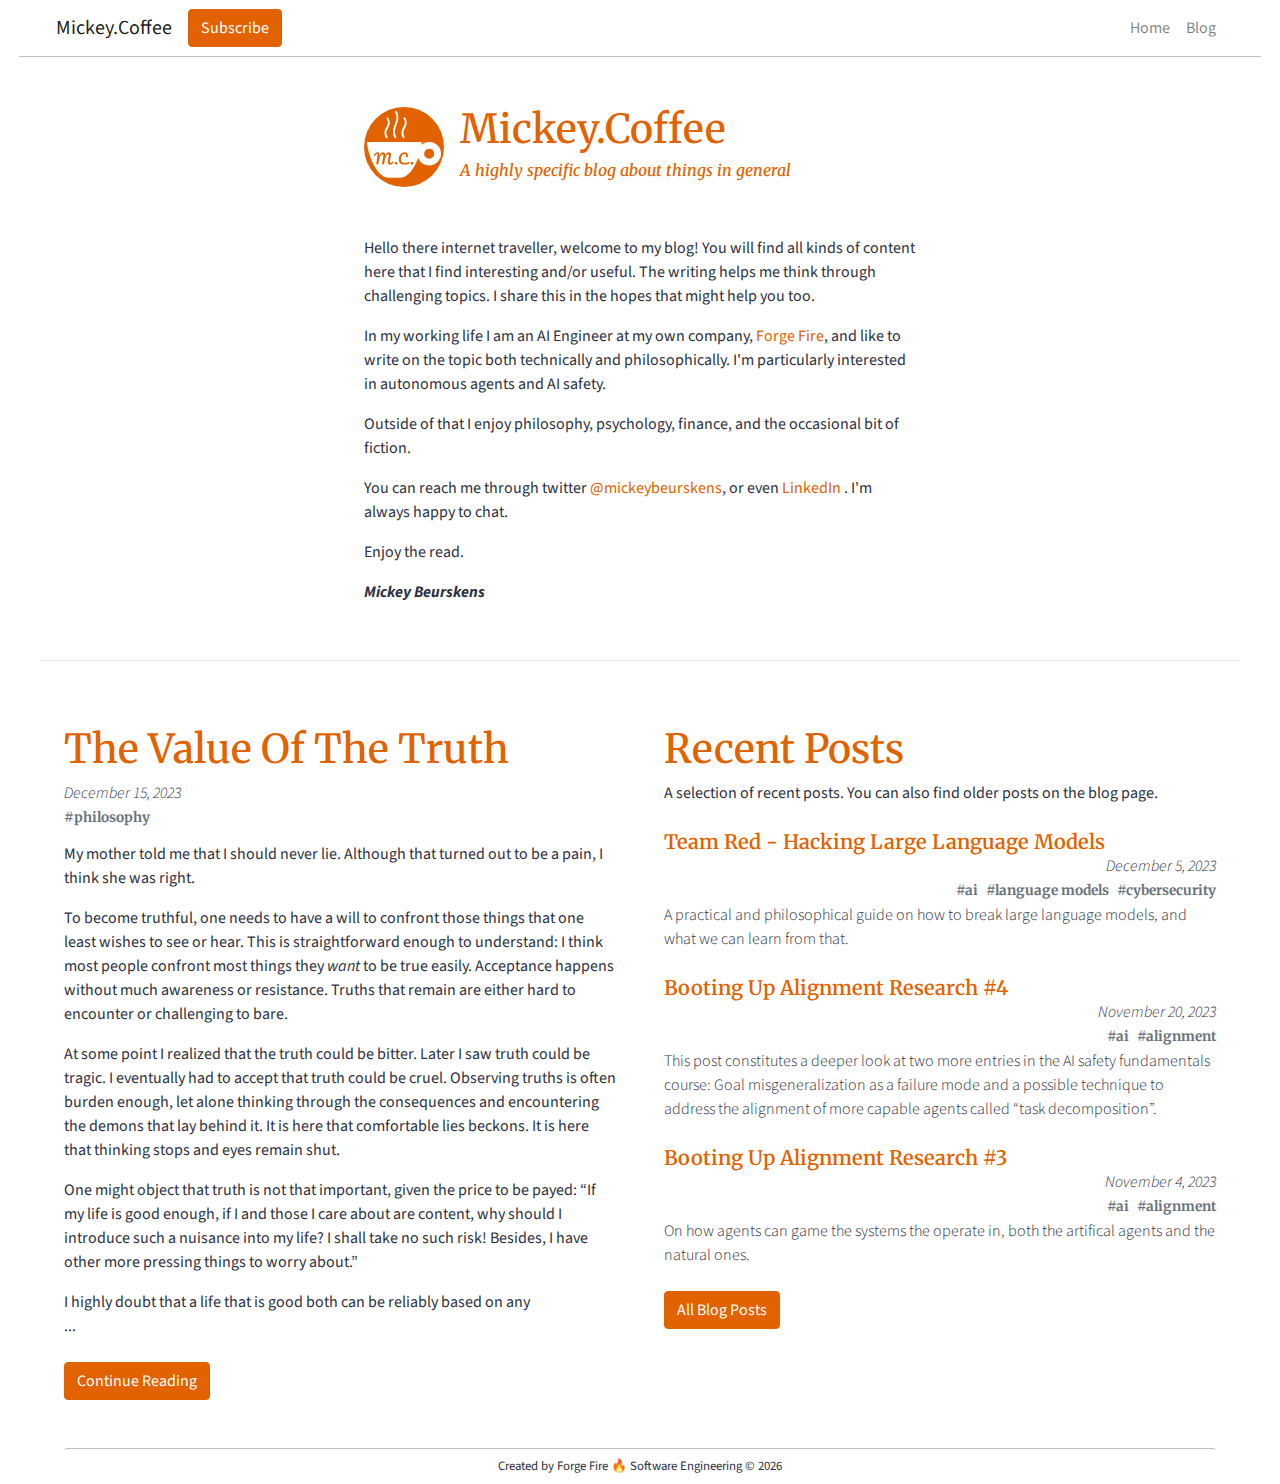
<file: index.html>
<!DOCTYPE html>
<html lang="en">
  <head>
    <meta charset="UTF-8" />
    <link rel="icon" href="/favicon.ico" />
    <meta name="viewport" content="width=device-width, initial-scale=1.0" />
    <title>Mickey.Coffee</title>
    <script type="module" crossorigin src="/assets/index.1f0a1a94.js"></script>
    <link rel="stylesheet" href="/assets/index.260ab518.css">
  </head>
  <body>
    <div id="app"></div>
    
  </body>
</html>
</file>
<file: assets/index.260ab518.css>
@charset "UTF-8";@import"https://fonts.googleapis.com/css2?family=Merriweather:ital,wght@0,300;0,400;0,700;0,900;1,300;1,400;1,700;1,900&family=Source+Sans+Pro:ital,wght@0,200;0,300;0,400;0,600;0,700;0,900;1,200;1,300;1,400;1,600;1,700;1,900&display=swap";.button-container[data-v-5b39064e]{color:#fff;font-family:Source Sans Pro}.fade-enter-active[data-v-43bad08c],.fade-leave-active[data-v-43bad08c]{transition:all .3s ease}.fade-enter-from[data-v-43bad08c],.fade-leave-to[data-v-43bad08c]{opacity:0}.container[data-v-43bad08c]{display:"flex"}.menu-item[data-v-43bad08c]{display:block}.dropdown-content[data-v-43bad08c]{max-height:200px;overflow-y:auto}.navbar-border[data-v-a47c3cfc]{background-color:#fff;border-width:0px;border-bottom-width:1px;border-color:#bfc0c0;border-style:solid;width:97vw;margin:auto;border-radius:3px}.navbar-text-color[data-v-a47c3cfc]{color:#2d3142}.navbar-text-color[data-v-a47c3cfc]:hover{color:#e26200;text-decoration:none}.navbar-click-color[data-v-a47c3cfc]:active{width:100%}.nav-container[data-v-a47c3cfc]{max-width:1200px;margin:auto}.navbar-collapse[data-v-a47c3cfc]{display:none}.navbar-collapse.show[data-v-a47c3cfc]{display:block}.background-footer[data-v-4456fec3]{background-color:#fff;border-width:0px;border-top-width:1px;border-color:#bfc0c0;border-style:solid;width:90vw;margin:auto;border-radius:3px}.footer-text[data-v-4456fec3]{color:#2d3142;font-size:.8rem}/*!
* Bootstrap v4.6.2 (https://getbootstrap.com/)
* Copyright 2011-2022 The Bootstrap Authors
* Copyright 2011-2022 Twitter, Inc.
* Licensed under MIT (https://github.com/twbs/bootstrap/blob/main/LICENSE)
*/:root{--blue: #007bff;--indigo: #6610f2;--purple: #6f42c1;--pink: #e83e8c;--red: #dc3545;--orange: #fd7e14;--yellow: #ffc107;--green: #28a745;--teal: #20c997;--cyan: #17a2b8;--white: #fff;--gray: #6c757d;--gray-dark: #343a40;--primary: #007bff;--secondary: #6c757d;--success: #28a745;--info: #17a2b8;--warning: #ffc107;--danger: #dc3545;--light: #f8f9fa;--dark: #343a40;--breakpoint-xs: 0;--breakpoint-sm: 576px;--breakpoint-md: 768px;--breakpoint-lg: 992px;--breakpoint-xl: 1200px;--font-family-sans-serif: -apple-system, BlinkMacSystemFont, "Segoe UI", Roboto, "Helvetica Neue", Arial, "Noto Sans", "Liberation Sans", sans-serif, "Apple Color Emoji", "Segoe UI Emoji", "Segoe UI Symbol", "Noto Color Emoji";--font-family-monospace: SFMono-Regular, Menlo, Monaco, Consolas, "Liberation Mono", "Courier New", monospace}*,*:before,*:after{box-sizing:border-box}html{font-family:sans-serif;line-height:1.15;-webkit-text-size-adjust:100%;-webkit-tap-highlight-color:rgba(0,0,0,0)}article,aside,figcaption,figure,footer,header,hgroup,main,nav,section{display:block}body{margin:0;font-family:-apple-system,BlinkMacSystemFont,Segoe UI,Roboto,Helvetica Neue,Arial,Noto Sans,Liberation Sans,sans-serif,"Apple Color Emoji","Segoe UI Emoji",Segoe UI Symbol,"Noto Color Emoji";font-size:1rem;font-weight:400;line-height:1.5;color:#212529;text-align:left;background-color:#fff}[tabindex="-1"]:focus:not(:focus-visible){outline:0!important}hr{box-sizing:content-box;height:0;overflow:visible}h1,h2,h3,h4,h5,h6{margin-top:0;margin-bottom:.5rem}p{margin-top:0;margin-bottom:1rem}abbr[title],abbr[data-original-title]{text-decoration:underline;-webkit-text-decoration:underline dotted;text-decoration:underline dotted;cursor:help;border-bottom:0;-webkit-text-decoration-skip-ink:none;text-decoration-skip-ink:none}address{margin-bottom:1rem;font-style:normal;line-height:inherit}ol,ul,dl{margin-top:0;margin-bottom:1rem}ol ol,ul ul,ol ul,ul ol{margin-bottom:0}dt{font-weight:700}dd{margin-bottom:.5rem;margin-left:0}blockquote{margin:0 0 1rem}b,strong{font-weight:bolder}small{font-size:80%}sub,sup{position:relative;font-size:75%;line-height:0;vertical-align:baseline}sub{bottom:-.25em}sup{top:-.5em}a{color:#007bff;text-decoration:none;background-color:transparent}a:hover{color:#0056b3;text-decoration:underline}a:not([href]):not([class]){color:inherit;text-decoration:none}a:not([href]):not([class]):hover{color:inherit;text-decoration:none}pre,code,kbd,samp{font-family:SFMono-Regular,Menlo,Monaco,Consolas,Liberation Mono,Courier New,monospace;font-size:1em}pre{margin-top:0;margin-bottom:1rem;overflow:auto;-ms-overflow-style:scrollbar}figure{margin:0 0 1rem}img{vertical-align:middle;border-style:none}svg{overflow:hidden;vertical-align:middle}table{border-collapse:collapse}caption{padding-top:.75rem;padding-bottom:.75rem;color:#6c757d;text-align:left;caption-side:bottom}th{text-align:inherit;text-align:-webkit-match-parent}label{display:inline-block;margin-bottom:.5rem}button{border-radius:0}button:focus:not(:focus-visible){outline:0}input,button,select,optgroup,textarea{margin:0;font-family:inherit;font-size:inherit;line-height:inherit}button,input{overflow:visible}button,select{text-transform:none}[role=button]{cursor:pointer}select{word-wrap:normal}button,[type=button],[type=reset],[type=submit]{-webkit-appearance:button}button:not(:disabled),[type=button]:not(:disabled),[type=reset]:not(:disabled),[type=submit]:not(:disabled){cursor:pointer}button::-moz-focus-inner,[type=button]::-moz-focus-inner,[type=reset]::-moz-focus-inner,[type=submit]::-moz-focus-inner{padding:0;border-style:none}input[type=radio],input[type=checkbox]{box-sizing:border-box;padding:0}textarea{overflow:auto;resize:vertical}fieldset{min-width:0;padding:0;margin:0;border:0}legend{display:block;width:100%;max-width:100%;padding:0;margin-bottom:.5rem;font-size:1.5rem;line-height:inherit;color:inherit;white-space:normal}progress{vertical-align:baseline}[type=number]::-webkit-inner-spin-button,[type=number]::-webkit-outer-spin-button{height:auto}[type=search]{outline-offset:-2px;-webkit-appearance:none}[type=search]::-webkit-search-decoration{-webkit-appearance:none}::-webkit-file-upload-button{font:inherit;-webkit-appearance:button}output{display:inline-block}summary{display:list-item;cursor:pointer}template{display:none}[hidden]{display:none!important}h1,h2,h3,h4,h5,h6,.h1,.h2,.h3,.h4,.h5,.h6{margin-bottom:.5rem;font-weight:500;line-height:1.2}h1,.h1{font-size:2.5rem}h2,.h2{font-size:2rem}h3,.h3{font-size:1.75rem}h4,.h4{font-size:1.5rem}h5,.h5{font-size:1.25rem}h6,.h6{font-size:1rem}.lead{font-size:1.25rem;font-weight:300}.display-1{font-size:6rem;font-weight:300;line-height:1.2}.display-2{font-size:5.5rem;font-weight:300;line-height:1.2}.display-3{font-size:4.5rem;font-weight:300;line-height:1.2}.display-4{font-size:3.5rem;font-weight:300;line-height:1.2}hr{margin-top:1rem;margin-bottom:1rem;border:0;border-top:1px solid rgba(0,0,0,.1)}small,.small{font-size:.875em;font-weight:400}mark,.mark{padding:.2em;background-color:#fcf8e3}.list-unstyled,.list-inline{padding-left:0;list-style:none}.list-inline-item{display:inline-block}.list-inline-item:not(:last-child){margin-right:.5rem}.initialism{font-size:90%;text-transform:uppercase}.blockquote{margin-bottom:1rem;font-size:1.25rem}.blockquote-footer{display:block;font-size:.875em;color:#6c757d}.blockquote-footer:before{content:"\2014\a0"}.img-fluid{max-width:100%;height:auto}.img-thumbnail{padding:.25rem;background-color:#fff;border:1px solid #dee2e6;border-radius:.25rem;max-width:100%;height:auto}.figure{display:inline-block}.figure-img{margin-bottom:.5rem;line-height:1}.figure-caption{font-size:90%;color:#6c757d}code{font-size:87.5%;color:#e83e8c;word-wrap:break-word}a>code{color:inherit}kbd{padding:.2rem .4rem;font-size:87.5%;color:#fff;background-color:#212529;border-radius:.2rem}kbd kbd{padding:0;font-size:100%;font-weight:700}pre{display:block;font-size:87.5%;color:#212529}pre code{font-size:inherit;color:inherit;word-break:normal}.pre-scrollable{max-height:340px;overflow-y:scroll}.container,.container-fluid,.container-sm,.container-md,.container-lg,.container-xl{width:100%;padding-right:15px;padding-left:15px;margin-right:auto;margin-left:auto}@media (min-width: 576px){.container,.container-sm{max-width:540px}}@media (min-width: 768px){.container,.container-sm,.container-md{max-width:720px}}@media (min-width: 992px){.container,.container-sm,.container-md,.container-lg{max-width:960px}}@media (min-width: 1200px){.container,.container-sm,.container-md,.container-lg,.container-xl{max-width:1140px}}.row{display:-ms-flexbox;display:flex;-ms-flex-wrap:wrap;flex-wrap:wrap;margin-right:-15px;margin-left:-15px}.no-gutters{margin-right:0;margin-left:0}.no-gutters>.col,.no-gutters>[class*=col-]{padding-right:0;padding-left:0}.col-1,.col-2,.col-3,.col-4,.col-5,.col-6,.col-7,.col-8,.col-9,.col-10,.col-11,.col-12,.col,.col-auto,.col-sm-1,.col-sm-2,.col-sm-3,.col-sm-4,.col-sm-5,.col-sm-6,.col-sm-7,.col-sm-8,.col-sm-9,.col-sm-10,.col-sm-11,.col-sm-12,.col-sm,.col-sm-auto,.col-md-1,.col-md-2,.col-md-3,.col-md-4,.col-md-5,.col-md-6,.col-md-7,.col-md-8,.col-md-9,.col-md-10,.col-md-11,.col-md-12,.col-md,.col-md-auto,.col-lg-1,.col-lg-2,.col-lg-3,.col-lg-4,.col-lg-5,.col-lg-6,.col-lg-7,.col-lg-8,.col-lg-9,.col-lg-10,.col-lg-11,.col-lg-12,.col-lg,.col-lg-auto,.col-xl-1,.col-xl-2,.col-xl-3,.col-xl-4,.col-xl-5,.col-xl-6,.col-xl-7,.col-xl-8,.col-xl-9,.col-xl-10,.col-xl-11,.col-xl-12,.col-xl,.col-xl-auto{position:relative;width:100%;padding-right:15px;padding-left:15px}.col{-ms-flex-preferred-size:0;flex-basis:0;-ms-flex-positive:1;flex-grow:1;max-width:100%}.row-cols-1>*{-ms-flex:0 0 100%;flex:0 0 100%;max-width:100%}.row-cols-2>*{-ms-flex:0 0 50%;flex:0 0 50%;max-width:50%}.row-cols-3>*{-ms-flex:0 0 33.333333%;flex:0 0 33.333333%;max-width:33.333333%}.row-cols-4>*{-ms-flex:0 0 25%;flex:0 0 25%;max-width:25%}.row-cols-5>*{-ms-flex:0 0 20%;flex:0 0 20%;max-width:20%}.row-cols-6>*{-ms-flex:0 0 16.666667%;flex:0 0 16.666667%;max-width:16.666667%}.col-auto{-ms-flex:0 0 auto;flex:0 0 auto;width:auto;max-width:100%}.col-1{-ms-flex:0 0 8.333333%;flex:0 0 8.333333%;max-width:8.333333%}.col-2{-ms-flex:0 0 16.666667%;flex:0 0 16.666667%;max-width:16.666667%}.col-3{-ms-flex:0 0 25%;flex:0 0 25%;max-width:25%}.col-4{-ms-flex:0 0 33.333333%;flex:0 0 33.333333%;max-width:33.333333%}.col-5{-ms-flex:0 0 41.666667%;flex:0 0 41.666667%;max-width:41.666667%}.col-6{-ms-flex:0 0 50%;flex:0 0 50%;max-width:50%}.col-7{-ms-flex:0 0 58.333333%;flex:0 0 58.333333%;max-width:58.333333%}.col-8{-ms-flex:0 0 66.666667%;flex:0 0 66.666667%;max-width:66.666667%}.col-9{-ms-flex:0 0 75%;flex:0 0 75%;max-width:75%}.col-10{-ms-flex:0 0 83.333333%;flex:0 0 83.333333%;max-width:83.333333%}.col-11{-ms-flex:0 0 91.666667%;flex:0 0 91.666667%;max-width:91.666667%}.col-12{-ms-flex:0 0 100%;flex:0 0 100%;max-width:100%}.order-first{-ms-flex-order:-1;order:-1}.order-last{-ms-flex-order:13;order:13}.order-0{-ms-flex-order:0;order:0}.order-1{-ms-flex-order:1;order:1}.order-2{-ms-flex-order:2;order:2}.order-3{-ms-flex-order:3;order:3}.order-4{-ms-flex-order:4;order:4}.order-5{-ms-flex-order:5;order:5}.order-6{-ms-flex-order:6;order:6}.order-7{-ms-flex-order:7;order:7}.order-8{-ms-flex-order:8;order:8}.order-9{-ms-flex-order:9;order:9}.order-10{-ms-flex-order:10;order:10}.order-11{-ms-flex-order:11;order:11}.order-12{-ms-flex-order:12;order:12}.offset-1{margin-left:8.333333%}.offset-2{margin-left:16.666667%}.offset-3{margin-left:25%}.offset-4{margin-left:33.333333%}.offset-5{margin-left:41.666667%}.offset-6{margin-left:50%}.offset-7{margin-left:58.333333%}.offset-8{margin-left:66.666667%}.offset-9{margin-left:75%}.offset-10{margin-left:83.333333%}.offset-11{margin-left:91.666667%}@media (min-width: 576px){.col-sm{-ms-flex-preferred-size:0;flex-basis:0;-ms-flex-positive:1;flex-grow:1;max-width:100%}.row-cols-sm-1>*{-ms-flex:0 0 100%;flex:0 0 100%;max-width:100%}.row-cols-sm-2>*{-ms-flex:0 0 50%;flex:0 0 50%;max-width:50%}.row-cols-sm-3>*{-ms-flex:0 0 33.333333%;flex:0 0 33.333333%;max-width:33.333333%}.row-cols-sm-4>*{-ms-flex:0 0 25%;flex:0 0 25%;max-width:25%}.row-cols-sm-5>*{-ms-flex:0 0 20%;flex:0 0 20%;max-width:20%}.row-cols-sm-6>*{-ms-flex:0 0 16.666667%;flex:0 0 16.666667%;max-width:16.666667%}.col-sm-auto{-ms-flex:0 0 auto;flex:0 0 auto;width:auto;max-width:100%}.col-sm-1{-ms-flex:0 0 8.333333%;flex:0 0 8.333333%;max-width:8.333333%}.col-sm-2{-ms-flex:0 0 16.666667%;flex:0 0 16.666667%;max-width:16.666667%}.col-sm-3{-ms-flex:0 0 25%;flex:0 0 25%;max-width:25%}.col-sm-4{-ms-flex:0 0 33.333333%;flex:0 0 33.333333%;max-width:33.333333%}.col-sm-5{-ms-flex:0 0 41.666667%;flex:0 0 41.666667%;max-width:41.666667%}.col-sm-6{-ms-flex:0 0 50%;flex:0 0 50%;max-width:50%}.col-sm-7{-ms-flex:0 0 58.333333%;flex:0 0 58.333333%;max-width:58.333333%}.col-sm-8{-ms-flex:0 0 66.666667%;flex:0 0 66.666667%;max-width:66.666667%}.col-sm-9{-ms-flex:0 0 75%;flex:0 0 75%;max-width:75%}.col-sm-10{-ms-flex:0 0 83.333333%;flex:0 0 83.333333%;max-width:83.333333%}.col-sm-11{-ms-flex:0 0 91.666667%;flex:0 0 91.666667%;max-width:91.666667%}.col-sm-12{-ms-flex:0 0 100%;flex:0 0 100%;max-width:100%}.order-sm-first{-ms-flex-order:-1;order:-1}.order-sm-last{-ms-flex-order:13;order:13}.order-sm-0{-ms-flex-order:0;order:0}.order-sm-1{-ms-flex-order:1;order:1}.order-sm-2{-ms-flex-order:2;order:2}.order-sm-3{-ms-flex-order:3;order:3}.order-sm-4{-ms-flex-order:4;order:4}.order-sm-5{-ms-flex-order:5;order:5}.order-sm-6{-ms-flex-order:6;order:6}.order-sm-7{-ms-flex-order:7;order:7}.order-sm-8{-ms-flex-order:8;order:8}.order-sm-9{-ms-flex-order:9;order:9}.order-sm-10{-ms-flex-order:10;order:10}.order-sm-11{-ms-flex-order:11;order:11}.order-sm-12{-ms-flex-order:12;order:12}.offset-sm-0{margin-left:0}.offset-sm-1{margin-left:8.333333%}.offset-sm-2{margin-left:16.666667%}.offset-sm-3{margin-left:25%}.offset-sm-4{margin-left:33.333333%}.offset-sm-5{margin-left:41.666667%}.offset-sm-6{margin-left:50%}.offset-sm-7{margin-left:58.333333%}.offset-sm-8{margin-left:66.666667%}.offset-sm-9{margin-left:75%}.offset-sm-10{margin-left:83.333333%}.offset-sm-11{margin-left:91.666667%}}@media (min-width: 768px){.col-md{-ms-flex-preferred-size:0;flex-basis:0;-ms-flex-positive:1;flex-grow:1;max-width:100%}.row-cols-md-1>*{-ms-flex:0 0 100%;flex:0 0 100%;max-width:100%}.row-cols-md-2>*{-ms-flex:0 0 50%;flex:0 0 50%;max-width:50%}.row-cols-md-3>*{-ms-flex:0 0 33.333333%;flex:0 0 33.333333%;max-width:33.333333%}.row-cols-md-4>*{-ms-flex:0 0 25%;flex:0 0 25%;max-width:25%}.row-cols-md-5>*{-ms-flex:0 0 20%;flex:0 0 20%;max-width:20%}.row-cols-md-6>*{-ms-flex:0 0 16.666667%;flex:0 0 16.666667%;max-width:16.666667%}.col-md-auto{-ms-flex:0 0 auto;flex:0 0 auto;width:auto;max-width:100%}.col-md-1{-ms-flex:0 0 8.333333%;flex:0 0 8.333333%;max-width:8.333333%}.col-md-2{-ms-flex:0 0 16.666667%;flex:0 0 16.666667%;max-width:16.666667%}.col-md-3{-ms-flex:0 0 25%;flex:0 0 25%;max-width:25%}.col-md-4{-ms-flex:0 0 33.333333%;flex:0 0 33.333333%;max-width:33.333333%}.col-md-5{-ms-flex:0 0 41.666667%;flex:0 0 41.666667%;max-width:41.666667%}.col-md-6{-ms-flex:0 0 50%;flex:0 0 50%;max-width:50%}.col-md-7{-ms-flex:0 0 58.333333%;flex:0 0 58.333333%;max-width:58.333333%}.col-md-8{-ms-flex:0 0 66.666667%;flex:0 0 66.666667%;max-width:66.666667%}.col-md-9{-ms-flex:0 0 75%;flex:0 0 75%;max-width:75%}.col-md-10{-ms-flex:0 0 83.333333%;flex:0 0 83.333333%;max-width:83.333333%}.col-md-11{-ms-flex:0 0 91.666667%;flex:0 0 91.666667%;max-width:91.666667%}.col-md-12{-ms-flex:0 0 100%;flex:0 0 100%;max-width:100%}.order-md-first{-ms-flex-order:-1;order:-1}.order-md-last{-ms-flex-order:13;order:13}.order-md-0{-ms-flex-order:0;order:0}.order-md-1{-ms-flex-order:1;order:1}.order-md-2{-ms-flex-order:2;order:2}.order-md-3{-ms-flex-order:3;order:3}.order-md-4{-ms-flex-order:4;order:4}.order-md-5{-ms-flex-order:5;order:5}.order-md-6{-ms-flex-order:6;order:6}.order-md-7{-ms-flex-order:7;order:7}.order-md-8{-ms-flex-order:8;order:8}.order-md-9{-ms-flex-order:9;order:9}.order-md-10{-ms-flex-order:10;order:10}.order-md-11{-ms-flex-order:11;order:11}.order-md-12{-ms-flex-order:12;order:12}.offset-md-0{margin-left:0}.offset-md-1{margin-left:8.333333%}.offset-md-2{margin-left:16.666667%}.offset-md-3{margin-left:25%}.offset-md-4{margin-left:33.333333%}.offset-md-5{margin-left:41.666667%}.offset-md-6{margin-left:50%}.offset-md-7{margin-left:58.333333%}.offset-md-8{margin-left:66.666667%}.offset-md-9{margin-left:75%}.offset-md-10{margin-left:83.333333%}.offset-md-11{margin-left:91.666667%}}@media (min-width: 992px){.col-lg{-ms-flex-preferred-size:0;flex-basis:0;-ms-flex-positive:1;flex-grow:1;max-width:100%}.row-cols-lg-1>*{-ms-flex:0 0 100%;flex:0 0 100%;max-width:100%}.row-cols-lg-2>*{-ms-flex:0 0 50%;flex:0 0 50%;max-width:50%}.row-cols-lg-3>*{-ms-flex:0 0 33.333333%;flex:0 0 33.333333%;max-width:33.333333%}.row-cols-lg-4>*{-ms-flex:0 0 25%;flex:0 0 25%;max-width:25%}.row-cols-lg-5>*{-ms-flex:0 0 20%;flex:0 0 20%;max-width:20%}.row-cols-lg-6>*{-ms-flex:0 0 16.666667%;flex:0 0 16.666667%;max-width:16.666667%}.col-lg-auto{-ms-flex:0 0 auto;flex:0 0 auto;width:auto;max-width:100%}.col-lg-1{-ms-flex:0 0 8.333333%;flex:0 0 8.333333%;max-width:8.333333%}.col-lg-2{-ms-flex:0 0 16.666667%;flex:0 0 16.666667%;max-width:16.666667%}.col-lg-3{-ms-flex:0 0 25%;flex:0 0 25%;max-width:25%}.col-lg-4{-ms-flex:0 0 33.333333%;flex:0 0 33.333333%;max-width:33.333333%}.col-lg-5{-ms-flex:0 0 41.666667%;flex:0 0 41.666667%;max-width:41.666667%}.col-lg-6{-ms-flex:0 0 50%;flex:0 0 50%;max-width:50%}.col-lg-7{-ms-flex:0 0 58.333333%;flex:0 0 58.333333%;max-width:58.333333%}.col-lg-8{-ms-flex:0 0 66.666667%;flex:0 0 66.666667%;max-width:66.666667%}.col-lg-9{-ms-flex:0 0 75%;flex:0 0 75%;max-width:75%}.col-lg-10{-ms-flex:0 0 83.333333%;flex:0 0 83.333333%;max-width:83.333333%}.col-lg-11{-ms-flex:0 0 91.666667%;flex:0 0 91.666667%;max-width:91.666667%}.col-lg-12{-ms-flex:0 0 100%;flex:0 0 100%;max-width:100%}.order-lg-first{-ms-flex-order:-1;order:-1}.order-lg-last{-ms-flex-order:13;order:13}.order-lg-0{-ms-flex-order:0;order:0}.order-lg-1{-ms-flex-order:1;order:1}.order-lg-2{-ms-flex-order:2;order:2}.order-lg-3{-ms-flex-order:3;order:3}.order-lg-4{-ms-flex-order:4;order:4}.order-lg-5{-ms-flex-order:5;order:5}.order-lg-6{-ms-flex-order:6;order:6}.order-lg-7{-ms-flex-order:7;order:7}.order-lg-8{-ms-flex-order:8;order:8}.order-lg-9{-ms-flex-order:9;order:9}.order-lg-10{-ms-flex-order:10;order:10}.order-lg-11{-ms-flex-order:11;order:11}.order-lg-12{-ms-flex-order:12;order:12}.offset-lg-0{margin-left:0}.offset-lg-1{margin-left:8.333333%}.offset-lg-2{margin-left:16.666667%}.offset-lg-3{margin-left:25%}.offset-lg-4{margin-left:33.333333%}.offset-lg-5{margin-left:41.666667%}.offset-lg-6{margin-left:50%}.offset-lg-7{margin-left:58.333333%}.offset-lg-8{margin-left:66.666667%}.offset-lg-9{margin-left:75%}.offset-lg-10{margin-left:83.333333%}.offset-lg-11{margin-left:91.666667%}}@media (min-width: 1200px){.col-xl{-ms-flex-preferred-size:0;flex-basis:0;-ms-flex-positive:1;flex-grow:1;max-width:100%}.row-cols-xl-1>*{-ms-flex:0 0 100%;flex:0 0 100%;max-width:100%}.row-cols-xl-2>*{-ms-flex:0 0 50%;flex:0 0 50%;max-width:50%}.row-cols-xl-3>*{-ms-flex:0 0 33.333333%;flex:0 0 33.333333%;max-width:33.333333%}.row-cols-xl-4>*{-ms-flex:0 0 25%;flex:0 0 25%;max-width:25%}.row-cols-xl-5>*{-ms-flex:0 0 20%;flex:0 0 20%;max-width:20%}.row-cols-xl-6>*{-ms-flex:0 0 16.666667%;flex:0 0 16.666667%;max-width:16.666667%}.col-xl-auto{-ms-flex:0 0 auto;flex:0 0 auto;width:auto;max-width:100%}.col-xl-1{-ms-flex:0 0 8.333333%;flex:0 0 8.333333%;max-width:8.333333%}.col-xl-2{-ms-flex:0 0 16.666667%;flex:0 0 16.666667%;max-width:16.666667%}.col-xl-3{-ms-flex:0 0 25%;flex:0 0 25%;max-width:25%}.col-xl-4{-ms-flex:0 0 33.333333%;flex:0 0 33.333333%;max-width:33.333333%}.col-xl-5{-ms-flex:0 0 41.666667%;flex:0 0 41.666667%;max-width:41.666667%}.col-xl-6{-ms-flex:0 0 50%;flex:0 0 50%;max-width:50%}.col-xl-7{-ms-flex:0 0 58.333333%;flex:0 0 58.333333%;max-width:58.333333%}.col-xl-8{-ms-flex:0 0 66.666667%;flex:0 0 66.666667%;max-width:66.666667%}.col-xl-9{-ms-flex:0 0 75%;flex:0 0 75%;max-width:75%}.col-xl-10{-ms-flex:0 0 83.333333%;flex:0 0 83.333333%;max-width:83.333333%}.col-xl-11{-ms-flex:0 0 91.666667%;flex:0 0 91.666667%;max-width:91.666667%}.col-xl-12{-ms-flex:0 0 100%;flex:0 0 100%;max-width:100%}.order-xl-first{-ms-flex-order:-1;order:-1}.order-xl-last{-ms-flex-order:13;order:13}.order-xl-0{-ms-flex-order:0;order:0}.order-xl-1{-ms-flex-order:1;order:1}.order-xl-2{-ms-flex-order:2;order:2}.order-xl-3{-ms-flex-order:3;order:3}.order-xl-4{-ms-flex-order:4;order:4}.order-xl-5{-ms-flex-order:5;order:5}.order-xl-6{-ms-flex-order:6;order:6}.order-xl-7{-ms-flex-order:7;order:7}.order-xl-8{-ms-flex-order:8;order:8}.order-xl-9{-ms-flex-order:9;order:9}.order-xl-10{-ms-flex-order:10;order:10}.order-xl-11{-ms-flex-order:11;order:11}.order-xl-12{-ms-flex-order:12;order:12}.offset-xl-0{margin-left:0}.offset-xl-1{margin-left:8.333333%}.offset-xl-2{margin-left:16.666667%}.offset-xl-3{margin-left:25%}.offset-xl-4{margin-left:33.333333%}.offset-xl-5{margin-left:41.666667%}.offset-xl-6{margin-left:50%}.offset-xl-7{margin-left:58.333333%}.offset-xl-8{margin-left:66.666667%}.offset-xl-9{margin-left:75%}.offset-xl-10{margin-left:83.333333%}.offset-xl-11{margin-left:91.666667%}}.table{width:100%;margin-bottom:1rem;color:#212529}.table th,.table td{padding:.75rem;vertical-align:top;border-top:1px solid #dee2e6}.table thead th{vertical-align:bottom;border-bottom:2px solid #dee2e6}.table tbody+tbody{border-top:2px solid #dee2e6}.table-sm th,.table-sm td{padding:.3rem}.table-bordered,.table-bordered th,.table-bordered td{border:1px solid #dee2e6}.table-bordered thead th,.table-bordered thead td{border-bottom-width:2px}.table-borderless th,.table-borderless td,.table-borderless thead th,.table-borderless tbody+tbody{border:0}.table-striped tbody tr:nth-of-type(odd){background-color:#0000000d}.table-hover tbody tr:hover{color:#212529;background-color:#00000013}.table-primary,.table-primary>th,.table-primary>td{background-color:#b8daff}.table-primary th,.table-primary td,.table-primary thead th,.table-primary tbody+tbody{border-color:#7abaff}.table-hover .table-primary:hover{background-color:#9fcdff}.table-hover .table-primary:hover>td,.table-hover .table-primary:hover>th{background-color:#9fcdff}.table-secondary,.table-secondary>th,.table-secondary>td{background-color:#d6d8db}.table-secondary th,.table-secondary td,.table-secondary thead th,.table-secondary tbody+tbody{border-color:#b3b7bb}.table-hover .table-secondary:hover{background-color:#c8cbcf}.table-hover .table-secondary:hover>td,.table-hover .table-secondary:hover>th{background-color:#c8cbcf}.table-success,.table-success>th,.table-success>td{background-color:#c3e6cb}.table-success th,.table-success td,.table-success thead th,.table-success tbody+tbody{border-color:#8fd19e}.table-hover .table-success:hover{background-color:#b1dfbb}.table-hover .table-success:hover>td,.table-hover .table-success:hover>th{background-color:#b1dfbb}.table-info,.table-info>th,.table-info>td{background-color:#bee5eb}.table-info th,.table-info td,.table-info thead th,.table-info tbody+tbody{border-color:#86cfda}.table-hover .table-info:hover{background-color:#abdde5}.table-hover .table-info:hover>td,.table-hover .table-info:hover>th{background-color:#abdde5}.table-warning,.table-warning>th,.table-warning>td{background-color:#ffeeba}.table-warning th,.table-warning td,.table-warning thead th,.table-warning tbody+tbody{border-color:#ffdf7e}.table-hover .table-warning:hover{background-color:#ffe8a1}.table-hover .table-warning:hover>td,.table-hover .table-warning:hover>th{background-color:#ffe8a1}.table-danger,.table-danger>th,.table-danger>td{background-color:#f5c6cb}.table-danger th,.table-danger td,.table-danger thead th,.table-danger tbody+tbody{border-color:#ed969e}.table-hover .table-danger:hover{background-color:#f1b0b7}.table-hover .table-danger:hover>td,.table-hover .table-danger:hover>th{background-color:#f1b0b7}.table-light,.table-light>th,.table-light>td{background-color:#fdfdfe}.table-light th,.table-light td,.table-light thead th,.table-light tbody+tbody{border-color:#fbfcfc}.table-hover .table-light:hover{background-color:#ececf6}.table-hover .table-light:hover>td,.table-hover .table-light:hover>th{background-color:#ececf6}.table-dark,.table-dark>th,.table-dark>td{background-color:#c6c8ca}.table-dark th,.table-dark td,.table-dark thead th,.table-dark tbody+tbody{border-color:#95999c}.table-hover .table-dark:hover{background-color:#b9bbbe}.table-hover .table-dark:hover>td,.table-hover .table-dark:hover>th{background-color:#b9bbbe}.table-active,.table-active>th,.table-active>td{background-color:#00000013}.table-hover .table-active:hover{background-color:#00000013}.table-hover .table-active:hover>td,.table-hover .table-active:hover>th{background-color:#00000013}.table .thead-dark th{color:#fff;background-color:#343a40;border-color:#454d55}.table .thead-light th{color:#495057;background-color:#e9ecef;border-color:#dee2e6}.table-dark{color:#fff;background-color:#343a40}.table-dark th,.table-dark td,.table-dark thead th{border-color:#454d55}.table-dark.table-bordered{border:0}.table-dark.table-striped tbody tr:nth-of-type(odd){background-color:#ffffff0d}.table-dark.table-hover tbody tr:hover{color:#fff;background-color:#ffffff13}@media (max-width: 575.98px){.table-responsive-sm{display:block;width:100%;overflow-x:auto;-webkit-overflow-scrolling:touch}.table-responsive-sm>.table-bordered{border:0}}@media (max-width: 767.98px){.table-responsive-md{display:block;width:100%;overflow-x:auto;-webkit-overflow-scrolling:touch}.table-responsive-md>.table-bordered{border:0}}@media (max-width: 991.98px){.table-responsive-lg{display:block;width:100%;overflow-x:auto;-webkit-overflow-scrolling:touch}.table-responsive-lg>.table-bordered{border:0}}@media (max-width: 1199.98px){.table-responsive-xl{display:block;width:100%;overflow-x:auto;-webkit-overflow-scrolling:touch}.table-responsive-xl>.table-bordered{border:0}}.table-responsive{display:block;width:100%;overflow-x:auto;-webkit-overflow-scrolling:touch}.table-responsive>.table-bordered{border:0}.form-control{display:block;width:100%;height:calc(1.5em + .75rem + 2px);padding:.375rem .75rem;font-size:1rem;font-weight:400;line-height:1.5;color:#495057;background-color:#fff;background-clip:padding-box;border:1px solid #ced4da;border-radius:.25rem;transition:border-color .15s ease-in-out,box-shadow .15s ease-in-out}@media (prefers-reduced-motion: reduce){.form-control{transition:none}}.form-control::-ms-expand{background-color:transparent;border:0}.form-control:focus{color:#495057;background-color:#fff;border-color:#80bdff;outline:0;box-shadow:0 0 0 .2rem #007bff40}.form-control::-webkit-input-placeholder{color:#6c757d;opacity:1}.form-control::-moz-placeholder{color:#6c757d;opacity:1}.form-control:-ms-input-placeholder{color:#6c757d;opacity:1}.form-control::-ms-input-placeholder{color:#6c757d;opacity:1}.form-control::placeholder{color:#6c757d;opacity:1}.form-control:disabled,.form-control[readonly]{background-color:#e9ecef;opacity:1}input[type=date].form-control,input[type=time].form-control,input[type=datetime-local].form-control,input[type=month].form-control{-webkit-appearance:none;-moz-appearance:none;appearance:none}select.form-control:-moz-focusring{color:transparent;text-shadow:0 0 0 #495057}select.form-control:focus::-ms-value{color:#495057;background-color:#fff}.form-control-file,.form-control-range{display:block;width:100%}.col-form-label{padding-top:calc(.375rem + 1px);padding-bottom:calc(.375rem + 1px);margin-bottom:0;font-size:inherit;line-height:1.5}.col-form-label-lg{padding-top:calc(.5rem + 1px);padding-bottom:calc(.5rem + 1px);font-size:1.25rem;line-height:1.5}.col-form-label-sm{padding-top:calc(.25rem + 1px);padding-bottom:calc(.25rem + 1px);font-size:.875rem;line-height:1.5}.form-control-plaintext{display:block;width:100%;padding:.375rem 0;margin-bottom:0;font-size:1rem;line-height:1.5;color:#212529;background-color:transparent;border:solid transparent;border-width:1px 0}.form-control-plaintext.form-control-sm,.form-control-plaintext.form-control-lg{padding-right:0;padding-left:0}.form-control-sm{height:calc(1.5em + .5rem + 2px);padding:.25rem .5rem;font-size:.875rem;line-height:1.5;border-radius:.2rem}.form-control-lg{height:calc(1.5em + 1rem + 2px);padding:.5rem 1rem;font-size:1.25rem;line-height:1.5;border-radius:.3rem}select.form-control[size],select.form-control[multiple],textarea.form-control{height:auto}.form-row{display:-ms-flexbox;display:flex;-ms-flex-wrap:wrap;flex-wrap:wrap;margin-right:-5px;margin-left:-5px}.form-check-inline{display:-ms-inline-flexbox;display:inline-flex;-ms-flex-align:center;align-items:center;padding-left:0;margin-right:.75rem}.was-validated .form-control:valid,.form-control.is-valid{border-color:#28a745;padding-right:calc(1.5em + .75rem)!important;background-image:url("data:image/svg+xml,%3csvg xmlns='http://www.w3.org/2000/svg' width='8' height='8' viewBox='0 0 8 8'%3e%3cpath fill='%2328a745' d='M2.3 6.73L.6 4.53c-.4-1.04.46-1.4 1.1-.8l1.1 1.4 3.4-3.8c.6-.63 1.6-.27 1.2.7l-4 4.6c-.43.5-.8.4-1.1.1z'/%3e%3c/svg%3e");background-repeat:no-repeat;background-position:right calc(.375em + .1875rem) center;background-size:calc(.75em + .375rem) calc(.75em + .375rem)}.was-validated .custom-select:valid,.custom-select.is-valid{border-color:#28a745;padding-right:calc(.75em + 2.3125rem)!important;background:url("data:image/svg+xml,%3csvg xmlns='http://www.w3.org/2000/svg' width='4' height='5' viewBox='0 0 4 5'%3e%3cpath fill='%23343a40' d='M2 0L0 2h4zm0 5L0 3h4z'/%3e%3c/svg%3e") right .75rem center/8px 10px no-repeat,#fff url("data:image/svg+xml,%3csvg xmlns='http://www.w3.org/2000/svg' width='8' height='8' viewBox='0 0 8 8'%3e%3cpath fill='%2328a745' d='M2.3 6.73L.6 4.53c-.4-1.04.46-1.4 1.1-.8l1.1 1.4 3.4-3.8c.6-.63 1.6-.27 1.2.7l-4 4.6c-.43.5-.8.4-1.1.1z'/%3e%3c/svg%3e") center right 1.75rem/calc(.75em + .375rem) calc(.75em + .375rem) no-repeat}.was-validated .form-control:invalid,.form-control.is-invalid{border-color:#dc3545;padding-right:calc(1.5em + .75rem)!important;background-image:url("data:image/svg+xml,%3csvg xmlns='http://www.w3.org/2000/svg' width='12' height='12' fill='none' stroke='%23dc3545' viewBox='0 0 12 12'%3e%3ccircle cx='6' cy='6' r='4.5'/%3e%3cpath stroke-linejoin='round' d='M5.8 3.6h.4L6 6.5z'/%3e%3ccircle cx='6' cy='8.2' r='.6' fill='%23dc3545' stroke='none'/%3e%3c/svg%3e");background-repeat:no-repeat;background-position:right calc(.375em + .1875rem) center;background-size:calc(.75em + .375rem) calc(.75em + .375rem)}.was-validated .custom-select:invalid,.custom-select.is-invalid{border-color:#dc3545;padding-right:calc(.75em + 2.3125rem)!important;background:url("data:image/svg+xml,%3csvg xmlns='http://www.w3.org/2000/svg' width='4' height='5' viewBox='0 0 4 5'%3e%3cpath fill='%23343a40' d='M2 0L0 2h4zm0 5L0 3h4z'/%3e%3c/svg%3e") right .75rem center/8px 10px no-repeat,#fff url("data:image/svg+xml,%3csvg xmlns='http://www.w3.org/2000/svg' width='12' height='12' fill='none' stroke='%23dc3545' viewBox='0 0 12 12'%3e%3ccircle cx='6' cy='6' r='4.5'/%3e%3cpath stroke-linejoin='round' d='M5.8 3.6h.4L6 6.5z'/%3e%3ccircle cx='6' cy='8.2' r='.6' fill='%23dc3545' stroke='none'/%3e%3c/svg%3e") center right 1.75rem/calc(.75em + .375rem) calc(.75em + .375rem) no-repeat}.form-inline{display:-ms-flexbox;display:flex;-ms-flex-flow:row wrap;flex-flow:row wrap;-ms-flex-align:center;align-items:center}@media (min-width: 576px){.form-inline label{display:-ms-flexbox;display:flex;-ms-flex-align:center;align-items:center;-ms-flex-pack:center;justify-content:center;margin-bottom:0}.form-inline .form-group{display:-ms-flexbox;display:flex;-ms-flex:0 0 auto;flex:0 0 auto;-ms-flex-flow:row wrap;flex-flow:row wrap;-ms-flex-align:center;align-items:center;margin-bottom:0}.form-inline .form-control{display:inline-block;width:auto;vertical-align:middle}.form-inline .form-control-plaintext{display:inline-block}.form-inline .input-group,.form-inline .custom-select{width:auto}.form-inline .form-check{display:-ms-flexbox;display:flex;-ms-flex-align:center;align-items:center;-ms-flex-pack:center;justify-content:center;width:auto;padding-left:0}.form-inline .form-check-input{position:relative;-ms-flex-negative:0;flex-shrink:0;margin-top:0;margin-right:.25rem;margin-left:0}.form-inline .custom-control{-ms-flex-align:center;align-items:center;-ms-flex-pack:center;justify-content:center}.form-inline .custom-control-label{margin-bottom:0}}.btn{display:inline-block;font-weight:400;color:#212529;text-align:center;vertical-align:middle;-webkit-user-select:none;-moz-user-select:none;-ms-user-select:none;user-select:none;background-color:transparent;border:1px solid transparent;padding:.375rem .75rem;font-size:1rem;line-height:1.5;border-radius:.25rem;transition:color .15s ease-in-out,background-color .15s ease-in-out,border-color .15s ease-in-out,box-shadow .15s ease-in-out}.btn:focus,.btn.focus{outline:0;box-shadow:0 0 0 .2rem #007bff40}.btn-primary{color:#fff;background-color:#007bff;border-color:#007bff}.btn-primary:hover{color:#fff;background-color:#0069d9;border-color:#0062cc}.btn-primary:focus,.btn-primary.focus{color:#fff;background-color:#0069d9;border-color:#0062cc;box-shadow:0 0 0 .2rem #268fff80}.btn-primary.disabled,.btn-primary:disabled{color:#fff;background-color:#007bff;border-color:#007bff}.btn-primary:not(:disabled):not(.disabled):active,.btn-primary:not(:disabled):not(.disabled).active,.show>.btn-primary.dropdown-toggle{color:#fff;background-color:#0062cc;border-color:#005cbf}.btn-primary:not(:disabled):not(.disabled):active:focus,.btn-primary:not(:disabled):not(.disabled).active:focus,.show>.btn-primary.dropdown-toggle:focus{box-shadow:0 0 0 .2rem #268fff80}.btn-outline-primary{color:#007bff;border-color:#007bff}.btn-outline-primary:hover{color:#fff;background-color:#007bff;border-color:#007bff}.btn-outline-primary:focus,.btn-outline-primary.focus{box-shadow:0 0 0 .2rem #007bff80}.btn-outline-primary.disabled,.btn-outline-primary:disabled{color:#007bff;background-color:transparent}.btn-outline-primary:not(:disabled):not(.disabled):active,.btn-outline-primary:not(:disabled):not(.disabled).active,.show>.btn-outline-primary.dropdown-toggle{color:#fff;background-color:#007bff;border-color:#007bff}.btn-outline-primary:not(:disabled):not(.disabled):active:focus,.btn-outline-primary:not(:disabled):not(.disabled).active:focus,.show>.btn-outline-primary.dropdown-toggle:focus{box-shadow:0 0 0 .2rem #007bff80}.btn-link{font-weight:400;color:#007bff;text-decoration:none}.btn-link:hover{color:#0056b3;text-decoration:underline}.dropdown-item.active,.dropdown-item:active{color:#fff;text-decoration:none;background-color:#007bff}.btn-group,.btn-group-vertical{position:relative;display:-ms-inline-flexbox;display:inline-flex;vertical-align:middle}.btn-group>.btn,.btn-group-vertical>.btn{position:relative;-ms-flex:1 1 auto;flex:1 1 auto}.btn-toolbar{display:-ms-flexbox;display:flex;-ms-flex-wrap:wrap;flex-wrap:wrap;-ms-flex-pack:start;justify-content:flex-start}.btn-group-vertical{-ms-flex-direction:column;flex-direction:column;-ms-flex-align:start;align-items:flex-start;-ms-flex-pack:center;justify-content:center}.input-group{position:relative;display:-ms-flexbox;display:flex;-ms-flex-wrap:wrap;flex-wrap:wrap;-ms-flex-align:stretch;align-items:stretch;width:100%}.input-group>.form-control,.input-group>.form-control-plaintext,.input-group>.custom-select,.input-group>.custom-file{position:relative;-ms-flex:1 1 auto;flex:1 1 auto;width:1%;min-width:0;margin-bottom:0}.input-group>.custom-file{display:-ms-flexbox;display:flex;-ms-flex-align:center;align-items:center}.input-group.has-validation>.form-control:nth-last-child(n + 3),.input-group.has-validation>.custom-select:nth-last-child(n + 3),.input-group.has-validation>.custom-file:nth-last-child(n + 3) .custom-file-label,.input-group.has-validation>.custom-file:nth-last-child(n + 3) .custom-file-label:after{border-top-right-radius:0;border-bottom-right-radius:0}.input-group-prepend,.input-group-append{display:-ms-flexbox;display:flex}.input-group-text{display:-ms-flexbox;display:flex;-ms-flex-align:center;align-items:center;padding:.375rem .75rem;margin-bottom:0;font-size:1rem;font-weight:400;line-height:1.5;color:#495057;text-align:center;white-space:nowrap;background-color:#e9ecef;border:1px solid #ced4da;border-radius:.25rem}.input-group>.input-group-prepend>.btn,.input-group>.input-group-prepend>.input-group-text,.input-group:not(.has-validation)>.input-group-append:not(:last-child)>.btn,.input-group:not(.has-validation)>.input-group-append:not(:last-child)>.input-group-text,.input-group.has-validation>.input-group-append:nth-last-child(n + 3)>.btn,.input-group.has-validation>.input-group-append:nth-last-child(n + 3)>.input-group-text,.input-group>.input-group-append:last-child>.btn:not(:last-child):not(.dropdown-toggle),.input-group>.input-group-append:last-child>.input-group-text:not(:last-child){border-top-right-radius:0;border-bottom-right-radius:0}.custom-control{position:relative;z-index:1;display:block;min-height:1.5rem;padding-left:1.5rem;-webkit-print-color-adjust:exact;color-adjust:exact;print-color-adjust:exact}.custom-control-inline{display:-ms-inline-flexbox;display:inline-flex;margin-right:1rem}.custom-control-input:checked~.custom-control-label:before{color:#fff;border-color:#007bff;background-color:#007bff}.custom-control-input:focus~.custom-control-label:before{box-shadow:0 0 0 .2rem #007bff40}.custom-control-input:focus:not(:checked)~.custom-control-label:before{border-color:#80bdff}.custom-control-input:not(:disabled):active~.custom-control-label:before{color:#fff;background-color:#b3d7ff;border-color:#b3d7ff}.custom-control-label:after{position:absolute;top:.25rem;left:-1.5rem;display:block;width:1rem;height:1rem;content:"";background:50% / 50% 50% no-repeat}.custom-checkbox .custom-control-input:checked~.custom-control-label:after{background-image:url("data:image/svg+xml,%3csvg xmlns='http://www.w3.org/2000/svg' width='8' height='8' viewBox='0 0 8 8'%3e%3cpath fill='%23fff' d='M6.564.75l-3.59 3.612-1.538-1.55L0 4.26l2.974 2.99L8 2.193z'/%3e%3c/svg%3e")}.custom-checkbox .custom-control-input:indeterminate~.custom-control-label:before{border-color:#007bff;background-color:#007bff}.custom-checkbox .custom-control-input:indeterminate~.custom-control-label:after{background-image:url("data:image/svg+xml,%3csvg xmlns='http://www.w3.org/2000/svg' width='4' height='4' viewBox='0 0 4 4'%3e%3cpath stroke='%23fff' d='M0 2h4'/%3e%3c/svg%3e")}.custom-checkbox .custom-control-input:disabled:checked~.custom-control-label:before{background-color:#007bff80}.custom-checkbox .custom-control-input:disabled:indeterminate~.custom-control-label:before{background-color:#007bff80}.custom-radio .custom-control-input:checked~.custom-control-label:after{background-image:url("data:image/svg+xml,%3csvg xmlns='http://www.w3.org/2000/svg' width='12' height='12' viewBox='-4 -4 8 8'%3e%3ccircle r='3' fill='%23fff'/%3e%3c/svg%3e")}.custom-radio .custom-control-input:disabled:checked~.custom-control-label:before{background-color:#007bff80}.custom-switch .custom-control-label:after{top:calc(.25rem + 2px);left:calc(-2.25rem + 2px);width:calc(1rem - 4px);height:calc(1rem - 4px);background-color:#adb5bd;border-radius:.5rem;transition:background-color .15s ease-in-out,border-color .15s ease-in-out,box-shadow .15s ease-in-out,-webkit-transform .15s ease-in-out;transition:transform .15s ease-in-out,background-color .15s ease-in-out,border-color .15s ease-in-out,box-shadow .15s ease-in-out;transition:transform .15s ease-in-out,background-color .15s ease-in-out,border-color .15s ease-in-out,box-shadow .15s ease-in-out,-webkit-transform .15s ease-in-out}.custom-switch .custom-control-input:checked~.custom-control-label:after{background-color:#fff;-webkit-transform:translateX(.75rem);transform:translate(.75rem)}.custom-switch .custom-control-input:disabled:checked~.custom-control-label:before{background-color:#007bff80}.custom-select{display:inline-block;width:100%;height:calc(1.5em + .75rem + 2px);padding:.375rem 1.75rem .375rem .75rem;font-size:1rem;font-weight:400;line-height:1.5;color:#495057;vertical-align:middle;background:#fff url("data:image/svg+xml,%3csvg xmlns='http://www.w3.org/2000/svg' width='4' height='5' viewBox='0 0 4 5'%3e%3cpath fill='%23343a40' d='M2 0L0 2h4zm0 5L0 3h4z'/%3e%3c/svg%3e") right .75rem center/8px 10px no-repeat;border:1px solid #ced4da;border-radius:.25rem;-webkit-appearance:none;-moz-appearance:none;appearance:none}.custom-select:focus{border-color:#80bdff;outline:0;box-shadow:0 0 0 .2rem #007bff40}.custom-file-input:focus~.custom-file-label{border-color:#80bdff;box-shadow:0 0 0 .2rem #007bff40}.custom-range{width:100%;height:1.4rem;padding:0;background-color:transparent;-webkit-appearance:none;-moz-appearance:none;appearance:none}.custom-range:focus::-webkit-slider-thumb{box-shadow:0 0 0 1px #fff,0 0 0 .2rem #007bff40}.custom-range:focus::-moz-range-thumb{box-shadow:0 0 0 1px #fff,0 0 0 .2rem #007bff40}.custom-range:focus::-ms-thumb{box-shadow:0 0 0 1px #fff,0 0 0 .2rem #007bff40}.custom-range::-webkit-slider-thumb{width:1rem;height:1rem;margin-top:-.25rem;background-color:#007bff;border:0;border-radius:1rem;-webkit-transition:background-color .15s ease-in-out,border-color .15s ease-in-out,box-shadow .15s ease-in-out;transition:background-color .15s ease-in-out,border-color .15s ease-in-out,box-shadow .15s ease-in-out;-webkit-appearance:none;appearance:none}@media (prefers-reduced-motion: reduce){.custom-range::-webkit-slider-thumb{-webkit-transition:none;transition:none}}.custom-range::-webkit-slider-thumb:active{background-color:#b3d7ff}.custom-range::-moz-range-thumb{width:1rem;height:1rem;background-color:#007bff;border:0;border-radius:1rem;-moz-transition:background-color .15s ease-in-out,border-color .15s ease-in-out,box-shadow .15s ease-in-out;transition:background-color .15s ease-in-out,border-color .15s ease-in-out,box-shadow .15s ease-in-out;-moz-appearance:none;appearance:none}@media (prefers-reduced-motion: reduce){.custom-range::-moz-range-thumb{-moz-transition:none;transition:none}}.custom-range::-moz-range-thumb:active{background-color:#b3d7ff}.custom-range::-ms-thumb{width:1rem;height:1rem;margin-top:0;margin-right:.2rem;margin-left:.2rem;background-color:#007bff;border:0;border-radius:1rem;-ms-transition:background-color .15s ease-in-out,border-color .15s ease-in-out,box-shadow .15s ease-in-out;transition:background-color .15s ease-in-out,border-color .15s ease-in-out,box-shadow .15s ease-in-out;appearance:none}@media (prefers-reduced-motion: reduce){.custom-range::-ms-thumb{-ms-transition:none;transition:none}}.custom-range::-ms-thumb:active{background-color:#b3d7ff}.nav{display:-ms-flexbox;display:flex;-ms-flex-wrap:wrap;flex-wrap:wrap;padding-left:0;margin-bottom:0;list-style:none}.nav-tabs .nav-link.active,.nav-tabs .nav-item.show .nav-link{color:#495057;background-color:#fff;border-color:#dee2e6 #dee2e6 #fff}.nav-pills .nav-link.active,.nav-pills .show>.nav-link{color:#fff;background-color:#007bff}.nav-fill>.nav-link,.nav-fill .nav-item{-ms-flex:1 1 auto;flex:1 1 auto;text-align:center}.nav-justified>.nav-link,.nav-justified .nav-item{-ms-flex-preferred-size:0;flex-basis:0;-ms-flex-positive:1;flex-grow:1;text-align:center}.navbar{position:relative;display:-ms-flexbox;display:flex;-ms-flex-wrap:wrap;flex-wrap:wrap;-ms-flex-align:center;align-items:center;-ms-flex-pack:justify;justify-content:space-between;padding:.5rem 1rem}.navbar .container,.navbar .container-fluid,.navbar .container-sm,.navbar .container-md,.navbar .container-lg,.navbar .container-xl{display:-ms-flexbox;display:flex;-ms-flex-wrap:wrap;flex-wrap:wrap;-ms-flex-align:center;align-items:center;-ms-flex-pack:justify;justify-content:space-between}.navbar-nav{display:-ms-flexbox;display:flex;-ms-flex-direction:column;flex-direction:column;padding-left:0;margin-bottom:0;list-style:none}.navbar-collapse{-ms-flex-preferred-size:100%;flex-basis:100%;-ms-flex-positive:1;flex-grow:1;-ms-flex-align:center;align-items:center}.navbar-toggler-icon{display:inline-block;width:1.5em;height:1.5em;vertical-align:middle;content:"";background:50% / 100% 100% no-repeat}@media (min-width: 576px){.navbar-expand-sm{-ms-flex-flow:row nowrap;flex-flow:row nowrap;-ms-flex-pack:start;justify-content:flex-start}.navbar-expand-sm .navbar-nav{-ms-flex-direction:row;flex-direction:row}.navbar-expand-sm .navbar-nav .dropdown-menu{position:absolute}.navbar-expand-sm .navbar-nav .nav-link{padding-right:.5rem;padding-left:.5rem}.navbar-expand-sm>.container,.navbar-expand-sm>.container-fluid,.navbar-expand-sm>.container-sm,.navbar-expand-sm>.container-md,.navbar-expand-sm>.container-lg,.navbar-expand-sm>.container-xl{-ms-flex-wrap:nowrap;flex-wrap:nowrap}.navbar-expand-sm .navbar-nav-scroll{overflow:visible}.navbar-expand-sm .navbar-collapse{display:-ms-flexbox!important;display:flex!important;-ms-flex-preferred-size:auto;flex-basis:auto}.navbar-expand-sm .navbar-toggler{display:none}}@media (min-width: 768px){.navbar-expand-md{-ms-flex-flow:row nowrap;flex-flow:row nowrap;-ms-flex-pack:start;justify-content:flex-start}.navbar-expand-md .navbar-nav{-ms-flex-direction:row;flex-direction:row}.navbar-expand-md .navbar-nav .dropdown-menu{position:absolute}.navbar-expand-md .navbar-nav .nav-link{padding-right:.5rem;padding-left:.5rem}.navbar-expand-md>.container,.navbar-expand-md>.container-fluid,.navbar-expand-md>.container-sm,.navbar-expand-md>.container-md,.navbar-expand-md>.container-lg,.navbar-expand-md>.container-xl{-ms-flex-wrap:nowrap;flex-wrap:nowrap}.navbar-expand-md .navbar-nav-scroll{overflow:visible}.navbar-expand-md .navbar-collapse{display:-ms-flexbox!important;display:flex!important;-ms-flex-preferred-size:auto;flex-basis:auto}.navbar-expand-md .navbar-toggler{display:none}}@media (min-width: 992px){.navbar-expand-lg{-ms-flex-flow:row nowrap;flex-flow:row nowrap;-ms-flex-pack:start;justify-content:flex-start}.navbar-expand-lg .navbar-nav{-ms-flex-direction:row;flex-direction:row}.navbar-expand-lg .navbar-nav .dropdown-menu{position:absolute}.navbar-expand-lg .navbar-nav .nav-link{padding-right:.5rem;padding-left:.5rem}.navbar-expand-lg>.container,.navbar-expand-lg>.container-fluid,.navbar-expand-lg>.container-sm,.navbar-expand-lg>.container-md,.navbar-expand-lg>.container-lg,.navbar-expand-lg>.container-xl{-ms-flex-wrap:nowrap;flex-wrap:nowrap}.navbar-expand-lg .navbar-nav-scroll{overflow:visible}.navbar-expand-lg .navbar-collapse{display:-ms-flexbox!important;display:flex!important;-ms-flex-preferred-size:auto;flex-basis:auto}.navbar-expand-lg .navbar-toggler{display:none}}@media (min-width: 1200px){.navbar-expand-xl{-ms-flex-flow:row nowrap;flex-flow:row nowrap;-ms-flex-pack:start;justify-content:flex-start}.navbar-expand-xl .navbar-nav{-ms-flex-direction:row;flex-direction:row}.navbar-expand-xl .navbar-nav .dropdown-menu{position:absolute}.navbar-expand-xl .navbar-nav .nav-link{padding-right:.5rem;padding-left:.5rem}.navbar-expand-xl>.container,.navbar-expand-xl>.container-fluid,.navbar-expand-xl>.container-sm,.navbar-expand-xl>.container-md,.navbar-expand-xl>.container-lg,.navbar-expand-xl>.container-xl{-ms-flex-wrap:nowrap;flex-wrap:nowrap}.navbar-expand-xl .navbar-nav-scroll{overflow:visible}.navbar-expand-xl .navbar-collapse{display:-ms-flexbox!important;display:flex!important;-ms-flex-preferred-size:auto;flex-basis:auto}.navbar-expand-xl .navbar-toggler{display:none}}.navbar-expand{-ms-flex-flow:row nowrap;flex-flow:row nowrap;-ms-flex-pack:start;justify-content:flex-start}.navbar-expand .navbar-nav{-ms-flex-direction:row;flex-direction:row}.navbar-expand>.container,.navbar-expand>.container-fluid,.navbar-expand>.container-sm,.navbar-expand>.container-md,.navbar-expand>.container-lg,.navbar-expand>.container-xl{-ms-flex-wrap:nowrap;flex-wrap:nowrap}.navbar-expand .navbar-collapse{display:-ms-flexbox!important;display:flex!important;-ms-flex-preferred-size:auto;flex-basis:auto}.navbar-light .navbar-toggler-icon{background-image:url("data:image/svg+xml,%3csvg xmlns='http://www.w3.org/2000/svg' width='30' height='30' viewBox='0 0 30 30'%3e%3cpath stroke='rgba%280, 0, 0, 0.5%29' stroke-linecap='round' stroke-miterlimit='10' stroke-width='2' d='M4 7h22M4 15h22M4 23h22'/%3e%3c/svg%3e")}.navbar-dark .navbar-toggler-icon{background-image:url("data:image/svg+xml,%3csvg xmlns='http://www.w3.org/2000/svg' width='30' height='30' viewBox='0 0 30 30'%3e%3cpath stroke='rgba%28255, 255, 255, 0.5%29' stroke-linecap='round' stroke-miterlimit='10' stroke-width='2' d='M4 7h22M4 15h22M4 23h22'/%3e%3c/svg%3e")}.card{position:relative;display:-ms-flexbox;display:flex;-ms-flex-direction:column;flex-direction:column;min-width:0;word-wrap:break-word;background-color:#fff;background-clip:border-box;border:1px solid rgba(0,0,0,.125);border-radius:.25rem}.card-body{-ms-flex:1 1 auto;flex:1 1 auto;min-height:1px;padding:1.25rem}.card-img,.card-img-top,.card-img-bottom{-ms-flex-negative:0;flex-shrink:0;width:100%}@media (min-width: 576px){.card-deck{display:-ms-flexbox;display:flex;-ms-flex-flow:row wrap;flex-flow:row wrap;margin-right:-15px;margin-left:-15px}.card-deck .card{-ms-flex:1 0 0%;flex:1 0 0%;margin-right:15px;margin-bottom:0;margin-left:15px}}@media (min-width: 576px){.card-group{display:-ms-flexbox;display:flex;-ms-flex-flow:row wrap;flex-flow:row wrap}.card-group>.card{-ms-flex:1 0 0%;flex:1 0 0%;margin-bottom:0}.card-group>.card+.card{margin-left:0;border-left:0}.card-group>.card:not(:last-child){border-top-right-radius:0;border-bottom-right-radius:0}.card-group>.card:not(:last-child) .card-img-top,.card-group>.card:not(:last-child) .card-header{border-top-right-radius:0}.card-group>.card:not(:last-child) .card-img-bottom,.card-group>.card:not(:last-child) .card-footer{border-bottom-right-radius:0}.card-group>.card:not(:first-child){border-top-left-radius:0;border-bottom-left-radius:0}.card-group>.card:not(:first-child) .card-img-top,.card-group>.card:not(:first-child) .card-header{border-top-left-radius:0}.card-group>.card:not(:first-child) .card-img-bottom,.card-group>.card:not(:first-child) .card-footer{border-bottom-left-radius:0}}@media (min-width: 576px){.card-columns{-webkit-column-count:3;-moz-column-count:3;column-count:3;-webkit-column-gap:1.25rem;-moz-column-gap:1.25rem;column-gap:1.25rem;orphans:1;widows:1}.card-columns .card{display:inline-block;width:100%}}.breadcrumb{display:-ms-flexbox;display:flex;-ms-flex-wrap:wrap;flex-wrap:wrap;padding:.75rem 1rem;margin-bottom:1rem;list-style:none;background-color:#e9ecef;border-radius:.25rem}.pagination{display:-ms-flexbox;display:flex;padding-left:0;list-style:none;border-radius:.25rem}.page-link{position:relative;display:block;padding:.5rem .75rem;margin-left:-1px;line-height:1.25;color:#007bff;background-color:#fff;border:1px solid #dee2e6}.page-link:hover{z-index:2;color:#0056b3;text-decoration:none;background-color:#e9ecef;border-color:#dee2e6}.page-link:focus{z-index:3;outline:0;box-shadow:0 0 0 .2rem #007bff40}.page-item.active .page-link{z-index:3;color:#fff;background-color:#007bff;border-color:#007bff}.badge-primary{color:#fff;background-color:#007bff}a.badge-primary:hover,a.badge-primary:focus{color:#fff;background-color:#0062cc}a.badge-primary:focus,a.badge-primary.focus{outline:0;box-shadow:0 0 0 .2rem #007bff80}.alert-primary{color:#004085;background-color:#cce5ff;border-color:#b8daff}.alert-primary hr{border-top-color:#9fcdff}.alert-primary .alert-link{color:#002752}@-webkit-keyframes progress-bar-stripes{0%{background-position:1rem 0}to{background-position:0 0}}.progress{display:-ms-flexbox;display:flex;height:1rem;overflow:hidden;line-height:0;font-size:.75rem;background-color:#e9ecef;border-radius:.25rem}.progress-bar{display:-ms-flexbox;display:flex;-ms-flex-direction:column;flex-direction:column;-ms-flex-pack:center;justify-content:center;overflow:hidden;color:#fff;text-align:center;white-space:nowrap;background-color:#007bff;transition:width .6s ease}.progress-bar-animated{-webkit-animation:1s linear infinite progress-bar-stripes;animation:1s linear infinite progress-bar-stripes}@media (prefers-reduced-motion: reduce){.progress-bar-animated{-webkit-animation:none;animation:none}}.media{display:-ms-flexbox;display:flex;-ms-flex-align:start;align-items:flex-start}.media-body{-ms-flex:1;flex:1}.list-group{display:-ms-flexbox;display:flex;-ms-flex-direction:column;flex-direction:column;padding-left:0;margin-bottom:0;border-radius:.25rem}.list-group-item.active{z-index:2;color:#fff;background-color:#007bff;border-color:#007bff}.list-group-horizontal{-ms-flex-direction:row;flex-direction:row}@media (min-width: 576px){.list-group-horizontal-sm{-ms-flex-direction:row;flex-direction:row}.list-group-horizontal-sm>.list-group-item:first-child{border-bottom-left-radius:.25rem;border-top-right-radius:0}.list-group-horizontal-sm>.list-group-item:last-child{border-top-right-radius:.25rem;border-bottom-left-radius:0}.list-group-horizontal-sm>.list-group-item.active{margin-top:0}.list-group-horizontal-sm>.list-group-item+.list-group-item{border-top-width:1px;border-left-width:0}.list-group-horizontal-sm>.list-group-item+.list-group-item.active{margin-left:-1px;border-left-width:1px}}@media (min-width: 768px){.list-group-horizontal-md{-ms-flex-direction:row;flex-direction:row}.list-group-horizontal-md>.list-group-item:first-child{border-bottom-left-radius:.25rem;border-top-right-radius:0}.list-group-horizontal-md>.list-group-item:last-child{border-top-right-radius:.25rem;border-bottom-left-radius:0}.list-group-horizontal-md>.list-group-item.active{margin-top:0}.list-group-horizontal-md>.list-group-item+.list-group-item{border-top-width:1px;border-left-width:0}.list-group-horizontal-md>.list-group-item+.list-group-item.active{margin-left:-1px;border-left-width:1px}}@media (min-width: 992px){.list-group-horizontal-lg{-ms-flex-direction:row;flex-direction:row}.list-group-horizontal-lg>.list-group-item:first-child{border-bottom-left-radius:.25rem;border-top-right-radius:0}.list-group-horizontal-lg>.list-group-item:last-child{border-top-right-radius:.25rem;border-bottom-left-radius:0}.list-group-horizontal-lg>.list-group-item.active{margin-top:0}.list-group-horizontal-lg>.list-group-item+.list-group-item{border-top-width:1px;border-left-width:0}.list-group-horizontal-lg>.list-group-item+.list-group-item.active{margin-left:-1px;border-left-width:1px}}@media (min-width: 1200px){.list-group-horizontal-xl{-ms-flex-direction:row;flex-direction:row}.list-group-horizontal-xl>.list-group-item:first-child{border-bottom-left-radius:.25rem;border-top-right-radius:0}.list-group-horizontal-xl>.list-group-item:last-child{border-top-right-radius:.25rem;border-bottom-left-radius:0}.list-group-horizontal-xl>.list-group-item.active{margin-top:0}.list-group-horizontal-xl>.list-group-item+.list-group-item{border-top-width:1px;border-left-width:0}.list-group-horizontal-xl>.list-group-item+.list-group-item.active{margin-left:-1px;border-left-width:1px}}.list-group-item-primary{color:#004085;background-color:#b8daff}.list-group-item-primary.list-group-item-action:hover,.list-group-item-primary.list-group-item-action:focus{color:#004085;background-color:#9fcdff}.list-group-item-primary.list-group-item-action.active{color:#fff;background-color:#004085;border-color:#004085}.close{float:right;font-size:1.5rem;font-weight:700;line-height:1;color:#000;text-shadow:0 1px 0 #fff;opacity:.5}.toast{-ms-flex-preferred-size:350px;flex-basis:350px;max-width:350px;font-size:.875rem;background-color:#ffffffd9;background-clip:padding-box;border:1px solid rgba(0,0,0,.1);box-shadow:0 .25rem .75rem #0000001a;opacity:0;border-radius:.25rem}.toast-header{display:-ms-flexbox;display:flex;-ms-flex-align:center;align-items:center;padding:.25rem .75rem;color:#6c757d;background-color:#ffffffd9;background-clip:padding-box;border-bottom:1px solid rgba(0,0,0,.05);border-top-left-radius:calc(.25rem - 1px);border-top-right-radius:calc(.25rem - 1px)}.modal.fade .modal-dialog{transition:-webkit-transform .3s ease-out;transition:transform .3s ease-out;transition:transform .3s ease-out,-webkit-transform .3s ease-out;-webkit-transform:translate(0,-50px);transform:translateY(-50px)}.modal.show .modal-dialog{-webkit-transform:none;transform:none}.modal.modal-static .modal-dialog{-webkit-transform:scale(1.02);transform:scale(1.02)}.modal-dialog-scrollable{display:-ms-flexbox;display:flex;max-height:calc(100% - 1rem)}.modal-dialog-scrollable .modal-header,.modal-dialog-scrollable .modal-footer{-ms-flex-negative:0;flex-shrink:0}.modal-dialog-centered{display:-ms-flexbox;display:flex;-ms-flex-align:center;align-items:center;min-height:calc(100% - 1rem)}.modal-dialog-centered:before{display:block;height:calc(100vh - 1rem);height:-webkit-min-content;height:-moz-min-content;height:min-content;content:""}.modal-dialog-centered.modal-dialog-scrollable{-ms-flex-direction:column;flex-direction:column;-ms-flex-pack:center;justify-content:center;height:100%}.modal-content{position:relative;display:-ms-flexbox;display:flex;-ms-flex-direction:column;flex-direction:column;width:100%;pointer-events:auto;background-color:#fff;background-clip:padding-box;border:1px solid rgba(0,0,0,.2);border-radius:.3rem;outline:0}.modal-header{display:-ms-flexbox;display:flex;-ms-flex-align:start;align-items:flex-start;-ms-flex-pack:justify;justify-content:space-between;padding:1rem;border-bottom:1px solid #dee2e6;border-top-left-radius:calc(.3rem - 1px);border-top-right-radius:calc(.3rem - 1px)}.modal-body{position:relative;-ms-flex:1 1 auto;flex:1 1 auto;padding:1rem}.modal-footer{display:-ms-flexbox;display:flex;-ms-flex-wrap:wrap;flex-wrap:wrap;-ms-flex-align:center;align-items:center;-ms-flex-pack:end;justify-content:flex-end;padding:.75rem;border-top:1px solid #dee2e6;border-bottom-right-radius:calc(.3rem - 1px);border-bottom-left-radius:calc(.3rem - 1px)}@media (min-width: 576px){.modal-dialog{max-width:500px;margin:1.75rem auto}.modal-dialog-scrollable{max-height:calc(100% - 3.5rem)}.modal-dialog-scrollable .modal-content{max-height:calc(100vh - 3.5rem)}.modal-dialog-centered{min-height:calc(100% - 3.5rem)}.modal-dialog-centered:before{height:calc(100vh - 3.5rem);height:-webkit-min-content;height:-moz-min-content;height:min-content}.modal-sm{max-width:300px}}.carousel.pointer-event{-ms-touch-action:pan-y;touch-action:pan-y}.carousel-item{position:relative;display:none;float:left;width:100%;margin-right:-100%;-webkit-backface-visibility:hidden;backface-visibility:hidden;transition:-webkit-transform .6s ease-in-out;transition:transform .6s ease-in-out;transition:transform .6s ease-in-out,-webkit-transform .6s ease-in-out}.carousel-item-next:not(.carousel-item-left),.active.carousel-item-right{-webkit-transform:translateX(100%);transform:translate(100%)}.carousel-item-prev:not(.carousel-item-right),.active.carousel-item-left{-webkit-transform:translateX(-100%);transform:translate(-100%)}.carousel-fade .carousel-item{opacity:0;transition-property:opacity;-webkit-transform:none;transform:none}.carousel-control-prev,.carousel-control-next{position:absolute;top:0;bottom:0;z-index:1;display:-ms-flexbox;display:flex;-ms-flex-align:center;align-items:center;-ms-flex-pack:center;justify-content:center;width:15%;padding:0;color:#fff;text-align:center;background:none;border:0;opacity:.5;transition:opacity .15s ease}.carousel-control-prev-icon,.carousel-control-next-icon{display:inline-block;width:20px;height:20px;background:50% / 100% 100% no-repeat}.carousel-control-prev-icon{background-image:url("data:image/svg+xml,%3csvg xmlns='http://www.w3.org/2000/svg' fill='%23fff' width='8' height='8' viewBox='0 0 8 8'%3e%3cpath d='M5.25 0l-4 4 4 4 1.5-1.5L4.25 4l2.5-2.5L5.25 0z'/%3e%3c/svg%3e")}.carousel-control-next-icon{background-image:url("data:image/svg+xml,%3csvg xmlns='http://www.w3.org/2000/svg' fill='%23fff' width='8' height='8' viewBox='0 0 8 8'%3e%3cpath d='M2.75 0l-1.5 1.5L3.75 4l-2.5 2.5L2.75 8l4-4-4-4z'/%3e%3c/svg%3e")}.carousel-indicators{position:absolute;right:0;bottom:0;left:0;z-index:15;display:-ms-flexbox;display:flex;-ms-flex-pack:center;justify-content:center;padding-left:0;margin-right:15%;margin-left:15%;list-style:none}.carousel-indicators li{box-sizing:content-box;-ms-flex:0 1 auto;flex:0 1 auto;width:30px;height:3px;margin-right:3px;margin-left:3px;text-indent:-999px;cursor:pointer;background-color:#fff;background-clip:padding-box;border-top:10px solid transparent;border-bottom:10px solid transparent;opacity:.5;transition:opacity .6s ease}@-webkit-keyframes spinner-border{to{-webkit-transform:rotate(360deg);transform:rotate(360deg)}}@keyframes spinner-border{to{-webkit-transform:rotate(360deg);transform:rotate(360deg)}}.spinner-border{display:inline-block;width:2rem;height:2rem;vertical-align:-.125em;border:.25em solid currentcolor;border-right-color:transparent;border-radius:50%;-webkit-animation:.75s linear infinite spinner-border;animation:.75s linear infinite spinner-border}@-webkit-keyframes spinner-grow{0%{-webkit-transform:scale(0);transform:scale(0)}50%{opacity:1;-webkit-transform:none;transform:none}}@keyframes spinner-grow{0%{-webkit-transform:scale(0);transform:scale(0)}50%{opacity:1;-webkit-transform:none;transform:none}}.spinner-grow{display:inline-block;width:2rem;height:2rem;vertical-align:-.125em;background-color:currentcolor;border-radius:50%;opacity:0;-webkit-animation:.75s linear infinite spinner-grow;animation:.75s linear infinite spinner-grow}@media (prefers-reduced-motion: reduce){.spinner-border,.spinner-grow{-webkit-animation-duration:1.5s;animation-duration:1.5s}}.bg-primary{background-color:#007bff!important}a.bg-primary:hover,a.bg-primary:focus,button.bg-primary:hover,button.bg-primary:focus{background-color:#0062cc!important}.border-primary{border-color:#007bff!important}.d-flex{display:-ms-flexbox!important;display:flex!important}.d-inline-flex{display:-ms-inline-flexbox!important;display:inline-flex!important}@media (min-width: 576px){.d-sm-none{display:none!important}.d-sm-inline{display:inline!important}.d-sm-inline-block{display:inline-block!important}.d-sm-block{display:block!important}.d-sm-table{display:table!important}.d-sm-table-row{display:table-row!important}.d-sm-table-cell{display:table-cell!important}.d-sm-flex{display:-ms-flexbox!important;display:flex!important}.d-sm-inline-flex{display:-ms-inline-flexbox!important;display:inline-flex!important}}@media (min-width: 768px){.d-md-none{display:none!important}.d-md-inline{display:inline!important}.d-md-inline-block{display:inline-block!important}.d-md-block{display:block!important}.d-md-table{display:table!important}.d-md-table-row{display:table-row!important}.d-md-table-cell{display:table-cell!important}.d-md-flex{display:-ms-flexbox!important;display:flex!important}.d-md-inline-flex{display:-ms-inline-flexbox!important;display:inline-flex!important}}@media (min-width: 992px){.d-lg-none{display:none!important}.d-lg-inline{display:inline!important}.d-lg-inline-block{display:inline-block!important}.d-lg-block{display:block!important}.d-lg-table{display:table!important}.d-lg-table-row{display:table-row!important}.d-lg-table-cell{display:table-cell!important}.d-lg-flex{display:-ms-flexbox!important;display:flex!important}.d-lg-inline-flex{display:-ms-inline-flexbox!important;display:inline-flex!important}}@media (min-width: 1200px){.d-xl-none{display:none!important}.d-xl-inline{display:inline!important}.d-xl-inline-block{display:inline-block!important}.d-xl-block{display:block!important}.d-xl-table{display:table!important}.d-xl-table-row{display:table-row!important}.d-xl-table-cell{display:table-cell!important}.d-xl-flex{display:-ms-flexbox!important;display:flex!important}.d-xl-inline-flex{display:-ms-inline-flexbox!important;display:inline-flex!important}}@media print{.d-print-none{display:none!important}.d-print-inline{display:inline!important}.d-print-inline-block{display:inline-block!important}.d-print-block{display:block!important}.d-print-table{display:table!important}.d-print-table-row{display:table-row!important}.d-print-table-cell{display:table-cell!important}.d-print-flex{display:-ms-flexbox!important;display:flex!important}.d-print-inline-flex{display:-ms-inline-flexbox!important;display:inline-flex!important}}.embed-responsive-21by9:before{padding-top:42.857143%}.flex-row{-ms-flex-direction:row!important;flex-direction:row!important}.flex-column{-ms-flex-direction:column!important;flex-direction:column!important}.flex-row-reverse{-ms-flex-direction:row-reverse!important;flex-direction:row-reverse!important}.flex-column-reverse{-ms-flex-direction:column-reverse!important;flex-direction:column-reverse!important}.flex-wrap{-ms-flex-wrap:wrap!important;flex-wrap:wrap!important}.flex-nowrap{-ms-flex-wrap:nowrap!important;flex-wrap:nowrap!important}.flex-wrap-reverse{-ms-flex-wrap:wrap-reverse!important;flex-wrap:wrap-reverse!important}.flex-fill{-ms-flex:1 1 auto!important;flex:1 1 auto!important}.flex-grow-0{-ms-flex-positive:0!important;flex-grow:0!important}.flex-grow-1{-ms-flex-positive:1!important;flex-grow:1!important}.flex-shrink-0{-ms-flex-negative:0!important;flex-shrink:0!important}.flex-shrink-1{-ms-flex-negative:1!important;flex-shrink:1!important}.justify-content-start{-ms-flex-pack:start!important;justify-content:flex-start!important}.justify-content-end{-ms-flex-pack:end!important;justify-content:flex-end!important}.justify-content-center{-ms-flex-pack:center!important;justify-content:center!important}.justify-content-between{-ms-flex-pack:justify!important;justify-content:space-between!important}.justify-content-around{-ms-flex-pack:distribute!important;justify-content:space-around!important}.align-items-start{-ms-flex-align:start!important;align-items:flex-start!important}.align-items-end{-ms-flex-align:end!important;align-items:flex-end!important}.align-items-center{-ms-flex-align:center!important;align-items:center!important}.align-items-baseline{-ms-flex-align:baseline!important;align-items:baseline!important}.align-items-stretch{-ms-flex-align:stretch!important;align-items:stretch!important}.align-content-start{-ms-flex-line-pack:start!important;align-content:flex-start!important}.align-content-end{-ms-flex-line-pack:end!important;align-content:flex-end!important}.align-content-center{-ms-flex-line-pack:center!important;align-content:center!important}.align-content-between{-ms-flex-line-pack:justify!important;align-content:space-between!important}.align-content-around{-ms-flex-line-pack:distribute!important;align-content:space-around!important}.align-content-stretch{-ms-flex-line-pack:stretch!important;align-content:stretch!important}.align-self-auto{-ms-flex-item-align:auto!important;align-self:auto!important}.align-self-start{-ms-flex-item-align:start!important;align-self:flex-start!important}.align-self-end{-ms-flex-item-align:end!important;align-self:flex-end!important}.align-self-center{-ms-flex-item-align:center!important;align-self:center!important}.align-self-baseline{-ms-flex-item-align:baseline!important;align-self:baseline!important}.align-self-stretch{-ms-flex-item-align:stretch!important;align-self:stretch!important}@media (min-width: 576px){.flex-sm-row{-ms-flex-direction:row!important;flex-direction:row!important}.flex-sm-column{-ms-flex-direction:column!important;flex-direction:column!important}.flex-sm-row-reverse{-ms-flex-direction:row-reverse!important;flex-direction:row-reverse!important}.flex-sm-column-reverse{-ms-flex-direction:column-reverse!important;flex-direction:column-reverse!important}.flex-sm-wrap{-ms-flex-wrap:wrap!important;flex-wrap:wrap!important}.flex-sm-nowrap{-ms-flex-wrap:nowrap!important;flex-wrap:nowrap!important}.flex-sm-wrap-reverse{-ms-flex-wrap:wrap-reverse!important;flex-wrap:wrap-reverse!important}.flex-sm-fill{-ms-flex:1 1 auto!important;flex:1 1 auto!important}.flex-sm-grow-0{-ms-flex-positive:0!important;flex-grow:0!important}.flex-sm-grow-1{-ms-flex-positive:1!important;flex-grow:1!important}.flex-sm-shrink-0{-ms-flex-negative:0!important;flex-shrink:0!important}.flex-sm-shrink-1{-ms-flex-negative:1!important;flex-shrink:1!important}.justify-content-sm-start{-ms-flex-pack:start!important;justify-content:flex-start!important}.justify-content-sm-end{-ms-flex-pack:end!important;justify-content:flex-end!important}.justify-content-sm-center{-ms-flex-pack:center!important;justify-content:center!important}.justify-content-sm-between{-ms-flex-pack:justify!important;justify-content:space-between!important}.justify-content-sm-around{-ms-flex-pack:distribute!important;justify-content:space-around!important}.align-items-sm-start{-ms-flex-align:start!important;align-items:flex-start!important}.align-items-sm-end{-ms-flex-align:end!important;align-items:flex-end!important}.align-items-sm-center{-ms-flex-align:center!important;align-items:center!important}.align-items-sm-baseline{-ms-flex-align:baseline!important;align-items:baseline!important}.align-items-sm-stretch{-ms-flex-align:stretch!important;align-items:stretch!important}.align-content-sm-start{-ms-flex-line-pack:start!important;align-content:flex-start!important}.align-content-sm-end{-ms-flex-line-pack:end!important;align-content:flex-end!important}.align-content-sm-center{-ms-flex-line-pack:center!important;align-content:center!important}.align-content-sm-between{-ms-flex-line-pack:justify!important;align-content:space-between!important}.align-content-sm-around{-ms-flex-line-pack:distribute!important;align-content:space-around!important}.align-content-sm-stretch{-ms-flex-line-pack:stretch!important;align-content:stretch!important}.align-self-sm-auto{-ms-flex-item-align:auto!important;align-self:auto!important}.align-self-sm-start{-ms-flex-item-align:start!important;align-self:flex-start!important}.align-self-sm-end{-ms-flex-item-align:end!important;align-self:flex-end!important}.align-self-sm-center{-ms-flex-item-align:center!important;align-self:center!important}.align-self-sm-baseline{-ms-flex-item-align:baseline!important;align-self:baseline!important}.align-self-sm-stretch{-ms-flex-item-align:stretch!important;align-self:stretch!important}}@media (min-width: 768px){.flex-md-row{-ms-flex-direction:row!important;flex-direction:row!important}.flex-md-column{-ms-flex-direction:column!important;flex-direction:column!important}.flex-md-row-reverse{-ms-flex-direction:row-reverse!important;flex-direction:row-reverse!important}.flex-md-column-reverse{-ms-flex-direction:column-reverse!important;flex-direction:column-reverse!important}.flex-md-wrap{-ms-flex-wrap:wrap!important;flex-wrap:wrap!important}.flex-md-nowrap{-ms-flex-wrap:nowrap!important;flex-wrap:nowrap!important}.flex-md-wrap-reverse{-ms-flex-wrap:wrap-reverse!important;flex-wrap:wrap-reverse!important}.flex-md-fill{-ms-flex:1 1 auto!important;flex:1 1 auto!important}.flex-md-grow-0{-ms-flex-positive:0!important;flex-grow:0!important}.flex-md-grow-1{-ms-flex-positive:1!important;flex-grow:1!important}.flex-md-shrink-0{-ms-flex-negative:0!important;flex-shrink:0!important}.flex-md-shrink-1{-ms-flex-negative:1!important;flex-shrink:1!important}.justify-content-md-start{-ms-flex-pack:start!important;justify-content:flex-start!important}.justify-content-md-end{-ms-flex-pack:end!important;justify-content:flex-end!important}.justify-content-md-center{-ms-flex-pack:center!important;justify-content:center!important}.justify-content-md-between{-ms-flex-pack:justify!important;justify-content:space-between!important}.justify-content-md-around{-ms-flex-pack:distribute!important;justify-content:space-around!important}.align-items-md-start{-ms-flex-align:start!important;align-items:flex-start!important}.align-items-md-end{-ms-flex-align:end!important;align-items:flex-end!important}.align-items-md-center{-ms-flex-align:center!important;align-items:center!important}.align-items-md-baseline{-ms-flex-align:baseline!important;align-items:baseline!important}.align-items-md-stretch{-ms-flex-align:stretch!important;align-items:stretch!important}.align-content-md-start{-ms-flex-line-pack:start!important;align-content:flex-start!important}.align-content-md-end{-ms-flex-line-pack:end!important;align-content:flex-end!important}.align-content-md-center{-ms-flex-line-pack:center!important;align-content:center!important}.align-content-md-between{-ms-flex-line-pack:justify!important;align-content:space-between!important}.align-content-md-around{-ms-flex-line-pack:distribute!important;align-content:space-around!important}.align-content-md-stretch{-ms-flex-line-pack:stretch!important;align-content:stretch!important}.align-self-md-auto{-ms-flex-item-align:auto!important;align-self:auto!important}.align-self-md-start{-ms-flex-item-align:start!important;align-self:flex-start!important}.align-self-md-end{-ms-flex-item-align:end!important;align-self:flex-end!important}.align-self-md-center{-ms-flex-item-align:center!important;align-self:center!important}.align-self-md-baseline{-ms-flex-item-align:baseline!important;align-self:baseline!important}.align-self-md-stretch{-ms-flex-item-align:stretch!important;align-self:stretch!important}}@media (min-width: 992px){.flex-lg-row{-ms-flex-direction:row!important;flex-direction:row!important}.flex-lg-column{-ms-flex-direction:column!important;flex-direction:column!important}.flex-lg-row-reverse{-ms-flex-direction:row-reverse!important;flex-direction:row-reverse!important}.flex-lg-column-reverse{-ms-flex-direction:column-reverse!important;flex-direction:column-reverse!important}.flex-lg-wrap{-ms-flex-wrap:wrap!important;flex-wrap:wrap!important}.flex-lg-nowrap{-ms-flex-wrap:nowrap!important;flex-wrap:nowrap!important}.flex-lg-wrap-reverse{-ms-flex-wrap:wrap-reverse!important;flex-wrap:wrap-reverse!important}.flex-lg-fill{-ms-flex:1 1 auto!important;flex:1 1 auto!important}.flex-lg-grow-0{-ms-flex-positive:0!important;flex-grow:0!important}.flex-lg-grow-1{-ms-flex-positive:1!important;flex-grow:1!important}.flex-lg-shrink-0{-ms-flex-negative:0!important;flex-shrink:0!important}.flex-lg-shrink-1{-ms-flex-negative:1!important;flex-shrink:1!important}.justify-content-lg-start{-ms-flex-pack:start!important;justify-content:flex-start!important}.justify-content-lg-end{-ms-flex-pack:end!important;justify-content:flex-end!important}.justify-content-lg-center{-ms-flex-pack:center!important;justify-content:center!important}.justify-content-lg-between{-ms-flex-pack:justify!important;justify-content:space-between!important}.justify-content-lg-around{-ms-flex-pack:distribute!important;justify-content:space-around!important}.align-items-lg-start{-ms-flex-align:start!important;align-items:flex-start!important}.align-items-lg-end{-ms-flex-align:end!important;align-items:flex-end!important}.align-items-lg-center{-ms-flex-align:center!important;align-items:center!important}.align-items-lg-baseline{-ms-flex-align:baseline!important;align-items:baseline!important}.align-items-lg-stretch{-ms-flex-align:stretch!important;align-items:stretch!important}.align-content-lg-start{-ms-flex-line-pack:start!important;align-content:flex-start!important}.align-content-lg-end{-ms-flex-line-pack:end!important;align-content:flex-end!important}.align-content-lg-center{-ms-flex-line-pack:center!important;align-content:center!important}.align-content-lg-between{-ms-flex-line-pack:justify!important;align-content:space-between!important}.align-content-lg-around{-ms-flex-line-pack:distribute!important;align-content:space-around!important}.align-content-lg-stretch{-ms-flex-line-pack:stretch!important;align-content:stretch!important}.align-self-lg-auto{-ms-flex-item-align:auto!important;align-self:auto!important}.align-self-lg-start{-ms-flex-item-align:start!important;align-self:flex-start!important}.align-self-lg-end{-ms-flex-item-align:end!important;align-self:flex-end!important}.align-self-lg-center{-ms-flex-item-align:center!important;align-self:center!important}.align-self-lg-baseline{-ms-flex-item-align:baseline!important;align-self:baseline!important}.align-self-lg-stretch{-ms-flex-item-align:stretch!important;align-self:stretch!important}}@media (min-width: 1200px){.flex-xl-row{-ms-flex-direction:row!important;flex-direction:row!important}.flex-xl-column{-ms-flex-direction:column!important;flex-direction:column!important}.flex-xl-row-reverse{-ms-flex-direction:row-reverse!important;flex-direction:row-reverse!important}.flex-xl-column-reverse{-ms-flex-direction:column-reverse!important;flex-direction:column-reverse!important}.flex-xl-wrap{-ms-flex-wrap:wrap!important;flex-wrap:wrap!important}.flex-xl-nowrap{-ms-flex-wrap:nowrap!important;flex-wrap:nowrap!important}.flex-xl-wrap-reverse{-ms-flex-wrap:wrap-reverse!important;flex-wrap:wrap-reverse!important}.flex-xl-fill{-ms-flex:1 1 auto!important;flex:1 1 auto!important}.flex-xl-grow-0{-ms-flex-positive:0!important;flex-grow:0!important}.flex-xl-grow-1{-ms-flex-positive:1!important;flex-grow:1!important}.flex-xl-shrink-0{-ms-flex-negative:0!important;flex-shrink:0!important}.flex-xl-shrink-1{-ms-flex-negative:1!important;flex-shrink:1!important}.justify-content-xl-start{-ms-flex-pack:start!important;justify-content:flex-start!important}.justify-content-xl-end{-ms-flex-pack:end!important;justify-content:flex-end!important}.justify-content-xl-center{-ms-flex-pack:center!important;justify-content:center!important}.justify-content-xl-between{-ms-flex-pack:justify!important;justify-content:space-between!important}.justify-content-xl-around{-ms-flex-pack:distribute!important;justify-content:space-around!important}.align-items-xl-start{-ms-flex-align:start!important;align-items:flex-start!important}.align-items-xl-end{-ms-flex-align:end!important;align-items:flex-end!important}.align-items-xl-center{-ms-flex-align:center!important;align-items:center!important}.align-items-xl-baseline{-ms-flex-align:baseline!important;align-items:baseline!important}.align-items-xl-stretch{-ms-flex-align:stretch!important;align-items:stretch!important}.align-content-xl-start{-ms-flex-line-pack:start!important;align-content:flex-start!important}.align-content-xl-end{-ms-flex-line-pack:end!important;align-content:flex-end!important}.align-content-xl-center{-ms-flex-line-pack:center!important;align-content:center!important}.align-content-xl-between{-ms-flex-line-pack:justify!important;align-content:space-between!important}.align-content-xl-around{-ms-flex-line-pack:distribute!important;align-content:space-around!important}.align-content-xl-stretch{-ms-flex-line-pack:stretch!important;align-content:stretch!important}.align-self-xl-auto{-ms-flex-item-align:auto!important;align-self:auto!important}.align-self-xl-start{-ms-flex-item-align:start!important;align-self:flex-start!important}.align-self-xl-end{-ms-flex-item-align:end!important;align-self:flex-end!important}.align-self-xl-center{-ms-flex-item-align:center!important;align-self:center!important}.align-self-xl-baseline{-ms-flex-item-align:baseline!important;align-self:baseline!important}.align-self-xl-stretch{-ms-flex-item-align:stretch!important;align-self:stretch!important}}.user-select-all{-webkit-user-select:all!important;-moz-user-select:all!important;user-select:all!important}.user-select-auto{-webkit-user-select:auto!important;-moz-user-select:auto!important;-ms-user-select:auto!important;user-select:auto!important}.user-select-none{-webkit-user-select:none!important;-moz-user-select:none!important;-ms-user-select:none!important;user-select:none!important}.position-sticky{position:-webkit-sticky!important;position:sticky!important}@supports ((position: -webkit-sticky) or (position: sticky)){.sticky-top{position:-webkit-sticky;position:sticky;top:0;z-index:1020}}.text-primary{color:#007bff!important}a.text-primary:hover,a.text-primary:focus{color:#0056b3!important}.markdown-body .octicon{display:inline-block;fill:currentColor;vertical-align:text-bottom}.markdown-body .anchor{float:left;line-height:1;margin-left:-20px;padding-right:4px}.markdown-body .anchor:focus{outline:none}.markdown-body h1 .octicon-link,.markdown-body h2 .octicon-link,.markdown-body h3 .octicon-link,.markdown-body h4 .octicon-link,.markdown-body h5 .octicon-link,.markdown-body h6 .octicon-link{color:#1b1f23;vertical-align:middle;visibility:hidden}.markdown-body h1:hover .anchor,.markdown-body h2:hover .anchor,.markdown-body h3:hover .anchor,.markdown-body h4:hover .anchor,.markdown-body h5:hover .anchor,.markdown-body h6:hover .anchor{text-decoration:none}.markdown-body h1:hover .anchor .octicon-link,.markdown-body h2:hover .anchor .octicon-link,.markdown-body h3:hover .anchor .octicon-link,.markdown-body h4:hover .anchor .octicon-link,.markdown-body h5:hover .anchor .octicon-link,.markdown-body h6:hover .anchor .octicon-link{visibility:visible}.markdown-body h1:hover .anchor .octicon-link:before,.markdown-body h2:hover .anchor .octicon-link:before,.markdown-body h3:hover .anchor .octicon-link:before,.markdown-body h4:hover .anchor .octicon-link:before,.markdown-body h5:hover .anchor .octicon-link:before,.markdown-body h6:hover .anchor .octicon-link:before{width:16px;height:16px;content:" ";display:inline-block;background-image:url("data:image/svg+xml,%3Csvg xmlns='http://www.w3.org/2000/svg' viewBox='0 0 16 16' version='1.1' width='16' height='16' aria-hidden='true'%3E%3Cpath fill-rule='evenodd' d='M4 9h1v1H4c-1.5 0-3-1.69-3-3.5S2.55 3 4 3h4c1.45 0 3 1.69 3 3.5 0 1.41-.91 2.72-2 3.25V8.59c.58-.45 1-1.27 1-2.09C10 5.22 8.98 4 8 4H4c-.98 0-2 1.22-2 2.5S3 9 4 9zm9-3h-1v1h1c1 0 2 1.22 2 2.5S13.98 12 13 12H9c-.98 0-2-1.22-2-2.5 0-.83.42-1.64 1-2.09V6.25c-1.09.53-2 1.84-2 3.25C6 11.31 7.55 13 9 13h4c1.45 0 3-1.69 3-3.5S14.5 6 13 6z'%3E%3C/path%3E%3C/svg%3E")}.markdown-body{-ms-text-size-adjust:100%;-webkit-text-size-adjust:100%;color:#24292e;font-family:-apple-system,BlinkMacSystemFont,Segoe UI,Helvetica,Arial,sans-serif,Apple Color Emoji,Segoe UI Emoji;font-size:16px;line-height:1.5;word-wrap:break-word}.markdown-body details{display:block}.markdown-body summary{display:list-item}.markdown-body a{background-color:initial}.markdown-body a:active,.markdown-body a:hover{outline-width:0}.markdown-body strong{font-weight:inherit;font-weight:bolder}.markdown-body h1{font-size:2em;margin:.67em 0}.markdown-body img{border-style:none}.markdown-body code,.markdown-body kbd,.markdown-body pre{font-family:monospace,monospace;font-size:1em}.markdown-body hr{box-sizing:initial;height:0;overflow:visible}.markdown-body input{font:inherit;margin:0}.markdown-body input{overflow:visible}.markdown-body [type=checkbox]{box-sizing:border-box;padding:0}.markdown-body *{box-sizing:border-box}.markdown-body input{font-family:inherit;font-size:inherit;line-height:inherit}.markdown-body a{color:#0366d6;text-decoration:none}.markdown-body a:hover{text-decoration:underline}.markdown-body strong{font-weight:600}.markdown-body hr{height:0;margin:15px 0;overflow:hidden;background:transparent;border:0;border-bottom:1px solid #dfe2e5}.markdown-body hr:after,.markdown-body hr:before{display:table;content:""}.markdown-body hr:after{clear:both}.markdown-body table{border-spacing:0;border-collapse:collapse}.markdown-body td,.markdown-body th{padding:0}.markdown-body details summary{cursor:pointer}.markdown-body kbd{display:inline-block;padding:3px 5px;font:11px SFMono-Regular,Consolas,Liberation Mono,Menlo,monospace;line-height:10px;color:#444d56;vertical-align:middle;background-color:#fafbfc;border:1px solid #d1d5da;border-radius:3px;box-shadow:inset 0 -1px #d1d5da}.markdown-body h1,.markdown-body h2,.markdown-body h3,.markdown-body h4,.markdown-body h5,.markdown-body h6{margin-top:0;margin-bottom:0}.markdown-body h1{font-size:32px}.markdown-body h1,.markdown-body h2{font-weight:600}.markdown-body h2{font-size:24px}.markdown-body h3{font-size:20px}.markdown-body h3,.markdown-body h4{font-weight:600}.markdown-body h4{font-size:16px}.markdown-body h5{font-size:14px}.markdown-body h5,.markdown-body h6{font-weight:600}.markdown-body h6{font-size:12px}.markdown-body p{margin-top:0;margin-bottom:10px}.markdown-body blockquote{margin:0}.markdown-body ol,.markdown-body ul{padding-left:0;margin-top:0;margin-bottom:0}.markdown-body ol ol,.markdown-body ul ol{list-style-type:lower-roman}.markdown-body ol ol ol,.markdown-body ol ul ol,.markdown-body ul ol ol,.markdown-body ul ul ol{list-style-type:lower-alpha}.markdown-body dd{margin-left:0}.markdown-body code,.markdown-body pre{font-family:SFMono-Regular,Consolas,Liberation Mono,Menlo,monospace;font-size:12px}.markdown-body pre{margin-top:0;margin-bottom:0}.markdown-body input::-webkit-inner-spin-button,.markdown-body input::-webkit-outer-spin-button{margin:0;-webkit-appearance:none;appearance:none}.markdown-body :checked+.radio-label{position:relative;z-index:1;border-color:#0366d6}.markdown-body .border{border:1px solid #e1e4e8!important}.markdown-body .border-0{border:0!important}.markdown-body .border-bottom{border-bottom:1px solid #e1e4e8!important}.markdown-body .rounded-1{border-radius:3px!important}.markdown-body .bg-white{background-color:#fff!important}.markdown-body .bg-gray-light{background-color:#fafbfc!important}.markdown-body .text-gray-light{color:#6a737d!important}.markdown-body .mb-0{margin-bottom:0!important}.markdown-body .my-2{margin-top:8px!important;margin-bottom:8px!important}.markdown-body .pl-0{padding-left:0!important}.markdown-body .py-0{padding-top:0!important;padding-bottom:0!important}.markdown-body .pl-1{padding-left:4px!important}.markdown-body .pl-2{padding-left:8px!important}.markdown-body .py-2{padding-top:8px!important;padding-bottom:8px!important}.markdown-body .pl-3,.markdown-body .px-3{padding-left:16px!important}.markdown-body .px-3{padding-right:16px!important}.markdown-body .pl-4{padding-left:24px!important}.markdown-body .pl-5{padding-left:32px!important}.markdown-body .pl-6{padding-left:40px!important}.markdown-body .f6{font-size:12px!important}.markdown-body .lh-condensed{line-height:1.25!important}.markdown-body .text-bold{font-weight:600!important}.markdown-body .pl-c{color:#6a737d}.markdown-body .pl-c1,.markdown-body .pl-s .pl-v{color:#005cc5}.markdown-body .pl-e,.markdown-body .pl-en{color:#6f42c1}.markdown-body .pl-s .pl-s1,.markdown-body .pl-smi{color:#24292e}.markdown-body .pl-ent{color:#22863a}.markdown-body .pl-k{color:#d73a49}.markdown-body .pl-pds,.markdown-body .pl-s,.markdown-body .pl-s .pl-pse .pl-s1,.markdown-body .pl-sr,.markdown-body .pl-sr .pl-cce,.markdown-body .pl-sr .pl-sra,.markdown-body .pl-sr .pl-sre{color:#032f62}.markdown-body .pl-smw,.markdown-body .pl-v{color:#e36209}.markdown-body .pl-bu{color:#b31d28}.markdown-body .pl-ii{color:#fafbfc;background-color:#b31d28}.markdown-body .pl-c2{color:#fafbfc;background-color:#d73a49}.markdown-body .pl-c2:before{content:"^M"}.markdown-body .pl-sr .pl-cce{font-weight:700;color:#22863a}.markdown-body .pl-ml{color:#735c0f}.markdown-body .pl-mh,.markdown-body .pl-mh .pl-en,.markdown-body .pl-ms{font-weight:700;color:#005cc5}.markdown-body .pl-mi{font-style:italic;color:#24292e}.markdown-body .pl-mb{font-weight:700;color:#24292e}.markdown-body .pl-md{color:#b31d28;background-color:#ffeef0}.markdown-body .pl-mi1{color:#22863a;background-color:#f0fff4}.markdown-body .pl-mc{color:#e36209;background-color:#ffebda}.markdown-body .pl-mi2{color:#f6f8fa;background-color:#005cc5}.markdown-body .pl-mdr{font-weight:700;color:#6f42c1}.markdown-body .pl-ba{color:#586069}.markdown-body .pl-sg{color:#959da5}.markdown-body .pl-corl{text-decoration:underline;color:#032f62}.markdown-body .mb-0{margin-bottom:0!important}.markdown-body .my-2{margin-bottom:8px!important}.markdown-body .my-2{margin-top:8px!important}.markdown-body .pl-0{padding-left:0!important}.markdown-body .py-0{padding-top:0!important;padding-bottom:0!important}.markdown-body .pl-1{padding-left:4px!important}.markdown-body .pl-2{padding-left:8px!important}.markdown-body .py-2{padding-top:8px!important;padding-bottom:8px!important}.markdown-body .pl-3{padding-left:16px!important}.markdown-body .pl-4{padding-left:24px!important}.markdown-body .pl-5{padding-left:32px!important}.markdown-body .pl-6{padding-left:40px!important}.markdown-body .pl-7{padding-left:48px!important}.markdown-body .pl-8{padding-left:64px!important}.markdown-body .pl-9{padding-left:80px!important}.markdown-body .pl-10{padding-left:96px!important}.markdown-body .pl-11{padding-left:112px!important}.markdown-body .pl-12{padding-left:128px!important}.markdown-body hr{border-bottom-color:#eee}.markdown-body kbd{display:inline-block;padding:3px 5px;font:11px SFMono-Regular,Consolas,Liberation Mono,Menlo,monospace;line-height:10px;color:#444d56;vertical-align:middle;background-color:#fafbfc;border:1px solid #d1d5da;border-radius:3px;box-shadow:inset 0 -1px #d1d5da}.markdown-body:after,.markdown-body:before{display:table;content:""}.markdown-body:after{clear:both}.markdown-body>:first-child{margin-top:0!important}.markdown-body>:last-child{margin-bottom:0!important}.markdown-body a:not([href]){color:inherit;text-decoration:none}.markdown-body blockquote,.markdown-body details,.markdown-body dl,.markdown-body ol,.markdown-body p,.markdown-body pre,.markdown-body table,.markdown-body ul{margin-top:0;margin-bottom:16px}.markdown-body hr{height:.25em;padding:0;margin:24px 0;background-color:#e1e4e8;border:0}.markdown-body blockquote{padding:0 1em;color:#6a737d;border-left:.25em solid #dfe2e5}.markdown-body blockquote>:first-child{margin-top:0}.markdown-body blockquote>:last-child{margin-bottom:0}.markdown-body h1,.markdown-body h2,.markdown-body h3,.markdown-body h4,.markdown-body h5,.markdown-body h6{margin-top:24px;margin-bottom:16px;font-weight:600;line-height:1.25}.markdown-body h1{font-size:2em}.markdown-body h1,.markdown-body h2{padding-bottom:.3em;border-bottom:1px solid #eaecef}.markdown-body h2{font-size:1.5em}.markdown-body h3{font-size:1.25em}.markdown-body h4{font-size:1em}.markdown-body h5{font-size:.875em}.markdown-body h6{font-size:.85em;color:#6a737d}.markdown-body ol,.markdown-body ul{padding-left:2em}.markdown-body ol ol,.markdown-body ol ul,.markdown-body ul ol,.markdown-body ul ul{margin-top:0;margin-bottom:0}.markdown-body li{word-wrap:break-all}.markdown-body li>p{margin-top:16px}.markdown-body li+li{margin-top:.25em}.markdown-body dl{padding:0}.markdown-body dl dt{padding:0;margin-top:16px;font-size:1em;font-style:italic;font-weight:600}.markdown-body dl dd{padding:0 16px;margin-bottom:16px}.markdown-body table{display:block;width:100%;overflow:auto}.markdown-body table th{font-weight:600}.markdown-body table td,.markdown-body table th{padding:6px 13px;border:1px solid #dfe2e5}.markdown-body table tr{background-color:#fff;border-top:1px solid #c6cbd1}.markdown-body table tr:nth-child(2n){background-color:#f6f8fa}.markdown-body img{max-width:100%;box-sizing:initial;background-color:#fff}.markdown-body img[align=right]{padding-left:20px}.markdown-body img[align=left]{padding-right:20px}.markdown-body code{padding:.2em .4em;margin:0;font-size:85%;background-color:#1b1f230d;border-radius:3px}.markdown-body pre{word-wrap:normal}.markdown-body pre>code{padding:0;margin:0;font-size:100%;word-break:normal;white-space:pre;background:transparent;border:0}.markdown-body .highlight{margin-bottom:16px}.markdown-body .highlight pre{margin-bottom:0;word-break:normal}.markdown-body .highlight pre,.markdown-body pre{padding:16px;overflow:auto;font-size:85%;line-height:1.45;background-color:#f6f8fa;border-radius:3px}.markdown-body pre code{display:inline;max-width:auto;padding:0;margin:0;overflow:visible;line-height:inherit;word-wrap:normal;background-color:initial;border:0}.markdown-body .commit-tease-sha{display:inline-block;font-family:SFMono-Regular,Consolas,Liberation Mono,Menlo,monospace;font-size:90%;color:#444d56}.markdown-body .full-commit .btn-outline:not(:disabled):hover{color:#005cc5;border-color:#005cc5}.markdown-body .blob-wrapper{overflow-x:auto;overflow-y:hidden}.markdown-body .blob-wrapper-embedded{max-height:240px;overflow-y:auto}.markdown-body .blob-num{width:1%;min-width:50px;padding-right:10px;padding-left:10px;font-family:SFMono-Regular,Consolas,Liberation Mono,Menlo,monospace;font-size:12px;line-height:20px;color:#1b1f234d;text-align:right;white-space:nowrap;vertical-align:top;cursor:pointer;-webkit-user-select:none;-moz-user-select:none;-ms-user-select:none;user-select:none}.markdown-body .blob-num:hover{color:#1b1f2399}.markdown-body .blob-num:before{content:attr(data-line-number)}.markdown-body .blob-code{position:relative;padding-right:10px;padding-left:10px;line-height:20px;vertical-align:top}.markdown-body .blob-code-inner{overflow:visible;font-family:SFMono-Regular,Consolas,Liberation Mono,Menlo,monospace;font-size:12px;color:#24292e;word-wrap:normal;white-space:pre}.markdown-body .pl-token.active,.markdown-body .pl-token:hover{cursor:pointer;background:#ffea7f}.markdown-body .tab-size[data-tab-size="1"]{-moz-tab-size:1;tab-size:1}.markdown-body .tab-size[data-tab-size="2"]{-moz-tab-size:2;tab-size:2}.markdown-body .tab-size[data-tab-size="3"]{-moz-tab-size:3;tab-size:3}.markdown-body .tab-size[data-tab-size="4"]{-moz-tab-size:4;tab-size:4}.markdown-body .tab-size[data-tab-size="5"]{-moz-tab-size:5;tab-size:5}.markdown-body .tab-size[data-tab-size="6"]{-moz-tab-size:6;tab-size:6}.markdown-body .tab-size[data-tab-size="7"]{-moz-tab-size:7;tab-size:7}.markdown-body .tab-size[data-tab-size="8"]{-moz-tab-size:8;tab-size:8}.markdown-body .tab-size[data-tab-size="9"]{-moz-tab-size:9;tab-size:9}.markdown-body .tab-size[data-tab-size="10"]{-moz-tab-size:10;tab-size:10}.markdown-body .tab-size[data-tab-size="11"]{-moz-tab-size:11;tab-size:11}.markdown-body .tab-size[data-tab-size="12"]{-moz-tab-size:12;tab-size:12}.markdown-body .task-list-item{list-style-type:none}.markdown-body .task-list-item+.task-list-item{margin-top:3px}.markdown-body .task-list-item input{margin:0 .2em .25em -1.6em;vertical-align:middle}h1,h2,h3,h4,h5,h6{font-family:Merriweather;color:#e26200}p,a,li,span{font-family:Source Sans Pro;color:#2d3142}a:hover{text-decoration:none;color:#e26200}/*!
 * Bootstrap v4.6.2 (https://getbootstrap.com/)
 * Copyright 2011-2022 The Bootstrap Authors
 * Copyright 2011-2022 Twitter, Inc.
 * Licensed under MIT (https://github.com/twbs/bootstrap/blob/main/LICENSE)
 */:root{--blue: #007bff;--indigo: #6610f2;--purple: #6f42c1;--pink: #e83e8c;--red: #dc3545;--orange: #fd7e14;--yellow: #ffc107;--green: #28a745;--teal: #20c997;--cyan: #17a2b8;--white: white;--gray: #6c757d;--gray-dark: #343a40;--primary: #e26200;--secondary: #6c757d;--success: #28a745;--info: #17a2b8;--warning: #ffc107;--danger: #dc3545;--light: #f8f9fa;--dark: #343a40;--breakpoint-xs: 0;--breakpoint-sm: 576px;--breakpoint-md: 768px;--breakpoint-lg: 992px;--breakpoint-xl: 1200px;--font-family-sans-serif: -apple-system, BlinkMacSystemFont, "Segoe UI", Roboto, "Helvetica Neue", Arial, "Noto Sans", "Liberation Sans", sans-serif, "Apple Color Emoji", "Segoe UI Emoji", "Segoe UI Symbol", "Noto Color Emoji";--font-family-monospace: SFMono-Regular, Menlo, Monaco, Consolas, "Liberation Mono", "Courier New", monospace}*,*:before,*:after{box-sizing:border-box}html{font-family:sans-serif;line-height:1.15;-webkit-text-size-adjust:100%;-webkit-tap-highlight-color:rgba(0,0,0,0)}article,aside,figcaption,figure,footer,header,hgroup,main,nav,section{display:block}body{margin:0;font-family:-apple-system,BlinkMacSystemFont,Segoe UI,Roboto,Helvetica Neue,Arial,Noto Sans,Liberation Sans,sans-serif,"Apple Color Emoji","Segoe UI Emoji",Segoe UI Symbol,"Noto Color Emoji";font-size:1rem;font-weight:400;line-height:1.5;color:#212529;text-align:left;background-color:#fff}[tabindex="-1"]:focus:not(:focus-visible){outline:0!important}hr{box-sizing:content-box;height:0;overflow:visible}h1,h2,h3,h4,h5,h6{margin-top:0;margin-bottom:.5rem}p{margin-top:0;margin-bottom:1rem}abbr[title],abbr[data-original-title]{text-decoration:underline;text-decoration:underline dotted;cursor:help;border-bottom:0;text-decoration-skip-ink:none}address{margin-bottom:1rem;font-style:normal;line-height:inherit}ol,ul,dl{margin-top:0;margin-bottom:1rem}ol ol,ul ul,ol ul,ul ol{margin-bottom:0}dt{font-weight:700}dd{margin-bottom:.5rem;margin-left:0}blockquote{margin:0 0 1rem}b,strong{font-weight:bolder}small{font-size:80%}sub,sup{position:relative;font-size:75%;line-height:0;vertical-align:baseline}sub{bottom:-.25em}sup{top:-.5em}a{color:#e26200;text-decoration:none;background-color:transparent}a:hover{color:#964100;text-decoration:underline}a:not([href]):not([class]){color:inherit;text-decoration:none}a:not([href]):not([class]):hover{color:inherit;text-decoration:none}pre,code,kbd,samp{font-family:SFMono-Regular,Menlo,Monaco,Consolas,Liberation Mono,Courier New,monospace;font-size:1em}pre{margin-top:0;margin-bottom:1rem;overflow:auto;-ms-overflow-style:scrollbar}figure{margin:0 0 1rem}img{vertical-align:middle;border-style:none}svg{overflow:hidden;vertical-align:middle}table{border-collapse:collapse}caption{padding-top:.75rem;padding-bottom:.75rem;color:#6c757d;text-align:left;caption-side:bottom}th{text-align:inherit;text-align:-webkit-match-parent}label{display:inline-block;margin-bottom:.5rem}button{border-radius:0}button:focus:not(:focus-visible){outline:0}input,button,select,optgroup,textarea{margin:0;font-family:inherit;font-size:inherit;line-height:inherit}button,input{overflow:visible}button,select{text-transform:none}[role=button]{cursor:pointer}select{word-wrap:normal}button,[type=button],[type=reset],[type=submit]{-webkit-appearance:button}button:not(:disabled),[type=button]:not(:disabled),[type=reset]:not(:disabled),[type=submit]:not(:disabled){cursor:pointer}button::-moz-focus-inner,[type=button]::-moz-focus-inner,[type=reset]::-moz-focus-inner,[type=submit]::-moz-focus-inner{padding:0;border-style:none}input[type=radio],input[type=checkbox]{box-sizing:border-box;padding:0}textarea{overflow:auto;resize:vertical}fieldset{min-width:0;padding:0;margin:0;border:0}legend{display:block;width:100%;max-width:100%;padding:0;margin-bottom:.5rem;font-size:1.5rem;line-height:inherit;color:inherit;white-space:normal}progress{vertical-align:baseline}[type=number]::-webkit-inner-spin-button,[type=number]::-webkit-outer-spin-button{height:auto}[type=search]{outline-offset:-2px;-webkit-appearance:none}[type=search]::-webkit-search-decoration{-webkit-appearance:none}::-webkit-file-upload-button{font:inherit;-webkit-appearance:button}output{display:inline-block}summary{display:list-item;cursor:pointer}template{display:none}[hidden]{display:none!important}h1,h2,h3,h4,h5,h6,.h1,.h2,.h3,.h4,.h5,.h6{margin-bottom:.5rem;font-weight:500;line-height:1.2}h1,.h1{font-size:2.5rem}h2,.h2{font-size:2rem}h3,.h3{font-size:1.75rem}h4,.h4{font-size:1.5rem}h5,.h5{font-size:1.25rem}h6,.h6{font-size:1rem}.lead{font-size:1.25rem;font-weight:300}.display-1{font-size:6rem;font-weight:300;line-height:1.2}.display-2{font-size:5.5rem;font-weight:300;line-height:1.2}.display-3{font-size:4.5rem;font-weight:300;line-height:1.2}.display-4{font-size:3.5rem;font-weight:300;line-height:1.2}hr{margin-top:1rem;margin-bottom:1rem;border:0;border-top:1px solid rgba(0,0,0,.1)}small,.small{font-size:.875em;font-weight:400}mark,.mark{padding:.2em;background-color:#fcf8e3}.list-unstyled,.list-inline{padding-left:0;list-style:none}.list-inline-item{display:inline-block}.list-inline-item:not(:last-child){margin-right:.5rem}.initialism{font-size:90%;text-transform:uppercase}.blockquote{margin-bottom:1rem;font-size:1.25rem}.blockquote-footer{display:block;font-size:.875em;color:#6c757d}.blockquote-footer:before{content:"\2014\a0"}.img-fluid{max-width:100%;height:auto}.img-thumbnail{padding:.25rem;background-color:#fff;border:1px solid #dee2e6;border-radius:.25rem;max-width:100%;height:auto}.figure{display:inline-block}.figure-img{margin-bottom:.5rem;line-height:1}.figure-caption{font-size:90%;color:#6c757d}code{font-size:87.5%;color:#e83e8c;word-wrap:break-word}a>code{color:inherit}kbd{padding:.2rem .4rem;font-size:87.5%;color:#fff;background-color:#212529;border-radius:.2rem}kbd kbd{padding:0;font-size:100%;font-weight:700}pre{display:block;font-size:87.5%;color:#212529}pre code{font-size:inherit;color:inherit;word-break:normal}.pre-scrollable{max-height:340px;overflow-y:scroll}.container,.container-fluid,.container-xl,.container-lg,.container-md,.container-sm{width:100%;padding-right:15px;padding-left:15px;margin-right:auto;margin-left:auto}@media (min-width: 576px){.container-sm,.container{max-width:540px}}@media (min-width: 768px){.container-md,.container-sm,.container{max-width:720px}}@media (min-width: 992px){.container-lg,.container-md,.container-sm,.container{max-width:960px}}@media (min-width: 1200px){.container-xl,.container-lg,.container-md,.container-sm,.container{max-width:1140px}}.row{display:flex;flex-wrap:wrap;margin-right:-15px;margin-left:-15px}.no-gutters{margin-right:0;margin-left:0}.no-gutters>.col,.no-gutters>[class*=col-]{padding-right:0;padding-left:0}.col-xl,.col-xl-auto,.col-xl-12,.col-xl-11,.col-xl-10,.col-xl-9,.col-xl-8,.col-xl-7,.col-xl-6,.col-xl-5,.col-xl-4,.col-xl-3,.col-xl-2,.col-xl-1,.col-lg,.col-lg-auto,.col-lg-12,.col-lg-11,.col-lg-10,.col-lg-9,.col-lg-8,.col-lg-7,.col-lg-6,.col-lg-5,.col-lg-4,.col-lg-3,.col-lg-2,.col-lg-1,.col-md,.col-md-auto,.col-md-12,.col-md-11,.col-md-10,.col-md-9,.col-md-8,.col-md-7,.col-md-6,.col-md-5,.col-md-4,.col-md-3,.col-md-2,.col-md-1,.col-sm,.col-sm-auto,.col-sm-12,.col-sm-11,.col-sm-10,.col-sm-9,.col-sm-8,.col-sm-7,.col-sm-6,.col-sm-5,.col-sm-4,.col-sm-3,.col-sm-2,.col-sm-1,.col,.col-auto,.col-12,.col-11,.col-10,.col-9,.col-8,.col-7,.col-6,.col-5,.col-4,.col-3,.col-2,.col-1{position:relative;width:100%;padding-right:15px;padding-left:15px}.col{flex-basis:0;flex-grow:1;max-width:100%}.row-cols-1>*{flex:0 0 100%;max-width:100%}.row-cols-2>*{flex:0 0 50%;max-width:50%}.row-cols-3>*{flex:0 0 33.3333333333%;max-width:33.3333333333%}.row-cols-4>*{flex:0 0 25%;max-width:25%}.row-cols-5>*{flex:0 0 20%;max-width:20%}.row-cols-6>*{flex:0 0 16.6666666667%;max-width:16.6666666667%}.col-auto{flex:0 0 auto;width:auto;max-width:100%}.col-1{flex:0 0 8.33333333%;max-width:8.33333333%}.col-2{flex:0 0 16.66666667%;max-width:16.66666667%}.col-3{flex:0 0 25%;max-width:25%}.col-4{flex:0 0 33.33333333%;max-width:33.33333333%}.col-5{flex:0 0 41.66666667%;max-width:41.66666667%}.col-6{flex:0 0 50%;max-width:50%}.col-7{flex:0 0 58.33333333%;max-width:58.33333333%}.col-8{flex:0 0 66.66666667%;max-width:66.66666667%}.col-9{flex:0 0 75%;max-width:75%}.col-10{flex:0 0 83.33333333%;max-width:83.33333333%}.col-11{flex:0 0 91.66666667%;max-width:91.66666667%}.col-12{flex:0 0 100%;max-width:100%}.order-first{order:-1}.order-last{order:13}.order-0{order:0}.order-1{order:1}.order-2{order:2}.order-3{order:3}.order-4{order:4}.order-5{order:5}.order-6{order:6}.order-7{order:7}.order-8{order:8}.order-9{order:9}.order-10{order:10}.order-11{order:11}.order-12{order:12}.offset-1{margin-left:8.33333333%}.offset-2{margin-left:16.66666667%}.offset-3{margin-left:25%}.offset-4{margin-left:33.33333333%}.offset-5{margin-left:41.66666667%}.offset-6{margin-left:50%}.offset-7{margin-left:58.33333333%}.offset-8{margin-left:66.66666667%}.offset-9{margin-left:75%}.offset-10{margin-left:83.33333333%}.offset-11{margin-left:91.66666667%}@media (min-width: 576px){.col-sm{flex-basis:0;flex-grow:1;max-width:100%}.row-cols-sm-1>*{flex:0 0 100%;max-width:100%}.row-cols-sm-2>*{flex:0 0 50%;max-width:50%}.row-cols-sm-3>*{flex:0 0 33.3333333333%;max-width:33.3333333333%}.row-cols-sm-4>*{flex:0 0 25%;max-width:25%}.row-cols-sm-5>*{flex:0 0 20%;max-width:20%}.row-cols-sm-6>*{flex:0 0 16.6666666667%;max-width:16.6666666667%}.col-sm-auto{flex:0 0 auto;width:auto;max-width:100%}.col-sm-1{flex:0 0 8.33333333%;max-width:8.33333333%}.col-sm-2{flex:0 0 16.66666667%;max-width:16.66666667%}.col-sm-3{flex:0 0 25%;max-width:25%}.col-sm-4{flex:0 0 33.33333333%;max-width:33.33333333%}.col-sm-5{flex:0 0 41.66666667%;max-width:41.66666667%}.col-sm-6{flex:0 0 50%;max-width:50%}.col-sm-7{flex:0 0 58.33333333%;max-width:58.33333333%}.col-sm-8{flex:0 0 66.66666667%;max-width:66.66666667%}.col-sm-9{flex:0 0 75%;max-width:75%}.col-sm-10{flex:0 0 83.33333333%;max-width:83.33333333%}.col-sm-11{flex:0 0 91.66666667%;max-width:91.66666667%}.col-sm-12{flex:0 0 100%;max-width:100%}.order-sm-first{order:-1}.order-sm-last{order:13}.order-sm-0{order:0}.order-sm-1{order:1}.order-sm-2{order:2}.order-sm-3{order:3}.order-sm-4{order:4}.order-sm-5{order:5}.order-sm-6{order:6}.order-sm-7{order:7}.order-sm-8{order:8}.order-sm-9{order:9}.order-sm-10{order:10}.order-sm-11{order:11}.order-sm-12{order:12}.offset-sm-0{margin-left:0}.offset-sm-1{margin-left:8.33333333%}.offset-sm-2{margin-left:16.66666667%}.offset-sm-3{margin-left:25%}.offset-sm-4{margin-left:33.33333333%}.offset-sm-5{margin-left:41.66666667%}.offset-sm-6{margin-left:50%}.offset-sm-7{margin-left:58.33333333%}.offset-sm-8{margin-left:66.66666667%}.offset-sm-9{margin-left:75%}.offset-sm-10{margin-left:83.33333333%}.offset-sm-11{margin-left:91.66666667%}}@media (min-width: 768px){.col-md{flex-basis:0;flex-grow:1;max-width:100%}.row-cols-md-1>*{flex:0 0 100%;max-width:100%}.row-cols-md-2>*{flex:0 0 50%;max-width:50%}.row-cols-md-3>*{flex:0 0 33.3333333333%;max-width:33.3333333333%}.row-cols-md-4>*{flex:0 0 25%;max-width:25%}.row-cols-md-5>*{flex:0 0 20%;max-width:20%}.row-cols-md-6>*{flex:0 0 16.6666666667%;max-width:16.6666666667%}.col-md-auto{flex:0 0 auto;width:auto;max-width:100%}.col-md-1{flex:0 0 8.33333333%;max-width:8.33333333%}.col-md-2{flex:0 0 16.66666667%;max-width:16.66666667%}.col-md-3{flex:0 0 25%;max-width:25%}.col-md-4{flex:0 0 33.33333333%;max-width:33.33333333%}.col-md-5{flex:0 0 41.66666667%;max-width:41.66666667%}.col-md-6{flex:0 0 50%;max-width:50%}.col-md-7{flex:0 0 58.33333333%;max-width:58.33333333%}.col-md-8{flex:0 0 66.66666667%;max-width:66.66666667%}.col-md-9{flex:0 0 75%;max-width:75%}.col-md-10{flex:0 0 83.33333333%;max-width:83.33333333%}.col-md-11{flex:0 0 91.66666667%;max-width:91.66666667%}.col-md-12{flex:0 0 100%;max-width:100%}.order-md-first{order:-1}.order-md-last{order:13}.order-md-0{order:0}.order-md-1{order:1}.order-md-2{order:2}.order-md-3{order:3}.order-md-4{order:4}.order-md-5{order:5}.order-md-6{order:6}.order-md-7{order:7}.order-md-8{order:8}.order-md-9{order:9}.order-md-10{order:10}.order-md-11{order:11}.order-md-12{order:12}.offset-md-0{margin-left:0}.offset-md-1{margin-left:8.33333333%}.offset-md-2{margin-left:16.66666667%}.offset-md-3{margin-left:25%}.offset-md-4{margin-left:33.33333333%}.offset-md-5{margin-left:41.66666667%}.offset-md-6{margin-left:50%}.offset-md-7{margin-left:58.33333333%}.offset-md-8{margin-left:66.66666667%}.offset-md-9{margin-left:75%}.offset-md-10{margin-left:83.33333333%}.offset-md-11{margin-left:91.66666667%}}@media (min-width: 992px){.col-lg{flex-basis:0;flex-grow:1;max-width:100%}.row-cols-lg-1>*{flex:0 0 100%;max-width:100%}.row-cols-lg-2>*{flex:0 0 50%;max-width:50%}.row-cols-lg-3>*{flex:0 0 33.3333333333%;max-width:33.3333333333%}.row-cols-lg-4>*{flex:0 0 25%;max-width:25%}.row-cols-lg-5>*{flex:0 0 20%;max-width:20%}.row-cols-lg-6>*{flex:0 0 16.6666666667%;max-width:16.6666666667%}.col-lg-auto{flex:0 0 auto;width:auto;max-width:100%}.col-lg-1{flex:0 0 8.33333333%;max-width:8.33333333%}.col-lg-2{flex:0 0 16.66666667%;max-width:16.66666667%}.col-lg-3{flex:0 0 25%;max-width:25%}.col-lg-4{flex:0 0 33.33333333%;max-width:33.33333333%}.col-lg-5{flex:0 0 41.66666667%;max-width:41.66666667%}.col-lg-6{flex:0 0 50%;max-width:50%}.col-lg-7{flex:0 0 58.33333333%;max-width:58.33333333%}.col-lg-8{flex:0 0 66.66666667%;max-width:66.66666667%}.col-lg-9{flex:0 0 75%;max-width:75%}.col-lg-10{flex:0 0 83.33333333%;max-width:83.33333333%}.col-lg-11{flex:0 0 91.66666667%;max-width:91.66666667%}.col-lg-12{flex:0 0 100%;max-width:100%}.order-lg-first{order:-1}.order-lg-last{order:13}.order-lg-0{order:0}.order-lg-1{order:1}.order-lg-2{order:2}.order-lg-3{order:3}.order-lg-4{order:4}.order-lg-5{order:5}.order-lg-6{order:6}.order-lg-7{order:7}.order-lg-8{order:8}.order-lg-9{order:9}.order-lg-10{order:10}.order-lg-11{order:11}.order-lg-12{order:12}.offset-lg-0{margin-left:0}.offset-lg-1{margin-left:8.33333333%}.offset-lg-2{margin-left:16.66666667%}.offset-lg-3{margin-left:25%}.offset-lg-4{margin-left:33.33333333%}.offset-lg-5{margin-left:41.66666667%}.offset-lg-6{margin-left:50%}.offset-lg-7{margin-left:58.33333333%}.offset-lg-8{margin-left:66.66666667%}.offset-lg-9{margin-left:75%}.offset-lg-10{margin-left:83.33333333%}.offset-lg-11{margin-left:91.66666667%}}@media (min-width: 1200px){.col-xl{flex-basis:0;flex-grow:1;max-width:100%}.row-cols-xl-1>*{flex:0 0 100%;max-width:100%}.row-cols-xl-2>*{flex:0 0 50%;max-width:50%}.row-cols-xl-3>*{flex:0 0 33.3333333333%;max-width:33.3333333333%}.row-cols-xl-4>*{flex:0 0 25%;max-width:25%}.row-cols-xl-5>*{flex:0 0 20%;max-width:20%}.row-cols-xl-6>*{flex:0 0 16.6666666667%;max-width:16.6666666667%}.col-xl-auto{flex:0 0 auto;width:auto;max-width:100%}.col-xl-1{flex:0 0 8.33333333%;max-width:8.33333333%}.col-xl-2{flex:0 0 16.66666667%;max-width:16.66666667%}.col-xl-3{flex:0 0 25%;max-width:25%}.col-xl-4{flex:0 0 33.33333333%;max-width:33.33333333%}.col-xl-5{flex:0 0 41.66666667%;max-width:41.66666667%}.col-xl-6{flex:0 0 50%;max-width:50%}.col-xl-7{flex:0 0 58.33333333%;max-width:58.33333333%}.col-xl-8{flex:0 0 66.66666667%;max-width:66.66666667%}.col-xl-9{flex:0 0 75%;max-width:75%}.col-xl-10{flex:0 0 83.33333333%;max-width:83.33333333%}.col-xl-11{flex:0 0 91.66666667%;max-width:91.66666667%}.col-xl-12{flex:0 0 100%;max-width:100%}.order-xl-first{order:-1}.order-xl-last{order:13}.order-xl-0{order:0}.order-xl-1{order:1}.order-xl-2{order:2}.order-xl-3{order:3}.order-xl-4{order:4}.order-xl-5{order:5}.order-xl-6{order:6}.order-xl-7{order:7}.order-xl-8{order:8}.order-xl-9{order:9}.order-xl-10{order:10}.order-xl-11{order:11}.order-xl-12{order:12}.offset-xl-0{margin-left:0}.offset-xl-1{margin-left:8.33333333%}.offset-xl-2{margin-left:16.66666667%}.offset-xl-3{margin-left:25%}.offset-xl-4{margin-left:33.33333333%}.offset-xl-5{margin-left:41.66666667%}.offset-xl-6{margin-left:50%}.offset-xl-7{margin-left:58.33333333%}.offset-xl-8{margin-left:66.66666667%}.offset-xl-9{margin-left:75%}.offset-xl-10{margin-left:83.33333333%}.offset-xl-11{margin-left:91.66666667%}}.table{width:100%;margin-bottom:1rem;color:#212529}.table th,.table td{padding:.75rem;vertical-align:top;border-top:1px solid #dee2e6}.table thead th{vertical-align:bottom;border-bottom:2px solid #dee2e6}.table tbody+tbody{border-top:2px solid #dee2e6}.table-sm th,.table-sm td{padding:.3rem}.table-bordered,.table-bordered th,.table-bordered td{border:1px solid #dee2e6}.table-bordered thead th,.table-bordered thead td{border-bottom-width:2px}.table-borderless th,.table-borderless td,.table-borderless thead th,.table-borderless tbody+tbody{border:0}.table-striped tbody tr:nth-of-type(odd){background-color:#0000000d}.table-hover tbody tr:hover{color:#212529;background-color:#00000013}.table-primary,.table-primary>th,.table-primary>td{background-color:#f7d3b8}.table-primary th,.table-primary td,.table-primary thead th,.table-primary tbody+tbody{border-color:#f0ad7a}.table-hover .table-primary:hover{background-color:#f4c5a1}.table-hover .table-primary:hover>td,.table-hover .table-primary:hover>th{background-color:#f4c5a1}.table-secondary,.table-secondary>th,.table-secondary>td{background-color:#d6d8db}.table-secondary th,.table-secondary td,.table-secondary thead th,.table-secondary tbody+tbody{border-color:#b3b7bb}.table-hover .table-secondary:hover{background-color:#c8cbcf}.table-hover .table-secondary:hover>td,.table-hover .table-secondary:hover>th{background-color:#c8cbcf}.table-success,.table-success>th,.table-success>td{background-color:#c3e6cb}.table-success th,.table-success td,.table-success thead th,.table-success tbody+tbody{border-color:#8fd19e}.table-hover .table-success:hover{background-color:#b1dfbb}.table-hover .table-success:hover>td,.table-hover .table-success:hover>th{background-color:#b1dfbb}.table-info,.table-info>th,.table-info>td{background-color:#bee5eb}.table-info th,.table-info td,.table-info thead th,.table-info tbody+tbody{border-color:#86cfda}.table-hover .table-info:hover{background-color:#abdde5}.table-hover .table-info:hover>td,.table-hover .table-info:hover>th{background-color:#abdde5}.table-warning,.table-warning>th,.table-warning>td{background-color:#ffeeba}.table-warning th,.table-warning td,.table-warning thead th,.table-warning tbody+tbody{border-color:#ffdf7e}.table-hover .table-warning:hover{background-color:#ffe8a1}.table-hover .table-warning:hover>td,.table-hover .table-warning:hover>th{background-color:#ffe8a1}.table-danger,.table-danger>th,.table-danger>td{background-color:#f5c6cb}.table-danger th,.table-danger td,.table-danger thead th,.table-danger tbody+tbody{border-color:#ed969e}.table-hover .table-danger:hover{background-color:#f1b0b7}.table-hover .table-danger:hover>td,.table-hover .table-danger:hover>th{background-color:#f1b0b7}.table-light,.table-light>th,.table-light>td{background-color:#fdfdfe}.table-light th,.table-light td,.table-light thead th,.table-light tbody+tbody{border-color:#fbfcfc}.table-hover .table-light:hover{background-color:#ececf6}.table-hover .table-light:hover>td,.table-hover .table-light:hover>th{background-color:#ececf6}.table-dark,.table-dark>th,.table-dark>td{background-color:#c6c8ca}.table-dark th,.table-dark td,.table-dark thead th,.table-dark tbody+tbody{border-color:#95999c}.table-hover .table-dark:hover{background-color:#b9bbbe}.table-hover .table-dark:hover>td,.table-hover .table-dark:hover>th{background-color:#b9bbbe}.table-active,.table-active>th,.table-active>td{background-color:#00000013}.table-hover .table-active:hover{background-color:#00000013}.table-hover .table-active:hover>td,.table-hover .table-active:hover>th{background-color:#00000013}.table .thead-dark th{color:#fff;background-color:#343a40;border-color:#454d55}.table .thead-light th{color:#495057;background-color:#e9ecef;border-color:#dee2e6}.table-dark{color:#fff;background-color:#343a40}.table-dark th,.table-dark td,.table-dark thead th{border-color:#454d55}.table-dark.table-bordered{border:0}.table-dark.table-striped tbody tr:nth-of-type(odd){background-color:#ffffff0d}.table-dark.table-hover tbody tr:hover{color:#fff;background-color:#ffffff13}@media (max-width: 575.98px){.table-responsive-sm{display:block;width:100%;overflow-x:auto;-webkit-overflow-scrolling:touch}.table-responsive-sm>.table-bordered{border:0}}@media (max-width: 767.98px){.table-responsive-md{display:block;width:100%;overflow-x:auto;-webkit-overflow-scrolling:touch}.table-responsive-md>.table-bordered{border:0}}@media (max-width: 991.98px){.table-responsive-lg{display:block;width:100%;overflow-x:auto;-webkit-overflow-scrolling:touch}.table-responsive-lg>.table-bordered{border:0}}@media (max-width: 1199.98px){.table-responsive-xl{display:block;width:100%;overflow-x:auto;-webkit-overflow-scrolling:touch}.table-responsive-xl>.table-bordered{border:0}}.table-responsive{display:block;width:100%;overflow-x:auto;-webkit-overflow-scrolling:touch}.table-responsive>.table-bordered{border:0}.form-control{display:block;width:100%;height:calc(1.5em + .75rem + 2px);padding:.375rem .75rem;font-size:1rem;font-weight:400;line-height:1.5;color:#495057;background-color:#fff;background-clip:padding-box;border:1px solid #ced4da;border-radius:.25rem;transition:border-color .15s ease-in-out,box-shadow .15s ease-in-out}@media (prefers-reduced-motion: reduce){.form-control{transition:none}}.form-control::-ms-expand{background-color:transparent;border:0}.form-control:focus{color:#495057;background-color:#fff;border-color:#ffa663;outline:0;box-shadow:0 0 0 .2rem #e2620040}.form-control::placeholder{color:#6c757d;opacity:1}.form-control:disabled,.form-control[readonly]{background-color:#e9ecef;opacity:1}input[type=date].form-control,input[type=time].form-control,input[type=datetime-local].form-control,input[type=month].form-control{appearance:none}select.form-control:-moz-focusring{color:transparent;text-shadow:0 0 0 #495057}select.form-control:focus::-ms-value{color:#495057;background-color:#fff}.form-control-file,.form-control-range{display:block;width:100%}.col-form-label{padding-top:calc(.375rem + 1px);padding-bottom:calc(.375rem + 1px);margin-bottom:0;font-size:inherit;line-height:1.5}.col-form-label-lg{padding-top:calc(.5rem + 1px);padding-bottom:calc(.5rem + 1px);font-size:1.25rem;line-height:1.5}.col-form-label-sm{padding-top:calc(.25rem + 1px);padding-bottom:calc(.25rem + 1px);font-size:.875rem;line-height:1.5}.form-control-plaintext{display:block;width:100%;padding:.375rem 0;margin-bottom:0;font-size:1rem;line-height:1.5;color:#212529;background-color:transparent;border:solid transparent;border-width:1px 0}.form-control-plaintext.form-control-sm,.form-control-plaintext.form-control-lg{padding-right:0;padding-left:0}.form-control-sm{height:calc(1.5em + .5rem + 2px);padding:.25rem .5rem;font-size:.875rem;line-height:1.5;border-radius:.2rem}.form-control-lg{height:calc(1.5em + 1rem + 2px);padding:.5rem 1rem;font-size:1.25rem;line-height:1.5;border-radius:.3rem}select.form-control[size],select.form-control[multiple],textarea.form-control{height:auto}.form-group{margin-bottom:1rem}.form-text{display:block;margin-top:.25rem}.form-row{display:flex;flex-wrap:wrap;margin-right:-5px;margin-left:-5px}.form-row>.col,.form-row>[class*=col-]{padding-right:5px;padding-left:5px}.form-check{position:relative;display:block;padding-left:1.25rem}.form-check-input{position:absolute;margin-top:.3rem;margin-left:-1.25rem}.form-check-input[disabled]~.form-check-label,.form-check-input:disabled~.form-check-label{color:#6c757d}.form-check-label{margin-bottom:0}.form-check-inline{display:inline-flex;align-items:center;padding-left:0;margin-right:.75rem}.form-check-inline .form-check-input{position:static;margin-top:0;margin-right:.3125rem;margin-left:0}.valid-feedback{display:none;width:100%;margin-top:.25rem;font-size:.875em;color:#28a745}.valid-tooltip{position:absolute;top:100%;left:0;z-index:5;display:none;max-width:100%;padding:.25rem .5rem;margin-top:.1rem;font-size:.875rem;line-height:1.5;color:#fff;background-color:#28a745e6;border-radius:.25rem}.form-row>.col>.valid-tooltip,.form-row>[class*=col-]>.valid-tooltip{left:5px}.was-validated :valid~.valid-feedback,.was-validated :valid~.valid-tooltip,.is-valid~.valid-feedback,.is-valid~.valid-tooltip{display:block}.was-validated .form-control:valid,.form-control.is-valid{border-color:#28a745;padding-right:calc(1.5em + .75rem)!important;background-image:url("data:image/svg+xml,%3csvg xmlns='http://www.w3.org/2000/svg' width='8' height='8' viewBox='0 0 8 8'%3e%3cpath fill='%2328a745' d='M2.3 6.73L.6 4.53c-.4-1.04.46-1.4 1.1-.8l1.1 1.4 3.4-3.8c.6-.63 1.6-.27 1.2.7l-4 4.6c-.43.5-.8.4-1.1.1z'/%3e%3c/svg%3e");background-repeat:no-repeat;background-position:right calc(.375em + .1875rem) center;background-size:calc(.75em + .375rem) calc(.75em + .375rem)}.was-validated .form-control:valid:focus,.form-control.is-valid:focus{border-color:#28a745;box-shadow:0 0 0 .2rem #28a74540}.was-validated select.form-control:valid,select.form-control.is-valid{padding-right:3rem!important;background-position:right 1.5rem center}.was-validated textarea.form-control:valid,textarea.form-control.is-valid{padding-right:calc(1.5em + .75rem);background-position:top calc(.375em + .1875rem) right calc(.375em + .1875rem)}.was-validated .custom-select:valid,.custom-select.is-valid{border-color:#28a745;padding-right:calc(.75em + 2.3125rem)!important;background:url("data:image/svg+xml,%3csvg xmlns='http://www.w3.org/2000/svg' width='4' height='5' viewBox='0 0 4 5'%3e%3cpath fill='%23343a40' d='M2 0L0 2h4zm0 5L0 3h4z'/%3e%3c/svg%3e") right .75rem center/8px 10px no-repeat,white url("data:image/svg+xml,%3csvg xmlns='http://www.w3.org/2000/svg' width='8' height='8' viewBox='0 0 8 8'%3e%3cpath fill='%2328a745' d='M2.3 6.73L.6 4.53c-.4-1.04.46-1.4 1.1-.8l1.1 1.4 3.4-3.8c.6-.63 1.6-.27 1.2.7l-4 4.6c-.43.5-.8.4-1.1.1z'/%3e%3c/svg%3e") center right 1.75rem/calc(.75em + .375rem) calc(.75em + .375rem) no-repeat}.was-validated .custom-select:valid:focus,.custom-select.is-valid:focus{border-color:#28a745;box-shadow:0 0 0 .2rem #28a74540}.was-validated .form-check-input:valid~.form-check-label,.form-check-input.is-valid~.form-check-label{color:#28a745}.was-validated .form-check-input:valid~.valid-feedback,.was-validated .form-check-input:valid~.valid-tooltip,.form-check-input.is-valid~.valid-feedback,.form-check-input.is-valid~.valid-tooltip{display:block}.was-validated .custom-control-input:valid~.custom-control-label,.custom-control-input.is-valid~.custom-control-label{color:#28a745}.was-validated .custom-control-input:valid~.custom-control-label:before,.custom-control-input.is-valid~.custom-control-label:before{border-color:#28a745}.was-validated .custom-control-input:valid:checked~.custom-control-label:before,.custom-control-input.is-valid:checked~.custom-control-label:before{border-color:#34ce57;background-color:#34ce57}.was-validated .custom-control-input:valid:focus~.custom-control-label:before,.custom-control-input.is-valid:focus~.custom-control-label:before{box-shadow:0 0 0 .2rem #28a74540}.was-validated .custom-control-input:valid:focus:not(:checked)~.custom-control-label:before,.custom-control-input.is-valid:focus:not(:checked)~.custom-control-label:before{border-color:#28a745}.was-validated .custom-file-input:valid~.custom-file-label,.custom-file-input.is-valid~.custom-file-label{border-color:#28a745}.was-validated .custom-file-input:valid:focus~.custom-file-label,.custom-file-input.is-valid:focus~.custom-file-label{border-color:#28a745;box-shadow:0 0 0 .2rem #28a74540}.invalid-feedback{display:none;width:100%;margin-top:.25rem;font-size:.875em;color:#dc3545}.invalid-tooltip{position:absolute;top:100%;left:0;z-index:5;display:none;max-width:100%;padding:.25rem .5rem;margin-top:.1rem;font-size:.875rem;line-height:1.5;color:#fff;background-color:#dc3545e6;border-radius:.25rem}.form-row>.col>.invalid-tooltip,.form-row>[class*=col-]>.invalid-tooltip{left:5px}.was-validated :invalid~.invalid-feedback,.was-validated :invalid~.invalid-tooltip,.is-invalid~.invalid-feedback,.is-invalid~.invalid-tooltip{display:block}.was-validated .form-control:invalid,.form-control.is-invalid{border-color:#dc3545;padding-right:calc(1.5em + .75rem)!important;background-image:url("data:image/svg+xml,%3csvg xmlns='http://www.w3.org/2000/svg' width='12' height='12' fill='none' stroke='%23dc3545' viewBox='0 0 12 12'%3e%3ccircle cx='6' cy='6' r='4.5'/%3e%3cpath stroke-linejoin='round' d='M5.8 3.6h.4L6 6.5z'/%3e%3ccircle cx='6' cy='8.2' r='.6' fill='%23dc3545' stroke='none'/%3e%3c/svg%3e");background-repeat:no-repeat;background-position:right calc(.375em + .1875rem) center;background-size:calc(.75em + .375rem) calc(.75em + .375rem)}.was-validated .form-control:invalid:focus,.form-control.is-invalid:focus{border-color:#dc3545;box-shadow:0 0 0 .2rem #dc354540}.was-validated select.form-control:invalid,select.form-control.is-invalid{padding-right:3rem!important;background-position:right 1.5rem center}.was-validated textarea.form-control:invalid,textarea.form-control.is-invalid{padding-right:calc(1.5em + .75rem);background-position:top calc(.375em + .1875rem) right calc(.375em + .1875rem)}.was-validated .custom-select:invalid,.custom-select.is-invalid{border-color:#dc3545;padding-right:calc(.75em + 2.3125rem)!important;background:url("data:image/svg+xml,%3csvg xmlns='http://www.w3.org/2000/svg' width='4' height='5' viewBox='0 0 4 5'%3e%3cpath fill='%23343a40' d='M2 0L0 2h4zm0 5L0 3h4z'/%3e%3c/svg%3e") right .75rem center/8px 10px no-repeat,white url("data:image/svg+xml,%3csvg xmlns='http://www.w3.org/2000/svg' width='12' height='12' fill='none' stroke='%23dc3545' viewBox='0 0 12 12'%3e%3ccircle cx='6' cy='6' r='4.5'/%3e%3cpath stroke-linejoin='round' d='M5.8 3.6h.4L6 6.5z'/%3e%3ccircle cx='6' cy='8.2' r='.6' fill='%23dc3545' stroke='none'/%3e%3c/svg%3e") center right 1.75rem/calc(.75em + .375rem) calc(.75em + .375rem) no-repeat}.was-validated .custom-select:invalid:focus,.custom-select.is-invalid:focus{border-color:#dc3545;box-shadow:0 0 0 .2rem #dc354540}.was-validated .form-check-input:invalid~.form-check-label,.form-check-input.is-invalid~.form-check-label{color:#dc3545}.was-validated .form-check-input:invalid~.invalid-feedback,.was-validated .form-check-input:invalid~.invalid-tooltip,.form-check-input.is-invalid~.invalid-feedback,.form-check-input.is-invalid~.invalid-tooltip{display:block}.was-validated .custom-control-input:invalid~.custom-control-label,.custom-control-input.is-invalid~.custom-control-label{color:#dc3545}.was-validated .custom-control-input:invalid~.custom-control-label:before,.custom-control-input.is-invalid~.custom-control-label:before{border-color:#dc3545}.was-validated .custom-control-input:invalid:checked~.custom-control-label:before,.custom-control-input.is-invalid:checked~.custom-control-label:before{border-color:#e4606d;background-color:#e4606d}.was-validated .custom-control-input:invalid:focus~.custom-control-label:before,.custom-control-input.is-invalid:focus~.custom-control-label:before{box-shadow:0 0 0 .2rem #dc354540}.was-validated .custom-control-input:invalid:focus:not(:checked)~.custom-control-label:before,.custom-control-input.is-invalid:focus:not(:checked)~.custom-control-label:before{border-color:#dc3545}.was-validated .custom-file-input:invalid~.custom-file-label,.custom-file-input.is-invalid~.custom-file-label{border-color:#dc3545}.was-validated .custom-file-input:invalid:focus~.custom-file-label,.custom-file-input.is-invalid:focus~.custom-file-label{border-color:#dc3545;box-shadow:0 0 0 .2rem #dc354540}.form-inline{display:flex;flex-flow:row wrap;align-items:center}.form-inline .form-check{width:100%}@media (min-width: 576px){.form-inline label{display:flex;align-items:center;justify-content:center;margin-bottom:0}.form-inline .form-group{display:flex;flex:0 0 auto;flex-flow:row wrap;align-items:center;margin-bottom:0}.form-inline .form-control{display:inline-block;width:auto;vertical-align:middle}.form-inline .form-control-plaintext{display:inline-block}.form-inline .input-group,.form-inline .custom-select{width:auto}.form-inline .form-check{display:flex;align-items:center;justify-content:center;width:auto;padding-left:0}.form-inline .form-check-input{position:relative;flex-shrink:0;margin-top:0;margin-right:.25rem;margin-left:0}.form-inline .custom-control{align-items:center;justify-content:center}.form-inline .custom-control-label{margin-bottom:0}}.btn{display:inline-block;font-weight:400;color:#212529;text-align:center;vertical-align:middle;user-select:none;background-color:transparent;border:1px solid transparent;padding:.375rem .75rem;font-size:1rem;line-height:1.5;border-radius:.25rem;transition:color .15s ease-in-out,background-color .15s ease-in-out,border-color .15s ease-in-out,box-shadow .15s ease-in-out}@media (prefers-reduced-motion: reduce){.btn{transition:none}}.btn:hover{color:#212529;text-decoration:none}.btn:focus,.btn.focus{outline:0;box-shadow:0 0 0 .2rem #e2620040}.btn.disabled,.btn:disabled{opacity:.65}.btn:not(:disabled):not(.disabled){cursor:pointer}a.btn.disabled,fieldset:disabled a.btn{pointer-events:none}.btn-primary{color:#fff;background-color:#e26200;border-color:#e26200}.btn-primary:hover{color:#fff;background-color:#bc5100;border-color:#af4c00}.btn-primary:focus,.btn-primary.focus{color:#fff;background-color:#bc5100;border-color:#af4c00;box-shadow:0 0 0 .2rem #e67a2680}.btn-primary.disabled,.btn-primary:disabled{color:#fff;background-color:#e26200;border-color:#e26200}.btn-primary:not(:disabled):not(.disabled):active,.btn-primary:not(:disabled):not(.disabled).active,.show>.btn-primary.dropdown-toggle{color:#fff;background-color:#af4c00;border-color:#a24600}.btn-primary:not(:disabled):not(.disabled):active:focus,.btn-primary:not(:disabled):not(.disabled).active:focus,.show>.btn-primary.dropdown-toggle:focus{box-shadow:0 0 0 .2rem #e67a2680}.btn-secondary{color:#fff;background-color:#6c757d;border-color:#6c757d}.btn-secondary:hover{color:#fff;background-color:#5a6268;border-color:#545b62}.btn-secondary:focus,.btn-secondary.focus{color:#fff;background-color:#5a6268;border-color:#545b62;box-shadow:0 0 0 .2rem #828a9180}.btn-secondary.disabled,.btn-secondary:disabled{color:#fff;background-color:#6c757d;border-color:#6c757d}.btn-secondary:not(:disabled):not(.disabled):active,.btn-secondary:not(:disabled):not(.disabled).active,.show>.btn-secondary.dropdown-toggle{color:#fff;background-color:#545b62;border-color:#4e555b}.btn-secondary:not(:disabled):not(.disabled):active:focus,.btn-secondary:not(:disabled):not(.disabled).active:focus,.show>.btn-secondary.dropdown-toggle:focus{box-shadow:0 0 0 .2rem #828a9180}.btn-success{color:#fff;background-color:#28a745;border-color:#28a745}.btn-success:hover{color:#fff;background-color:#218838;border-color:#1e7e34}.btn-success:focus,.btn-success.focus{color:#fff;background-color:#218838;border-color:#1e7e34;box-shadow:0 0 0 .2rem #48b46180}.btn-success.disabled,.btn-success:disabled{color:#fff;background-color:#28a745;border-color:#28a745}.btn-success:not(:disabled):not(.disabled):active,.btn-success:not(:disabled):not(.disabled).active,.show>.btn-success.dropdown-toggle{color:#fff;background-color:#1e7e34;border-color:#1c7430}.btn-success:not(:disabled):not(.disabled):active:focus,.btn-success:not(:disabled):not(.disabled).active:focus,.show>.btn-success.dropdown-toggle:focus{box-shadow:0 0 0 .2rem #48b46180}.btn-info{color:#fff;background-color:#17a2b8;border-color:#17a2b8}.btn-info:hover{color:#fff;background-color:#138496;border-color:#117a8b}.btn-info:focus,.btn-info.focus{color:#fff;background-color:#138496;border-color:#117a8b;box-shadow:0 0 0 .2rem #3ab0c380}.btn-info.disabled,.btn-info:disabled{color:#fff;background-color:#17a2b8;border-color:#17a2b8}.btn-info:not(:disabled):not(.disabled):active,.btn-info:not(:disabled):not(.disabled).active,.show>.btn-info.dropdown-toggle{color:#fff;background-color:#117a8b;border-color:#10707f}.btn-info:not(:disabled):not(.disabled):active:focus,.btn-info:not(:disabled):not(.disabled).active:focus,.show>.btn-info.dropdown-toggle:focus{box-shadow:0 0 0 .2rem #3ab0c380}.btn-warning{color:#212529;background-color:#ffc107;border-color:#ffc107}.btn-warning:hover{color:#212529;background-color:#e0a800;border-color:#d39e00}.btn-warning:focus,.btn-warning.focus{color:#212529;background-color:#e0a800;border-color:#d39e00;box-shadow:0 0 0 .2rem #deaa0c80}.btn-warning.disabled,.btn-warning:disabled{color:#212529;background-color:#ffc107;border-color:#ffc107}.btn-warning:not(:disabled):not(.disabled):active,.btn-warning:not(:disabled):not(.disabled).active,.show>.btn-warning.dropdown-toggle{color:#212529;background-color:#d39e00;border-color:#c69500}.btn-warning:not(:disabled):not(.disabled):active:focus,.btn-warning:not(:disabled):not(.disabled).active:focus,.show>.btn-warning.dropdown-toggle:focus{box-shadow:0 0 0 .2rem #deaa0c80}.btn-danger{color:#fff;background-color:#dc3545;border-color:#dc3545}.btn-danger:hover{color:#fff;background-color:#c82333;border-color:#bd2130}.btn-danger:focus,.btn-danger.focus{color:#fff;background-color:#c82333;border-color:#bd2130;box-shadow:0 0 0 .2rem #e1536180}.btn-danger.disabled,.btn-danger:disabled{color:#fff;background-color:#dc3545;border-color:#dc3545}.btn-danger:not(:disabled):not(.disabled):active,.btn-danger:not(:disabled):not(.disabled).active,.show>.btn-danger.dropdown-toggle{color:#fff;background-color:#bd2130;border-color:#b21f2d}.btn-danger:not(:disabled):not(.disabled):active:focus,.btn-danger:not(:disabled):not(.disabled).active:focus,.show>.btn-danger.dropdown-toggle:focus{box-shadow:0 0 0 .2rem #e1536180}.btn-light{color:#212529;background-color:#f8f9fa;border-color:#f8f9fa}.btn-light:hover{color:#212529;background-color:#e2e6ea;border-color:#dae0e5}.btn-light:focus,.btn-light.focus{color:#212529;background-color:#e2e6ea;border-color:#dae0e5;box-shadow:0 0 0 .2rem #d8d9db80}.btn-light.disabled,.btn-light:disabled{color:#212529;background-color:#f8f9fa;border-color:#f8f9fa}.btn-light:not(:disabled):not(.disabled):active,.btn-light:not(:disabled):not(.disabled).active,.show>.btn-light.dropdown-toggle{color:#212529;background-color:#dae0e5;border-color:#d3d9df}.btn-light:not(:disabled):not(.disabled):active:focus,.btn-light:not(:disabled):not(.disabled).active:focus,.show>.btn-light.dropdown-toggle:focus{box-shadow:0 0 0 .2rem #d8d9db80}.btn-dark{color:#fff;background-color:#343a40;border-color:#343a40}.btn-dark:hover{color:#fff;background-color:#23272b;border-color:#1d2124}.btn-dark:focus,.btn-dark.focus{color:#fff;background-color:#23272b;border-color:#1d2124;box-shadow:0 0 0 .2rem #52585d80}.btn-dark.disabled,.btn-dark:disabled{color:#fff;background-color:#343a40;border-color:#343a40}.btn-dark:not(:disabled):not(.disabled):active,.btn-dark:not(:disabled):not(.disabled).active,.show>.btn-dark.dropdown-toggle{color:#fff;background-color:#1d2124;border-color:#171a1d}.btn-dark:not(:disabled):not(.disabled):active:focus,.btn-dark:not(:disabled):not(.disabled).active:focus,.show>.btn-dark.dropdown-toggle:focus{box-shadow:0 0 0 .2rem #52585d80}.btn-outline-primary{color:#e26200;border-color:#e26200}.btn-outline-primary:hover{color:#fff;background-color:#e26200;border-color:#e26200}.btn-outline-primary:focus,.btn-outline-primary.focus{box-shadow:0 0 0 .2rem #e2620080}.btn-outline-primary.disabled,.btn-outline-primary:disabled{color:#e26200;background-color:transparent}.btn-outline-primary:not(:disabled):not(.disabled):active,.btn-outline-primary:not(:disabled):not(.disabled).active,.show>.btn-outline-primary.dropdown-toggle{color:#fff;background-color:#e26200;border-color:#e26200}.btn-outline-primary:not(:disabled):not(.disabled):active:focus,.btn-outline-primary:not(:disabled):not(.disabled).active:focus,.show>.btn-outline-primary.dropdown-toggle:focus{box-shadow:0 0 0 .2rem #e2620080}.btn-outline-secondary{color:#6c757d;border-color:#6c757d}.btn-outline-secondary:hover{color:#fff;background-color:#6c757d;border-color:#6c757d}.btn-outline-secondary:focus,.btn-outline-secondary.focus{box-shadow:0 0 0 .2rem #6c757d80}.btn-outline-secondary.disabled,.btn-outline-secondary:disabled{color:#6c757d;background-color:transparent}.btn-outline-secondary:not(:disabled):not(.disabled):active,.btn-outline-secondary:not(:disabled):not(.disabled).active,.show>.btn-outline-secondary.dropdown-toggle{color:#fff;background-color:#6c757d;border-color:#6c757d}.btn-outline-secondary:not(:disabled):not(.disabled):active:focus,.btn-outline-secondary:not(:disabled):not(.disabled).active:focus,.show>.btn-outline-secondary.dropdown-toggle:focus{box-shadow:0 0 0 .2rem #6c757d80}.btn-outline-success{color:#28a745;border-color:#28a745}.btn-outline-success:hover{color:#fff;background-color:#28a745;border-color:#28a745}.btn-outline-success:focus,.btn-outline-success.focus{box-shadow:0 0 0 .2rem #28a74580}.btn-outline-success.disabled,.btn-outline-success:disabled{color:#28a745;background-color:transparent}.btn-outline-success:not(:disabled):not(.disabled):active,.btn-outline-success:not(:disabled):not(.disabled).active,.show>.btn-outline-success.dropdown-toggle{color:#fff;background-color:#28a745;border-color:#28a745}.btn-outline-success:not(:disabled):not(.disabled):active:focus,.btn-outline-success:not(:disabled):not(.disabled).active:focus,.show>.btn-outline-success.dropdown-toggle:focus{box-shadow:0 0 0 .2rem #28a74580}.btn-outline-info{color:#17a2b8;border-color:#17a2b8}.btn-outline-info:hover{color:#fff;background-color:#17a2b8;border-color:#17a2b8}.btn-outline-info:focus,.btn-outline-info.focus{box-shadow:0 0 0 .2rem #17a2b880}.btn-outline-info.disabled,.btn-outline-info:disabled{color:#17a2b8;background-color:transparent}.btn-outline-info:not(:disabled):not(.disabled):active,.btn-outline-info:not(:disabled):not(.disabled).active,.show>.btn-outline-info.dropdown-toggle{color:#fff;background-color:#17a2b8;border-color:#17a2b8}.btn-outline-info:not(:disabled):not(.disabled):active:focus,.btn-outline-info:not(:disabled):not(.disabled).active:focus,.show>.btn-outline-info.dropdown-toggle:focus{box-shadow:0 0 0 .2rem #17a2b880}.btn-outline-warning{color:#ffc107;border-color:#ffc107}.btn-outline-warning:hover{color:#212529;background-color:#ffc107;border-color:#ffc107}.btn-outline-warning:focus,.btn-outline-warning.focus{box-shadow:0 0 0 .2rem #ffc10780}.btn-outline-warning.disabled,.btn-outline-warning:disabled{color:#ffc107;background-color:transparent}.btn-outline-warning:not(:disabled):not(.disabled):active,.btn-outline-warning:not(:disabled):not(.disabled).active,.show>.btn-outline-warning.dropdown-toggle{color:#212529;background-color:#ffc107;border-color:#ffc107}.btn-outline-warning:not(:disabled):not(.disabled):active:focus,.btn-outline-warning:not(:disabled):not(.disabled).active:focus,.show>.btn-outline-warning.dropdown-toggle:focus{box-shadow:0 0 0 .2rem #ffc10780}.btn-outline-danger{color:#dc3545;border-color:#dc3545}.btn-outline-danger:hover{color:#fff;background-color:#dc3545;border-color:#dc3545}.btn-outline-danger:focus,.btn-outline-danger.focus{box-shadow:0 0 0 .2rem #dc354580}.btn-outline-danger.disabled,.btn-outline-danger:disabled{color:#dc3545;background-color:transparent}.btn-outline-danger:not(:disabled):not(.disabled):active,.btn-outline-danger:not(:disabled):not(.disabled).active,.show>.btn-outline-danger.dropdown-toggle{color:#fff;background-color:#dc3545;border-color:#dc3545}.btn-outline-danger:not(:disabled):not(.disabled):active:focus,.btn-outline-danger:not(:disabled):not(.disabled).active:focus,.show>.btn-outline-danger.dropdown-toggle:focus{box-shadow:0 0 0 .2rem #dc354580}.btn-outline-light{color:#f8f9fa;border-color:#f8f9fa}.btn-outline-light:hover{color:#212529;background-color:#f8f9fa;border-color:#f8f9fa}.btn-outline-light:focus,.btn-outline-light.focus{box-shadow:0 0 0 .2rem #f8f9fa80}.btn-outline-light.disabled,.btn-outline-light:disabled{color:#f8f9fa;background-color:transparent}.btn-outline-light:not(:disabled):not(.disabled):active,.btn-outline-light:not(:disabled):not(.disabled).active,.show>.btn-outline-light.dropdown-toggle{color:#212529;background-color:#f8f9fa;border-color:#f8f9fa}.btn-outline-light:not(:disabled):not(.disabled):active:focus,.btn-outline-light:not(:disabled):not(.disabled).active:focus,.show>.btn-outline-light.dropdown-toggle:focus{box-shadow:0 0 0 .2rem #f8f9fa80}.btn-outline-dark{color:#343a40;border-color:#343a40}.btn-outline-dark:hover{color:#fff;background-color:#343a40;border-color:#343a40}.btn-outline-dark:focus,.btn-outline-dark.focus{box-shadow:0 0 0 .2rem #343a4080}.btn-outline-dark.disabled,.btn-outline-dark:disabled{color:#343a40;background-color:transparent}.btn-outline-dark:not(:disabled):not(.disabled):active,.btn-outline-dark:not(:disabled):not(.disabled).active,.show>.btn-outline-dark.dropdown-toggle{color:#fff;background-color:#343a40;border-color:#343a40}.btn-outline-dark:not(:disabled):not(.disabled):active:focus,.btn-outline-dark:not(:disabled):not(.disabled).active:focus,.show>.btn-outline-dark.dropdown-toggle:focus{box-shadow:0 0 0 .2rem #343a4080}.btn-link{font-weight:400;color:#e26200;text-decoration:none}.btn-link:hover{color:#964100;text-decoration:underline}.btn-link:focus,.btn-link.focus{text-decoration:underline}.btn-link:disabled,.btn-link.disabled{color:#6c757d;pointer-events:none}.btn-lg,.btn-group-lg>.btn{padding:.5rem 1rem;font-size:1.25rem;line-height:1.5;border-radius:.3rem}.btn-sm,.btn-group-sm>.btn{padding:.25rem .5rem;font-size:.875rem;line-height:1.5;border-radius:.2rem}.btn-block{display:block;width:100%}.btn-block+.btn-block{margin-top:.5rem}input[type=submit].btn-block,input[type=reset].btn-block,input[type=button].btn-block{width:100%}.fade{transition:opacity .15s linear}@media (prefers-reduced-motion: reduce){.fade{transition:none}}.fade:not(.show){opacity:0}.collapse:not(.show){display:none}.collapsing{position:relative;height:0;overflow:hidden;transition:height .35s ease}@media (prefers-reduced-motion: reduce){.collapsing{transition:none}}.collapsing.width{width:0;height:auto;transition:width .35s ease}@media (prefers-reduced-motion: reduce){.collapsing.width{transition:none}}.dropup,.dropright,.dropdown,.dropleft{position:relative}.dropdown-toggle{white-space:nowrap}.dropdown-toggle:after{display:inline-block;margin-left:.255em;vertical-align:.255em;content:"";border-top:.3em solid;border-right:.3em solid transparent;border-bottom:0;border-left:.3em solid transparent}.dropdown-toggle:empty:after{margin-left:0}.dropdown-menu{position:absolute;top:100%;left:0;z-index:1000;display:none;float:left;min-width:10rem;padding:.5rem 0;margin:.125rem 0 0;font-size:1rem;color:#212529;text-align:left;list-style:none;background-color:#fff;background-clip:padding-box;border:1px solid rgba(0,0,0,.15);border-radius:.25rem}.dropdown-menu-left{right:auto;left:0}.dropdown-menu-right{right:0;left:auto}@media (min-width: 576px){.dropdown-menu-sm-left{right:auto;left:0}.dropdown-menu-sm-right{right:0;left:auto}}@media (min-width: 768px){.dropdown-menu-md-left{right:auto;left:0}.dropdown-menu-md-right{right:0;left:auto}}@media (min-width: 992px){.dropdown-menu-lg-left{right:auto;left:0}.dropdown-menu-lg-right{right:0;left:auto}}@media (min-width: 1200px){.dropdown-menu-xl-left{right:auto;left:0}.dropdown-menu-xl-right{right:0;left:auto}}.dropup .dropdown-menu{top:auto;bottom:100%;margin-top:0;margin-bottom:.125rem}.dropup .dropdown-toggle:after{display:inline-block;margin-left:.255em;vertical-align:.255em;content:"";border-top:0;border-right:.3em solid transparent;border-bottom:.3em solid;border-left:.3em solid transparent}.dropup .dropdown-toggle:empty:after{margin-left:0}.dropright .dropdown-menu{top:0;right:auto;left:100%;margin-top:0;margin-left:.125rem}.dropright .dropdown-toggle:after{display:inline-block;margin-left:.255em;vertical-align:.255em;content:"";border-top:.3em solid transparent;border-right:0;border-bottom:.3em solid transparent;border-left:.3em solid}.dropright .dropdown-toggle:empty:after{margin-left:0}.dropright .dropdown-toggle:after{vertical-align:0}.dropleft .dropdown-menu{top:0;right:100%;left:auto;margin-top:0;margin-right:.125rem}.dropleft .dropdown-toggle:after{display:inline-block;margin-left:.255em;vertical-align:.255em;content:""}.dropleft .dropdown-toggle:after{display:none}.dropleft .dropdown-toggle:before{display:inline-block;margin-right:.255em;vertical-align:.255em;content:"";border-top:.3em solid transparent;border-right:.3em solid;border-bottom:.3em solid transparent}.dropleft .dropdown-toggle:empty:after{margin-left:0}.dropleft .dropdown-toggle:before{vertical-align:0}.dropdown-menu[x-placement^=top],.dropdown-menu[x-placement^=right],.dropdown-menu[x-placement^=bottom],.dropdown-menu[x-placement^=left]{right:auto;bottom:auto}.dropdown-divider{height:0;margin:.5rem 0;overflow:hidden;border-top:1px solid #e9ecef}.dropdown-item{display:block;width:100%;padding:.25rem 1.5rem;clear:both;font-weight:400;color:#212529;text-align:inherit;white-space:nowrap;background-color:transparent;border:0}.dropdown-item:hover,.dropdown-item:focus{color:#16181b;text-decoration:none;background-color:#e9ecef}.dropdown-item.active,.dropdown-item:active{color:#fff;text-decoration:none;background-color:#e26200}.dropdown-item.disabled,.dropdown-item:disabled{color:#adb5bd;pointer-events:none;background-color:transparent}.dropdown-menu.show{display:block}.dropdown-header{display:block;padding:.5rem 1.5rem;margin-bottom:0;font-size:.875rem;color:#6c757d;white-space:nowrap}.dropdown-item-text{display:block;padding:.25rem 1.5rem;color:#212529}.btn-group,.btn-group-vertical{position:relative;display:inline-flex;vertical-align:middle}.btn-group>.btn,.btn-group-vertical>.btn{position:relative;flex:1 1 auto}.btn-group>.btn:hover,.btn-group-vertical>.btn:hover{z-index:1}.btn-group>.btn:focus,.btn-group>.btn:active,.btn-group>.btn.active,.btn-group-vertical>.btn:focus,.btn-group-vertical>.btn:active,.btn-group-vertical>.btn.active{z-index:1}.btn-toolbar{display:flex;flex-wrap:wrap;justify-content:flex-start}.btn-toolbar .input-group{width:auto}.btn-group>.btn:not(:first-child),.btn-group>.btn-group:not(:first-child){margin-left:-1px}.btn-group>.btn:not(:last-child):not(.dropdown-toggle),.btn-group>.btn-group:not(:last-child)>.btn{border-top-right-radius:0;border-bottom-right-radius:0}.btn-group>.btn:not(:first-child),.btn-group>.btn-group:not(:first-child)>.btn{border-top-left-radius:0;border-bottom-left-radius:0}.dropdown-toggle-split{padding-right:.5625rem;padding-left:.5625rem}.dropdown-toggle-split:after,.dropup .dropdown-toggle-split:after,.dropright .dropdown-toggle-split:after{margin-left:0}.dropleft .dropdown-toggle-split:before{margin-right:0}.btn-sm+.dropdown-toggle-split,.btn-group-sm>.btn+.dropdown-toggle-split{padding-right:.375rem;padding-left:.375rem}.btn-lg+.dropdown-toggle-split,.btn-group-lg>.btn+.dropdown-toggle-split{padding-right:.75rem;padding-left:.75rem}.btn-group-vertical{flex-direction:column;align-items:flex-start;justify-content:center}.btn-group-vertical>.btn,.btn-group-vertical>.btn-group{width:100%}.btn-group-vertical>.btn:not(:first-child),.btn-group-vertical>.btn-group:not(:first-child){margin-top:-1px}.btn-group-vertical>.btn:not(:last-child):not(.dropdown-toggle),.btn-group-vertical>.btn-group:not(:last-child)>.btn{border-bottom-right-radius:0;border-bottom-left-radius:0}.btn-group-vertical>.btn:not(:first-child),.btn-group-vertical>.btn-group:not(:first-child)>.btn{border-top-left-radius:0;border-top-right-radius:0}.btn-group-toggle>.btn,.btn-group-toggle>.btn-group>.btn{margin-bottom:0}.btn-group-toggle>.btn input[type=radio],.btn-group-toggle>.btn input[type=checkbox],.btn-group-toggle>.btn-group>.btn input[type=radio],.btn-group-toggle>.btn-group>.btn input[type=checkbox]{position:absolute;clip:rect(0,0,0,0);pointer-events:none}.input-group{position:relative;display:flex;flex-wrap:wrap;align-items:stretch;width:100%}.input-group>.form-control,.input-group>.form-control-plaintext,.input-group>.custom-select,.input-group>.custom-file{position:relative;flex:1 1 auto;width:1%;min-width:0;margin-bottom:0}.input-group>.form-control+.form-control,.input-group>.form-control+.custom-select,.input-group>.form-control+.custom-file,.input-group>.form-control-plaintext+.form-control,.input-group>.form-control-plaintext+.custom-select,.input-group>.form-control-plaintext+.custom-file,.input-group>.custom-select+.form-control,.input-group>.custom-select+.custom-select,.input-group>.custom-select+.custom-file,.input-group>.custom-file+.form-control,.input-group>.custom-file+.custom-select,.input-group>.custom-file+.custom-file{margin-left:-1px}.input-group>.form-control:focus,.input-group>.custom-select:focus,.input-group>.custom-file .custom-file-input:focus~.custom-file-label{z-index:3}.input-group>.custom-file .custom-file-input:focus{z-index:4}.input-group>.form-control:not(:first-child),.input-group>.custom-select:not(:first-child){border-top-left-radius:0;border-bottom-left-radius:0}.input-group>.custom-file{display:flex;align-items:center}.input-group>.custom-file:not(:last-child) .custom-file-label,.input-group>.custom-file:not(:last-child) .custom-file-label:after{border-top-right-radius:0;border-bottom-right-radius:0}.input-group>.custom-file:not(:first-child) .custom-file-label{border-top-left-radius:0;border-bottom-left-radius:0}.input-group:not(.has-validation)>.form-control:not(:last-child),.input-group:not(.has-validation)>.custom-select:not(:last-child),.input-group:not(.has-validation)>.custom-file:not(:last-child) .custom-file-label,.input-group:not(.has-validation)>.custom-file:not(:last-child) .custom-file-label:after{border-top-right-radius:0;border-bottom-right-radius:0}.input-group.has-validation>.form-control:nth-last-child(n+3),.input-group.has-validation>.custom-select:nth-last-child(n+3),.input-group.has-validation>.custom-file:nth-last-child(n+3) .custom-file-label,.input-group.has-validation>.custom-file:nth-last-child(n+3) .custom-file-label:after{border-top-right-radius:0;border-bottom-right-radius:0}.input-group-prepend,.input-group-append{display:flex}.input-group-prepend .btn,.input-group-append .btn{position:relative;z-index:2}.input-group-prepend .btn:focus,.input-group-append .btn:focus{z-index:3}.input-group-prepend .btn+.btn,.input-group-prepend .btn+.input-group-text,.input-group-prepend .input-group-text+.input-group-text,.input-group-prepend .input-group-text+.btn,.input-group-append .btn+.btn,.input-group-append .btn+.input-group-text,.input-group-append .input-group-text+.input-group-text,.input-group-append .input-group-text+.btn{margin-left:-1px}.input-group-prepend{margin-right:-1px}.input-group-append{margin-left:-1px}.input-group-text{display:flex;align-items:center;padding:.375rem .75rem;margin-bottom:0;font-size:1rem;font-weight:400;line-height:1.5;color:#495057;text-align:center;white-space:nowrap;background-color:#e9ecef;border:1px solid #ced4da;border-radius:.25rem}.input-group-text input[type=radio],.input-group-text input[type=checkbox]{margin-top:0}.input-group-lg>.form-control:not(textarea),.input-group-lg>.custom-select{height:calc(1.5em + 1rem + 2px)}.input-group-lg>.form-control,.input-group-lg>.custom-select,.input-group-lg>.input-group-prepend>.input-group-text,.input-group-lg>.input-group-append>.input-group-text,.input-group-lg>.input-group-prepend>.btn,.input-group-lg>.input-group-append>.btn{padding:.5rem 1rem;font-size:1.25rem;line-height:1.5;border-radius:.3rem}.input-group-sm>.form-control:not(textarea),.input-group-sm>.custom-select{height:calc(1.5em + .5rem + 2px)}.input-group-sm>.form-control,.input-group-sm>.custom-select,.input-group-sm>.input-group-prepend>.input-group-text,.input-group-sm>.input-group-append>.input-group-text,.input-group-sm>.input-group-prepend>.btn,.input-group-sm>.input-group-append>.btn{padding:.25rem .5rem;font-size:.875rem;line-height:1.5;border-radius:.2rem}.input-group-lg>.custom-select,.input-group-sm>.custom-select{padding-right:1.75rem}.input-group>.input-group-prepend>.btn,.input-group>.input-group-prepend>.input-group-text,.input-group:not(.has-validation)>.input-group-append:not(:last-child)>.btn,.input-group:not(.has-validation)>.input-group-append:not(:last-child)>.input-group-text,.input-group.has-validation>.input-group-append:nth-last-child(n+3)>.btn,.input-group.has-validation>.input-group-append:nth-last-child(n+3)>.input-group-text,.input-group>.input-group-append:last-child>.btn:not(:last-child):not(.dropdown-toggle),.input-group>.input-group-append:last-child>.input-group-text:not(:last-child){border-top-right-radius:0;border-bottom-right-radius:0}.input-group>.input-group-append>.btn,.input-group>.input-group-append>.input-group-text,.input-group>.input-group-prepend:not(:first-child)>.btn,.input-group>.input-group-prepend:not(:first-child)>.input-group-text,.input-group>.input-group-prepend:first-child>.btn:not(:first-child),.input-group>.input-group-prepend:first-child>.input-group-text:not(:first-child){border-top-left-radius:0;border-bottom-left-radius:0}.custom-control{position:relative;z-index:1;display:block;min-height:1.5rem;padding-left:1.5rem;print-color-adjust:exact}.custom-control-inline{display:inline-flex;margin-right:1rem}.custom-control-input{position:absolute;left:0;z-index:-1;width:1rem;height:1.25rem;opacity:0}.custom-control-input:checked~.custom-control-label:before{color:#fff;border-color:#e26200;background-color:#e26200}.custom-control-input:focus~.custom-control-label:before{box-shadow:0 0 0 .2rem #e2620040}.custom-control-input:focus:not(:checked)~.custom-control-label:before{border-color:#ffa663}.custom-control-input:not(:disabled):active~.custom-control-label:before{color:#fff;background-color:#ffc396;border-color:#ffc396}.custom-control-input[disabled]~.custom-control-label,.custom-control-input:disabled~.custom-control-label{color:#6c757d}.custom-control-input[disabled]~.custom-control-label:before,.custom-control-input:disabled~.custom-control-label:before{background-color:#e9ecef}.custom-control-label{position:relative;margin-bottom:0;vertical-align:top}.custom-control-label:before{position:absolute;top:.25rem;left:-1.5rem;display:block;width:1rem;height:1rem;pointer-events:none;content:"";background-color:#fff;border:1px solid #adb5bd}.custom-control-label:after{position:absolute;top:.25rem;left:-1.5rem;display:block;width:1rem;height:1rem;content:"";background:50%/50% 50% no-repeat}.custom-checkbox .custom-control-label:before{border-radius:.25rem}.custom-checkbox .custom-control-input:checked~.custom-control-label:after{background-image:url("data:image/svg+xml,%3csvg xmlns='http://www.w3.org/2000/svg' width='8' height='8' viewBox='0 0 8 8'%3e%3cpath fill='white' d='M6.564.75l-3.59 3.612-1.538-1.55L0 4.26l2.974 2.99L8 2.193z'/%3e%3c/svg%3e")}.custom-checkbox .custom-control-input:indeterminate~.custom-control-label:before{border-color:#e26200;background-color:#e26200}.custom-checkbox .custom-control-input:indeterminate~.custom-control-label:after{background-image:url("data:image/svg+xml,%3csvg xmlns='http://www.w3.org/2000/svg' width='4' height='4' viewBox='0 0 4 4'%3e%3cpath stroke='white' d='M0 2h4'/%3e%3c/svg%3e")}.custom-checkbox .custom-control-input:disabled:checked~.custom-control-label:before{background-color:#e2620080}.custom-checkbox .custom-control-input:disabled:indeterminate~.custom-control-label:before{background-color:#e2620080}.custom-radio .custom-control-label:before{border-radius:50%}.custom-radio .custom-control-input:checked~.custom-control-label:after{background-image:url("data:image/svg+xml,%3csvg xmlns='http://www.w3.org/2000/svg' width='12' height='12' viewBox='-4 -4 8 8'%3e%3ccircle r='3' fill='white'/%3e%3c/svg%3e")}.custom-radio .custom-control-input:disabled:checked~.custom-control-label:before{background-color:#e2620080}.custom-switch{padding-left:2.25rem}.custom-switch .custom-control-label:before{left:-2.25rem;width:1.75rem;pointer-events:all;border-radius:.5rem}.custom-switch .custom-control-label:after{top:calc(.25rem + 2px);left:calc(-2.25rem + 2px);width:calc(1rem - 4px);height:calc(1rem - 4px);background-color:#adb5bd;border-radius:.5rem;transition:transform .15s ease-in-out,background-color .15s ease-in-out,border-color .15s ease-in-out,box-shadow .15s ease-in-out}@media (prefers-reduced-motion: reduce){.custom-switch .custom-control-label:after{transition:none}}.custom-switch .custom-control-input:checked~.custom-control-label:after{background-color:#fff;transform:translate(.75rem)}.custom-switch .custom-control-input:disabled:checked~.custom-control-label:before{background-color:#e2620080}.custom-select{display:inline-block;width:100%;height:calc(1.5em + .75rem + 2px);padding:.375rem 1.75rem .375rem .75rem;font-size:1rem;font-weight:400;line-height:1.5;color:#495057;vertical-align:middle;background:white url("data:image/svg+xml,%3csvg xmlns='http://www.w3.org/2000/svg' width='4' height='5' viewBox='0 0 4 5'%3e%3cpath fill='%23343a40' d='M2 0L0 2h4zm0 5L0 3h4z'/%3e%3c/svg%3e") right .75rem center/8px 10px no-repeat;border:1px solid #ced4da;border-radius:.25rem;appearance:none}.custom-select:focus{border-color:#ffa663;outline:0;box-shadow:0 0 0 .2rem #e2620040}.custom-select:focus::-ms-value{color:#495057;background-color:#fff}.custom-select[multiple],.custom-select[size]:not([size="1"]){height:auto;padding-right:.75rem;background-image:none}.custom-select:disabled{color:#6c757d;background-color:#e9ecef}.custom-select::-ms-expand{display:none}.custom-select:-moz-focusring{color:transparent;text-shadow:0 0 0 #495057}.custom-select-sm{height:calc(1.5em + .5rem + 2px);padding-top:.25rem;padding-bottom:.25rem;padding-left:.5rem;font-size:.875rem}.custom-select-lg{height:calc(1.5em + 1rem + 2px);padding-top:.5rem;padding-bottom:.5rem;padding-left:1rem;font-size:1.25rem}.custom-file{position:relative;display:inline-block;width:100%;height:calc(1.5em + .75rem + 2px);margin-bottom:0}.custom-file-input{position:relative;z-index:2;width:100%;height:calc(1.5em + .75rem + 2px);margin:0;overflow:hidden;opacity:0}.custom-file-input:focus~.custom-file-label{border-color:#ffa663;box-shadow:0 0 0 .2rem #e2620040}.custom-file-input[disabled]~.custom-file-label,.custom-file-input:disabled~.custom-file-label{background-color:#e9ecef}.custom-file-input:lang(en)~.custom-file-label:after{content:"Browse"}.custom-file-input~.custom-file-label[data-browse]:after{content:attr(data-browse)}.custom-file-label{position:absolute;top:0;right:0;left:0;z-index:1;height:calc(1.5em + .75rem + 2px);padding:.375rem .75rem;overflow:hidden;font-weight:400;line-height:1.5;color:#495057;background-color:#fff;border:1px solid #ced4da;border-radius:.25rem}.custom-file-label:after{position:absolute;top:0;right:0;bottom:0;z-index:3;display:block;height:calc(1.5em + .75rem);padding:.375rem .75rem;line-height:1.5;color:#495057;content:"Browse";background-color:#e9ecef;border-left:inherit;border-radius:0 .25rem .25rem 0}.custom-range{width:100%;height:1.4rem;padding:0;background-color:transparent;appearance:none}.custom-range:focus{outline:0}.custom-range:focus::-webkit-slider-thumb{box-shadow:0 0 0 1px #fff,0 0 0 .2rem #e2620040}.custom-range:focus::-moz-range-thumb{box-shadow:0 0 0 1px #fff,0 0 0 .2rem #e2620040}.custom-range:focus::-ms-thumb{box-shadow:0 0 0 1px #fff,0 0 0 .2rem #e2620040}.custom-range::-moz-focus-outer{border:0}.custom-range::-webkit-slider-thumb{width:1rem;height:1rem;margin-top:-.25rem;background-color:#e26200;border:0;border-radius:1rem;transition:background-color .15s ease-in-out,border-color .15s ease-in-out,box-shadow .15s ease-in-out;appearance:none}@media (prefers-reduced-motion: reduce){.custom-range::-webkit-slider-thumb{transition:none}}.custom-range::-webkit-slider-thumb:active{background-color:#ffc396}.custom-range::-webkit-slider-runnable-track{width:100%;height:.5rem;color:transparent;cursor:pointer;background-color:#dee2e6;border-color:transparent;border-radius:1rem}.custom-range::-moz-range-thumb{width:1rem;height:1rem;background-color:#e26200;border:0;border-radius:1rem;transition:background-color .15s ease-in-out,border-color .15s ease-in-out,box-shadow .15s ease-in-out;appearance:none}@media (prefers-reduced-motion: reduce){.custom-range::-moz-range-thumb{transition:none}}.custom-range::-moz-range-thumb:active{background-color:#ffc396}.custom-range::-moz-range-track{width:100%;height:.5rem;color:transparent;cursor:pointer;background-color:#dee2e6;border-color:transparent;border-radius:1rem}.custom-range::-ms-thumb{width:1rem;height:1rem;margin-top:0;margin-right:.2rem;margin-left:.2rem;background-color:#e26200;border:0;border-radius:1rem;transition:background-color .15s ease-in-out,border-color .15s ease-in-out,box-shadow .15s ease-in-out;appearance:none}@media (prefers-reduced-motion: reduce){.custom-range::-ms-thumb{transition:none}}.custom-range::-ms-thumb:active{background-color:#ffc396}.custom-range::-ms-track{width:100%;height:.5rem;color:transparent;cursor:pointer;background-color:transparent;border-color:transparent;border-width:.5rem}.custom-range::-ms-fill-lower{background-color:#dee2e6;border-radius:1rem}.custom-range::-ms-fill-upper{margin-right:15px;background-color:#dee2e6;border-radius:1rem}.custom-range:disabled::-webkit-slider-thumb{background-color:#adb5bd}.custom-range:disabled::-webkit-slider-runnable-track{cursor:default}.custom-range:disabled::-moz-range-thumb{background-color:#adb5bd}.custom-range:disabled::-moz-range-track{cursor:default}.custom-range:disabled::-ms-thumb{background-color:#adb5bd}.custom-control-label:before,.custom-file-label,.custom-select{transition:background-color .15s ease-in-out,border-color .15s ease-in-out,box-shadow .15s ease-in-out}@media (prefers-reduced-motion: reduce){.custom-control-label:before,.custom-file-label,.custom-select{transition:none}}.nav{display:flex;flex-wrap:wrap;padding-left:0;margin-bottom:0;list-style:none}.nav-link{display:block;padding:.5rem 1rem}.nav-link:hover,.nav-link:focus{text-decoration:none}.nav-link.disabled{color:#6c757d;pointer-events:none;cursor:default}.nav-tabs{border-bottom:1px solid #dee2e6}.nav-tabs .nav-link{margin-bottom:-1px;background-color:transparent;border:1px solid transparent;border-top-left-radius:.25rem;border-top-right-radius:.25rem}.nav-tabs .nav-link:hover,.nav-tabs .nav-link:focus{isolation:isolate;border-color:#e9ecef #e9ecef #dee2e6}.nav-tabs .nav-link.disabled{color:#6c757d;background-color:transparent;border-color:transparent}.nav-tabs .nav-link.active,.nav-tabs .nav-item.show .nav-link{color:#495057;background-color:#fff;border-color:#dee2e6 #dee2e6 white}.nav-tabs .dropdown-menu{margin-top:-1px;border-top-left-radius:0;border-top-right-radius:0}.nav-pills .nav-link{background:none;border:0;border-radius:.25rem}.nav-pills .nav-link.active,.nav-pills .show>.nav-link{color:#fff;background-color:#e26200}.nav-fill>.nav-link,.nav-fill .nav-item{flex:1 1 auto;text-align:center}.nav-justified>.nav-link,.nav-justified .nav-item{flex-basis:0;flex-grow:1;text-align:center}.tab-content>.tab-pane{display:none}.tab-content>.active{display:block}.navbar{position:relative;display:flex;flex-wrap:wrap;align-items:center;justify-content:space-between;padding:.5rem 1rem}.navbar .container,.navbar .container-fluid,.navbar .container-sm,.navbar .container-md,.navbar .container-lg,.navbar .container-xl{display:flex;flex-wrap:wrap;align-items:center;justify-content:space-between}.navbar-brand{display:inline-block;padding-top:.3125rem;padding-bottom:.3125rem;margin-right:1rem;font-size:1.25rem;line-height:inherit;white-space:nowrap}.navbar-brand:hover,.navbar-brand:focus{text-decoration:none}.navbar-nav{display:flex;flex-direction:column;padding-left:0;margin-bottom:0;list-style:none}.navbar-nav .nav-link{padding-right:0;padding-left:0}.navbar-nav .dropdown-menu{position:static;float:none}.navbar-text{display:inline-block;padding-top:.5rem;padding-bottom:.5rem}.navbar-collapse{flex-basis:100%;flex-grow:1;align-items:center}.navbar-toggler{padding:.25rem .75rem;font-size:1.25rem;line-height:1;background-color:transparent;border:1px solid transparent;border-radius:.25rem}.navbar-toggler:hover,.navbar-toggler:focus{text-decoration:none}.navbar-toggler-icon{display:inline-block;width:1.5em;height:1.5em;vertical-align:middle;content:"";background:50%/100% 100% no-repeat}.navbar-nav-scroll{max-height:75vh;overflow-y:auto}@media (max-width: 575.98px){.navbar-expand-sm>.container,.navbar-expand-sm>.container-fluid,.navbar-expand-sm>.container-sm,.navbar-expand-sm>.container-md,.navbar-expand-sm>.container-lg,.navbar-expand-sm>.container-xl{padding-right:0;padding-left:0}}@media (min-width: 576px){.navbar-expand-sm{flex-flow:row nowrap;justify-content:flex-start}.navbar-expand-sm .navbar-nav{flex-direction:row}.navbar-expand-sm .navbar-nav .dropdown-menu{position:absolute}.navbar-expand-sm .navbar-nav .nav-link{padding-right:.5rem;padding-left:.5rem}.navbar-expand-sm>.container,.navbar-expand-sm>.container-fluid,.navbar-expand-sm>.container-sm,.navbar-expand-sm>.container-md,.navbar-expand-sm>.container-lg,.navbar-expand-sm>.container-xl{flex-wrap:nowrap}.navbar-expand-sm .navbar-nav-scroll{overflow:visible}.navbar-expand-sm .navbar-collapse{display:flex!important;flex-basis:auto}.navbar-expand-sm .navbar-toggler{display:none}}@media (max-width: 767.98px){.navbar-expand-md>.container,.navbar-expand-md>.container-fluid,.navbar-expand-md>.container-sm,.navbar-expand-md>.container-md,.navbar-expand-md>.container-lg,.navbar-expand-md>.container-xl{padding-right:0;padding-left:0}}@media (min-width: 768px){.navbar-expand-md{flex-flow:row nowrap;justify-content:flex-start}.navbar-expand-md .navbar-nav{flex-direction:row}.navbar-expand-md .navbar-nav .dropdown-menu{position:absolute}.navbar-expand-md .navbar-nav .nav-link{padding-right:.5rem;padding-left:.5rem}.navbar-expand-md>.container,.navbar-expand-md>.container-fluid,.navbar-expand-md>.container-sm,.navbar-expand-md>.container-md,.navbar-expand-md>.container-lg,.navbar-expand-md>.container-xl{flex-wrap:nowrap}.navbar-expand-md .navbar-nav-scroll{overflow:visible}.navbar-expand-md .navbar-collapse{display:flex!important;flex-basis:auto}.navbar-expand-md .navbar-toggler{display:none}}@media (max-width: 991.98px){.navbar-expand-lg>.container,.navbar-expand-lg>.container-fluid,.navbar-expand-lg>.container-sm,.navbar-expand-lg>.container-md,.navbar-expand-lg>.container-lg,.navbar-expand-lg>.container-xl{padding-right:0;padding-left:0}}@media (min-width: 992px){.navbar-expand-lg{flex-flow:row nowrap;justify-content:flex-start}.navbar-expand-lg .navbar-nav{flex-direction:row}.navbar-expand-lg .navbar-nav .dropdown-menu{position:absolute}.navbar-expand-lg .navbar-nav .nav-link{padding-right:.5rem;padding-left:.5rem}.navbar-expand-lg>.container,.navbar-expand-lg>.container-fluid,.navbar-expand-lg>.container-sm,.navbar-expand-lg>.container-md,.navbar-expand-lg>.container-lg,.navbar-expand-lg>.container-xl{flex-wrap:nowrap}.navbar-expand-lg .navbar-nav-scroll{overflow:visible}.navbar-expand-lg .navbar-collapse{display:flex!important;flex-basis:auto}.navbar-expand-lg .navbar-toggler{display:none}}@media (max-width: 1199.98px){.navbar-expand-xl>.container,.navbar-expand-xl>.container-fluid,.navbar-expand-xl>.container-sm,.navbar-expand-xl>.container-md,.navbar-expand-xl>.container-lg,.navbar-expand-xl>.container-xl{padding-right:0;padding-left:0}}@media (min-width: 1200px){.navbar-expand-xl{flex-flow:row nowrap;justify-content:flex-start}.navbar-expand-xl .navbar-nav{flex-direction:row}.navbar-expand-xl .navbar-nav .dropdown-menu{position:absolute}.navbar-expand-xl .navbar-nav .nav-link{padding-right:.5rem;padding-left:.5rem}.navbar-expand-xl>.container,.navbar-expand-xl>.container-fluid,.navbar-expand-xl>.container-sm,.navbar-expand-xl>.container-md,.navbar-expand-xl>.container-lg,.navbar-expand-xl>.container-xl{flex-wrap:nowrap}.navbar-expand-xl .navbar-nav-scroll{overflow:visible}.navbar-expand-xl .navbar-collapse{display:flex!important;flex-basis:auto}.navbar-expand-xl .navbar-toggler{display:none}}.navbar-expand{flex-flow:row nowrap;justify-content:flex-start}.navbar-expand>.container,.navbar-expand>.container-fluid,.navbar-expand>.container-sm,.navbar-expand>.container-md,.navbar-expand>.container-lg,.navbar-expand>.container-xl{padding-right:0;padding-left:0}.navbar-expand .navbar-nav{flex-direction:row}.navbar-expand .navbar-nav .dropdown-menu{position:absolute}.navbar-expand .navbar-nav .nav-link{padding-right:.5rem;padding-left:.5rem}.navbar-expand>.container,.navbar-expand>.container-fluid,.navbar-expand>.container-sm,.navbar-expand>.container-md,.navbar-expand>.container-lg,.navbar-expand>.container-xl{flex-wrap:nowrap}.navbar-expand .navbar-nav-scroll{overflow:visible}.navbar-expand .navbar-collapse{display:flex!important;flex-basis:auto}.navbar-expand .navbar-toggler{display:none}.navbar-light .navbar-brand{color:#000000e6}.navbar-light .navbar-brand:hover,.navbar-light .navbar-brand:focus{color:#000000e6}.navbar-light .navbar-nav .nav-link{color:#00000080}.navbar-light .navbar-nav .nav-link:hover,.navbar-light .navbar-nav .nav-link:focus{color:#000000b3}.navbar-light .navbar-nav .nav-link.disabled{color:#0000004d}.navbar-light .navbar-nav .show>.nav-link,.navbar-light .navbar-nav .active>.nav-link,.navbar-light .navbar-nav .nav-link.show,.navbar-light .navbar-nav .nav-link.active{color:#000000e6}.navbar-light .navbar-toggler{color:#00000080;border-color:#0000001a}.navbar-light .navbar-toggler-icon{background-image:url("data:image/svg+xml,%3csvg xmlns='http://www.w3.org/2000/svg' width='30' height='30' viewBox='0 0 30 30'%3e%3cpath stroke='rgba%280, 0, 0, 0.5%29' stroke-linecap='round' stroke-miterlimit='10' stroke-width='2' d='M4 7h22M4 15h22M4 23h22'/%3e%3c/svg%3e")}.navbar-light .navbar-text{color:#00000080}.navbar-light .navbar-text a{color:#000000e6}.navbar-light .navbar-text a:hover,.navbar-light .navbar-text a:focus{color:#000000e6}.navbar-dark .navbar-brand{color:#fff}.navbar-dark .navbar-brand:hover,.navbar-dark .navbar-brand:focus{color:#fff}.navbar-dark .navbar-nav .nav-link{color:#ffffff80}.navbar-dark .navbar-nav .nav-link:hover,.navbar-dark .navbar-nav .nav-link:focus{color:#ffffffbf}.navbar-dark .navbar-nav .nav-link.disabled{color:#ffffff40}.navbar-dark .navbar-nav .show>.nav-link,.navbar-dark .navbar-nav .active>.nav-link,.navbar-dark .navbar-nav .nav-link.show,.navbar-dark .navbar-nav .nav-link.active{color:#fff}.navbar-dark .navbar-toggler{color:#ffffff80;border-color:#ffffff1a}.navbar-dark .navbar-toggler-icon{background-image:url("data:image/svg+xml,%3csvg xmlns='http://www.w3.org/2000/svg' width='30' height='30' viewBox='0 0 30 30'%3e%3cpath stroke='rgba%28255, 255, 255, 0.5%29' stroke-linecap='round' stroke-miterlimit='10' stroke-width='2' d='M4 7h22M4 15h22M4 23h22'/%3e%3c/svg%3e")}.navbar-dark .navbar-text{color:#ffffff80}.navbar-dark .navbar-text a{color:#fff}.navbar-dark .navbar-text a:hover,.navbar-dark .navbar-text a:focus{color:#fff}.card{position:relative;display:flex;flex-direction:column;min-width:0;word-wrap:break-word;background-color:#fff;background-clip:border-box;border:1px solid rgba(0,0,0,.125);border-radius:.25rem}.card>hr{margin-right:0;margin-left:0}.card>.list-group{border-top:inherit;border-bottom:inherit}.card>.list-group:first-child{border-top-width:0;border-top-left-radius:calc(.25rem - 1px);border-top-right-radius:calc(.25rem - 1px)}.card>.list-group:last-child{border-bottom-width:0;border-bottom-right-radius:calc(.25rem - 1px);border-bottom-left-radius:calc(.25rem - 1px)}.card>.card-header+.list-group,.card>.list-group+.card-footer{border-top:0}.card-body{flex:1 1 auto;min-height:1px;padding:1.25rem}.card-title{margin-bottom:.75rem}.card-subtitle{margin-top:-.375rem;margin-bottom:0}.card-text:last-child{margin-bottom:0}.card-link:hover{text-decoration:none}.card-link+.card-link{margin-left:1.25rem}.card-header{padding:.75rem 1.25rem;margin-bottom:0;background-color:#00000008;border-bottom:1px solid rgba(0,0,0,.125)}.card-header:first-child{border-radius:calc(.25rem - 1px) calc(.25rem - 1px) 0 0}.card-footer{padding:.75rem 1.25rem;background-color:#00000008;border-top:1px solid rgba(0,0,0,.125)}.card-footer:last-child{border-radius:0 0 calc(.25rem - 1px) calc(.25rem - 1px)}.card-header-tabs{margin-right:-.625rem;margin-bottom:-.75rem;margin-left:-.625rem;border-bottom:0}.card-header-pills{margin-right:-.625rem;margin-left:-.625rem}.card-img-overlay{position:absolute;top:0;right:0;bottom:0;left:0;padding:1.25rem;border-radius:calc(.25rem - 1px)}.card-img,.card-img-top,.card-img-bottom{flex-shrink:0;width:100%}.card-img,.card-img-top{border-top-left-radius:calc(.25rem - 1px);border-top-right-radius:calc(.25rem - 1px)}.card-img,.card-img-bottom{border-bottom-right-radius:calc(.25rem - 1px);border-bottom-left-radius:calc(.25rem - 1px)}.card-deck .card{margin-bottom:15px}@media (min-width: 576px){.card-deck{display:flex;flex-flow:row wrap;margin-right:-15px;margin-left:-15px}.card-deck .card{flex:1 0 0%;margin-right:15px;margin-bottom:0;margin-left:15px}}.card-group>.card{margin-bottom:15px}@media (min-width: 576px){.card-group{display:flex;flex-flow:row wrap}.card-group>.card{flex:1 0 0%;margin-bottom:0}.card-group>.card+.card{margin-left:0;border-left:0}.card-group>.card:not(:last-child){border-top-right-radius:0;border-bottom-right-radius:0}.card-group>.card:not(:last-child) .card-img-top,.card-group>.card:not(:last-child) .card-header{border-top-right-radius:0}.card-group>.card:not(:last-child) .card-img-bottom,.card-group>.card:not(:last-child) .card-footer{border-bottom-right-radius:0}.card-group>.card:not(:first-child){border-top-left-radius:0;border-bottom-left-radius:0}.card-group>.card:not(:first-child) .card-img-top,.card-group>.card:not(:first-child) .card-header{border-top-left-radius:0}.card-group>.card:not(:first-child) .card-img-bottom,.card-group>.card:not(:first-child) .card-footer{border-bottom-left-radius:0}}.card-columns .card{margin-bottom:.75rem}@media (min-width: 576px){.card-columns{column-count:3;column-gap:1.25rem;orphans:1;widows:1}.card-columns .card{display:inline-block;width:100%}}.accordion{overflow-anchor:none}.accordion>.card{overflow:hidden}.accordion>.card:not(:last-of-type){border-bottom:0;border-bottom-right-radius:0;border-bottom-left-radius:0}.accordion>.card:not(:first-of-type){border-top-left-radius:0;border-top-right-radius:0}.accordion>.card>.card-header{border-radius:0;margin-bottom:-1px}.breadcrumb{display:flex;flex-wrap:wrap;padding:.75rem 1rem;margin-bottom:1rem;list-style:none;background-color:#e9ecef;border-radius:.25rem}.breadcrumb-item+.breadcrumb-item{padding-left:.5rem}.breadcrumb-item+.breadcrumb-item:before{float:left;padding-right:.5rem;color:#6c757d;content:"/"}.breadcrumb-item+.breadcrumb-item:hover:before{text-decoration:underline}.breadcrumb-item+.breadcrumb-item:hover:before{text-decoration:none}.breadcrumb-item.active{color:#6c757d}.pagination{display:flex;padding-left:0;list-style:none;border-radius:.25rem}.page-link{position:relative;display:block;padding:.5rem .75rem;margin-left:-1px;line-height:1.25;color:#e26200;background-color:#fff;border:1px solid #dee2e6}.page-link:hover{z-index:2;color:#964100;text-decoration:none;background-color:#e9ecef;border-color:#dee2e6}.page-link:focus{z-index:3;outline:0;box-shadow:0 0 0 .2rem #e2620040}.page-item:first-child .page-link{margin-left:0;border-top-left-radius:.25rem;border-bottom-left-radius:.25rem}.page-item:last-child .page-link{border-top-right-radius:.25rem;border-bottom-right-radius:.25rem}.page-item.active .page-link{z-index:3;color:#fff;background-color:#e26200;border-color:#e26200}.page-item.disabled .page-link{color:#6c757d;pointer-events:none;cursor:auto;background-color:#fff;border-color:#dee2e6}.pagination-lg .page-link{padding:.75rem 1.5rem;font-size:1.25rem;line-height:1.5}.pagination-lg .page-item:first-child .page-link{border-top-left-radius:.3rem;border-bottom-left-radius:.3rem}.pagination-lg .page-item:last-child .page-link{border-top-right-radius:.3rem;border-bottom-right-radius:.3rem}.pagination-sm .page-link{padding:.25rem .5rem;font-size:.875rem;line-height:1.5}.pagination-sm .page-item:first-child .page-link{border-top-left-radius:.2rem;border-bottom-left-radius:.2rem}.pagination-sm .page-item:last-child .page-link{border-top-right-radius:.2rem;border-bottom-right-radius:.2rem}.badge{display:inline-block;padding:.25em .4em;font-size:75%;font-weight:700;line-height:1;text-align:center;white-space:nowrap;vertical-align:baseline;border-radius:.25rem;transition:color .15s ease-in-out,background-color .15s ease-in-out,border-color .15s ease-in-out,box-shadow .15s ease-in-out}@media (prefers-reduced-motion: reduce){.badge{transition:none}}a.badge:hover,a.badge:focus{text-decoration:none}.badge:empty{display:none}.btn .badge{position:relative;top:-1px}.badge-pill{padding-right:.6em;padding-left:.6em;border-radius:10rem}.badge-primary{color:#fff;background-color:#e26200}a.badge-primary:hover,a.badge-primary:focus{color:#fff;background-color:#af4c00}a.badge-primary:focus,a.badge-primary.focus{outline:0;box-shadow:0 0 0 .2rem #e2620080}.badge-secondary{color:#fff;background-color:#6c757d}a.badge-secondary:hover,a.badge-secondary:focus{color:#fff;background-color:#545b62}a.badge-secondary:focus,a.badge-secondary.focus{outline:0;box-shadow:0 0 0 .2rem #6c757d80}.badge-success{color:#fff;background-color:#28a745}a.badge-success:hover,a.badge-success:focus{color:#fff;background-color:#1e7e34}a.badge-success:focus,a.badge-success.focus{outline:0;box-shadow:0 0 0 .2rem #28a74580}.badge-info{color:#fff;background-color:#17a2b8}a.badge-info:hover,a.badge-info:focus{color:#fff;background-color:#117a8b}a.badge-info:focus,a.badge-info.focus{outline:0;box-shadow:0 0 0 .2rem #17a2b880}.badge-warning{color:#212529;background-color:#ffc107}a.badge-warning:hover,a.badge-warning:focus{color:#212529;background-color:#d39e00}a.badge-warning:focus,a.badge-warning.focus{outline:0;box-shadow:0 0 0 .2rem #ffc10780}.badge-danger{color:#fff;background-color:#dc3545}a.badge-danger:hover,a.badge-danger:focus{color:#fff;background-color:#bd2130}a.badge-danger:focus,a.badge-danger.focus{outline:0;box-shadow:0 0 0 .2rem #dc354580}.badge-light{color:#212529;background-color:#f8f9fa}a.badge-light:hover,a.badge-light:focus{color:#212529;background-color:#dae0e5}a.badge-light:focus,a.badge-light.focus{outline:0;box-shadow:0 0 0 .2rem #f8f9fa80}.badge-dark{color:#fff;background-color:#343a40}a.badge-dark:hover,a.badge-dark:focus{color:#fff;background-color:#1d2124}a.badge-dark:focus,a.badge-dark.focus{outline:0;box-shadow:0 0 0 .2rem #343a4080}.jumbotron{padding:2rem 1rem;margin-bottom:2rem;background-color:#e9ecef;border-radius:.3rem}@media (min-width: 576px){.jumbotron{padding:4rem 2rem}}.jumbotron-fluid{padding-right:0;padding-left:0;border-radius:0}.alert{position:relative;padding:.75rem 1.25rem;margin-bottom:1rem;border:1px solid transparent;border-radius:.25rem}.alert-heading{color:inherit}.alert-link{font-weight:700}.alert-dismissible{padding-right:4rem}.alert-dismissible .close{position:absolute;top:0;right:0;z-index:2;padding:.75rem 1.25rem;color:inherit}.alert-primary{color:#763300;background-color:#f9e0cc;border-color:#f7d3b8}.alert-primary hr{border-top-color:#f4c5a1}.alert-primary .alert-link{color:#431d00}.alert-secondary{color:#383d41;background-color:#e2e3e5;border-color:#d6d8db}.alert-secondary hr{border-top-color:#c8cbcf}.alert-secondary .alert-link{color:#202326}.alert-success{color:#155724;background-color:#d4edda;border-color:#c3e6cb}.alert-success hr{border-top-color:#b1dfbb}.alert-success .alert-link{color:#0b2e13}.alert-info{color:#0c5460;background-color:#d1ecf1;border-color:#bee5eb}.alert-info hr{border-top-color:#abdde5}.alert-info .alert-link{color:#062c33}.alert-warning{color:#856404;background-color:#fff3cd;border-color:#ffeeba}.alert-warning hr{border-top-color:#ffe8a1}.alert-warning .alert-link{color:#533f03}.alert-danger{color:#721c24;background-color:#f8d7da;border-color:#f5c6cb}.alert-danger hr{border-top-color:#f1b0b7}.alert-danger .alert-link{color:#491217}.alert-light{color:#818182;background-color:#fefefe;border-color:#fdfdfe}.alert-light hr{border-top-color:#ececf6}.alert-light .alert-link{color:#686868}.alert-dark{color:#1b1e21;background-color:#d6d8d9;border-color:#c6c8ca}.alert-dark hr{border-top-color:#b9bbbe}.alert-dark .alert-link{color:#040505}@keyframes progress-bar-stripes{0%{background-position:1rem 0}to{background-position:0 0}}.progress{display:flex;height:1rem;overflow:hidden;line-height:0;font-size:.75rem;background-color:#e9ecef;border-radius:.25rem}.progress-bar{display:flex;flex-direction:column;justify-content:center;overflow:hidden;color:#fff;text-align:center;white-space:nowrap;background-color:#e26200;transition:width .6s ease}@media (prefers-reduced-motion: reduce){.progress-bar{transition:none}}.progress-bar-striped{background-image:linear-gradient(45deg,rgba(255,255,255,.15) 25%,transparent 25%,transparent 50%,rgba(255,255,255,.15) 50%,rgba(255,255,255,.15) 75%,transparent 75%,transparent);background-size:1rem 1rem}.progress-bar-animated{animation:1s linear infinite progress-bar-stripes}@media (prefers-reduced-motion: reduce){.progress-bar-animated{animation:none}}.media{display:flex;align-items:flex-start}.media-body{flex:1}.list-group{display:flex;flex-direction:column;padding-left:0;margin-bottom:0;border-radius:.25rem}.list-group-item-action{width:100%;color:#495057;text-align:inherit}.list-group-item-action:hover,.list-group-item-action:focus{z-index:1;color:#495057;text-decoration:none;background-color:#f8f9fa}.list-group-item-action:active{color:#212529;background-color:#e9ecef}.list-group-item{position:relative;display:block;padding:.75rem 1.25rem;background-color:#fff;border:1px solid rgba(0,0,0,.125)}.list-group-item:first-child{border-top-left-radius:inherit;border-top-right-radius:inherit}.list-group-item:last-child{border-bottom-right-radius:inherit;border-bottom-left-radius:inherit}.list-group-item.disabled,.list-group-item:disabled{color:#6c757d;pointer-events:none;background-color:#fff}.list-group-item.active{z-index:2;color:#fff;background-color:#e26200;border-color:#e26200}.list-group-item+.list-group-item{border-top-width:0}.list-group-item+.list-group-item.active{margin-top:-1px;border-top-width:1px}.list-group-horizontal{flex-direction:row}.list-group-horizontal>.list-group-item:first-child{border-bottom-left-radius:.25rem;border-top-right-radius:0}.list-group-horizontal>.list-group-item:last-child{border-top-right-radius:.25rem;border-bottom-left-radius:0}.list-group-horizontal>.list-group-item.active{margin-top:0}.list-group-horizontal>.list-group-item+.list-group-item{border-top-width:1px;border-left-width:0}.list-group-horizontal>.list-group-item+.list-group-item.active{margin-left:-1px;border-left-width:1px}@media (min-width: 576px){.list-group-horizontal-sm{flex-direction:row}.list-group-horizontal-sm>.list-group-item:first-child{border-bottom-left-radius:.25rem;border-top-right-radius:0}.list-group-horizontal-sm>.list-group-item:last-child{border-top-right-radius:.25rem;border-bottom-left-radius:0}.list-group-horizontal-sm>.list-group-item.active{margin-top:0}.list-group-horizontal-sm>.list-group-item+.list-group-item{border-top-width:1px;border-left-width:0}.list-group-horizontal-sm>.list-group-item+.list-group-item.active{margin-left:-1px;border-left-width:1px}}@media (min-width: 768px){.list-group-horizontal-md{flex-direction:row}.list-group-horizontal-md>.list-group-item:first-child{border-bottom-left-radius:.25rem;border-top-right-radius:0}.list-group-horizontal-md>.list-group-item:last-child{border-top-right-radius:.25rem;border-bottom-left-radius:0}.list-group-horizontal-md>.list-group-item.active{margin-top:0}.list-group-horizontal-md>.list-group-item+.list-group-item{border-top-width:1px;border-left-width:0}.list-group-horizontal-md>.list-group-item+.list-group-item.active{margin-left:-1px;border-left-width:1px}}@media (min-width: 992px){.list-group-horizontal-lg{flex-direction:row}.list-group-horizontal-lg>.list-group-item:first-child{border-bottom-left-radius:.25rem;border-top-right-radius:0}.list-group-horizontal-lg>.list-group-item:last-child{border-top-right-radius:.25rem;border-bottom-left-radius:0}.list-group-horizontal-lg>.list-group-item.active{margin-top:0}.list-group-horizontal-lg>.list-group-item+.list-group-item{border-top-width:1px;border-left-width:0}.list-group-horizontal-lg>.list-group-item+.list-group-item.active{margin-left:-1px;border-left-width:1px}}@media (min-width: 1200px){.list-group-horizontal-xl{flex-direction:row}.list-group-horizontal-xl>.list-group-item:first-child{border-bottom-left-radius:.25rem;border-top-right-radius:0}.list-group-horizontal-xl>.list-group-item:last-child{border-top-right-radius:.25rem;border-bottom-left-radius:0}.list-group-horizontal-xl>.list-group-item.active{margin-top:0}.list-group-horizontal-xl>.list-group-item+.list-group-item{border-top-width:1px;border-left-width:0}.list-group-horizontal-xl>.list-group-item+.list-group-item.active{margin-left:-1px;border-left-width:1px}}.list-group-flush{border-radius:0}.list-group-flush>.list-group-item{border-width:0 0 1px}.list-group-flush>.list-group-item:last-child{border-bottom-width:0}.list-group-item-primary{color:#763300;background-color:#f7d3b8}.list-group-item-primary.list-group-item-action:hover,.list-group-item-primary.list-group-item-action:focus{color:#763300;background-color:#f4c5a1}.list-group-item-primary.list-group-item-action.active{color:#fff;background-color:#763300;border-color:#763300}.list-group-item-secondary{color:#383d41;background-color:#d6d8db}.list-group-item-secondary.list-group-item-action:hover,.list-group-item-secondary.list-group-item-action:focus{color:#383d41;background-color:#c8cbcf}.list-group-item-secondary.list-group-item-action.active{color:#fff;background-color:#383d41;border-color:#383d41}.list-group-item-success{color:#155724;background-color:#c3e6cb}.list-group-item-success.list-group-item-action:hover,.list-group-item-success.list-group-item-action:focus{color:#155724;background-color:#b1dfbb}.list-group-item-success.list-group-item-action.active{color:#fff;background-color:#155724;border-color:#155724}.list-group-item-info{color:#0c5460;background-color:#bee5eb}.list-group-item-info.list-group-item-action:hover,.list-group-item-info.list-group-item-action:focus{color:#0c5460;background-color:#abdde5}.list-group-item-info.list-group-item-action.active{color:#fff;background-color:#0c5460;border-color:#0c5460}.list-group-item-warning{color:#856404;background-color:#ffeeba}.list-group-item-warning.list-group-item-action:hover,.list-group-item-warning.list-group-item-action:focus{color:#856404;background-color:#ffe8a1}.list-group-item-warning.list-group-item-action.active{color:#fff;background-color:#856404;border-color:#856404}.list-group-item-danger{color:#721c24;background-color:#f5c6cb}.list-group-item-danger.list-group-item-action:hover,.list-group-item-danger.list-group-item-action:focus{color:#721c24;background-color:#f1b0b7}.list-group-item-danger.list-group-item-action.active{color:#fff;background-color:#721c24;border-color:#721c24}.list-group-item-light{color:#818182;background-color:#fdfdfe}.list-group-item-light.list-group-item-action:hover,.list-group-item-light.list-group-item-action:focus{color:#818182;background-color:#ececf6}.list-group-item-light.list-group-item-action.active{color:#fff;background-color:#818182;border-color:#818182}.list-group-item-dark{color:#1b1e21;background-color:#c6c8ca}.list-group-item-dark.list-group-item-action:hover,.list-group-item-dark.list-group-item-action:focus{color:#1b1e21;background-color:#b9bbbe}.list-group-item-dark.list-group-item-action.active{color:#fff;background-color:#1b1e21;border-color:#1b1e21}.close{float:right;font-size:1.5rem;font-weight:700;line-height:1;color:#000;text-shadow:0 1px 0 white;opacity:.5}.close:hover{color:#000;text-decoration:none}.close:not(:disabled):not(.disabled):hover,.close:not(:disabled):not(.disabled):focus{opacity:.75}button.close{padding:0;background-color:transparent;border:0}a.close.disabled{pointer-events:none}.toast{flex-basis:350px;max-width:350px;font-size:.875rem;background-color:#ffffffd9;background-clip:padding-box;border:1px solid rgba(0,0,0,.1);box-shadow:0 .25rem .75rem #0000001a;opacity:0;border-radius:.25rem}.toast:not(:last-child){margin-bottom:.75rem}.toast.showing{opacity:1}.toast.show{display:block;opacity:1}.toast.hide{display:none}.toast-header{display:flex;align-items:center;padding:.25rem .75rem;color:#6c757d;background-color:#ffffffd9;background-clip:padding-box;border-bottom:1px solid rgba(0,0,0,.05);border-top-left-radius:calc(.25rem - 1px);border-top-right-radius:calc(.25rem - 1px)}.toast-body{padding:.75rem}.modal-open{overflow:hidden}.modal-open .modal{overflow-x:hidden;overflow-y:auto}.modal{position:fixed;top:0;left:0;z-index:1050;display:none;width:100%;height:100%;overflow:hidden;outline:0}.modal-dialog{position:relative;width:auto;margin:.5rem;pointer-events:none}.modal.fade .modal-dialog{transition:transform .3s ease-out;transform:translateY(-50px)}@media (prefers-reduced-motion: reduce){.modal.fade .modal-dialog{transition:none}}.modal.show .modal-dialog{transform:none}.modal.modal-static .modal-dialog{transform:scale(1.02)}.modal-dialog-scrollable{display:flex;max-height:calc(100% - 1rem)}.modal-dialog-scrollable .modal-content{max-height:calc(100vh - 1rem);overflow:hidden}.modal-dialog-scrollable .modal-header,.modal-dialog-scrollable .modal-footer{flex-shrink:0}.modal-dialog-scrollable .modal-body{overflow-y:auto}.modal-dialog-centered{display:flex;align-items:center;min-height:calc(100% - 1rem)}.modal-dialog-centered:before{display:block;height:calc(100vh - 1rem);height:min-content;content:""}.modal-dialog-centered.modal-dialog-scrollable{flex-direction:column;justify-content:center;height:100%}.modal-dialog-centered.modal-dialog-scrollable .modal-content{max-height:none}.modal-dialog-centered.modal-dialog-scrollable:before{content:none}.modal-content{position:relative;display:flex;flex-direction:column;width:100%;pointer-events:auto;background-color:#fff;background-clip:padding-box;border:1px solid rgba(0,0,0,.2);border-radius:.3rem;outline:0}.modal-backdrop{position:fixed;top:0;left:0;z-index:1040;width:100vw;height:100vh;background-color:#000}.modal-backdrop.fade{opacity:0}.modal-backdrop.show{opacity:.5}.modal-header{display:flex;align-items:flex-start;justify-content:space-between;padding:1rem;border-bottom:1px solid #dee2e6;border-top-left-radius:calc(.3rem - 1px);border-top-right-radius:calc(.3rem - 1px)}.modal-header .close{padding:1rem;margin:-1rem -1rem -1rem auto}.modal-title{margin-bottom:0;line-height:1.5}.modal-body{position:relative;flex:1 1 auto;padding:1rem}.modal-footer{display:flex;flex-wrap:wrap;align-items:center;justify-content:flex-end;padding:.75rem;border-top:1px solid #dee2e6;border-bottom-right-radius:calc(.3rem - 1px);border-bottom-left-radius:calc(.3rem - 1px)}.modal-footer>*{margin:.25rem}.modal-scrollbar-measure{position:absolute;top:-9999px;width:50px;height:50px;overflow:scroll}@media (min-width: 576px){.modal-dialog{max-width:500px;margin:1.75rem auto}.modal-dialog-scrollable{max-height:calc(100% - 3.5rem)}.modal-dialog-scrollable .modal-content{max-height:calc(100vh - 3.5rem)}.modal-dialog-centered{min-height:calc(100% - 3.5rem)}.modal-dialog-centered:before{height:calc(100vh - 3.5rem);height:min-content}.modal-sm{max-width:300px}}@media (min-width: 992px){.modal-lg,.modal-xl{max-width:800px}}@media (min-width: 1200px){.modal-xl{max-width:1140px}}.tooltip{position:absolute;z-index:1070;display:block;margin:0;font-family:-apple-system,BlinkMacSystemFont,Segoe UI,Roboto,Helvetica Neue,Arial,Noto Sans,Liberation Sans,sans-serif,"Apple Color Emoji","Segoe UI Emoji",Segoe UI Symbol,"Noto Color Emoji";font-style:normal;font-weight:400;line-height:1.5;text-align:left;text-align:start;text-decoration:none;text-shadow:none;text-transform:none;letter-spacing:normal;word-break:normal;white-space:normal;word-spacing:normal;line-break:auto;font-size:.875rem;word-wrap:break-word;opacity:0}.tooltip.show{opacity:.9}.tooltip .arrow{position:absolute;display:block;width:.8rem;height:.4rem}.tooltip .arrow:before{position:absolute;content:"";border-color:transparent;border-style:solid}.bs-tooltip-top,.bs-tooltip-auto[x-placement^=top]{padding:.4rem 0}.bs-tooltip-top .arrow,.bs-tooltip-auto[x-placement^=top] .arrow{bottom:0}.bs-tooltip-top .arrow:before,.bs-tooltip-auto[x-placement^=top] .arrow:before{top:0;border-width:.4rem .4rem 0;border-top-color:#000}.bs-tooltip-right,.bs-tooltip-auto[x-placement^=right]{padding:0 .4rem}.bs-tooltip-right .arrow,.bs-tooltip-auto[x-placement^=right] .arrow{left:0;width:.4rem;height:.8rem}.bs-tooltip-right .arrow:before,.bs-tooltip-auto[x-placement^=right] .arrow:before{right:0;border-width:.4rem .4rem .4rem 0;border-right-color:#000}.bs-tooltip-bottom,.bs-tooltip-auto[x-placement^=bottom]{padding:.4rem 0}.bs-tooltip-bottom .arrow,.bs-tooltip-auto[x-placement^=bottom] .arrow{top:0}.bs-tooltip-bottom .arrow:before,.bs-tooltip-auto[x-placement^=bottom] .arrow:before{bottom:0;border-width:0 .4rem .4rem;border-bottom-color:#000}.bs-tooltip-left,.bs-tooltip-auto[x-placement^=left]{padding:0 .4rem}.bs-tooltip-left .arrow,.bs-tooltip-auto[x-placement^=left] .arrow{right:0;width:.4rem;height:.8rem}.bs-tooltip-left .arrow:before,.bs-tooltip-auto[x-placement^=left] .arrow:before{left:0;border-width:.4rem 0 .4rem .4rem;border-left-color:#000}.tooltip-inner{max-width:200px;padding:.25rem .5rem;color:#fff;text-align:center;background-color:#000;border-radius:.25rem}.popover{position:absolute;top:0;left:0;z-index:1060;display:block;max-width:276px;font-family:-apple-system,BlinkMacSystemFont,Segoe UI,Roboto,Helvetica Neue,Arial,Noto Sans,Liberation Sans,sans-serif,"Apple Color Emoji","Segoe UI Emoji",Segoe UI Symbol,"Noto Color Emoji";font-style:normal;font-weight:400;line-height:1.5;text-align:left;text-align:start;text-decoration:none;text-shadow:none;text-transform:none;letter-spacing:normal;word-break:normal;white-space:normal;word-spacing:normal;line-break:auto;font-size:.875rem;word-wrap:break-word;background-color:#fff;background-clip:padding-box;border:1px solid rgba(0,0,0,.2);border-radius:.3rem}.popover .arrow{position:absolute;display:block;width:1rem;height:.5rem;margin:0 .3rem}.popover .arrow:before,.popover .arrow:after{position:absolute;display:block;content:"";border-color:transparent;border-style:solid}.bs-popover-top,.bs-popover-auto[x-placement^=top]{margin-bottom:.5rem}.bs-popover-top>.arrow,.bs-popover-auto[x-placement^=top]>.arrow{bottom:calc(-.5rem - 1px)}.bs-popover-top>.arrow:before,.bs-popover-auto[x-placement^=top]>.arrow:before{bottom:0;border-width:.5rem .5rem 0;border-top-color:#00000040}.bs-popover-top>.arrow:after,.bs-popover-auto[x-placement^=top]>.arrow:after{bottom:1px;border-width:.5rem .5rem 0;border-top-color:#fff}.bs-popover-right,.bs-popover-auto[x-placement^=right]{margin-left:.5rem}.bs-popover-right>.arrow,.bs-popover-auto[x-placement^=right]>.arrow{left:calc(-.5rem - 1px);width:.5rem;height:1rem;margin:.3rem 0}.bs-popover-right>.arrow:before,.bs-popover-auto[x-placement^=right]>.arrow:before{left:0;border-width:.5rem .5rem .5rem 0;border-right-color:#00000040}.bs-popover-right>.arrow:after,.bs-popover-auto[x-placement^=right]>.arrow:after{left:1px;border-width:.5rem .5rem .5rem 0;border-right-color:#fff}.bs-popover-bottom,.bs-popover-auto[x-placement^=bottom]{margin-top:.5rem}.bs-popover-bottom>.arrow,.bs-popover-auto[x-placement^=bottom]>.arrow{top:calc(-.5rem - 1px)}.bs-popover-bottom>.arrow:before,.bs-popover-auto[x-placement^=bottom]>.arrow:before{top:0;border-width:0 .5rem .5rem .5rem;border-bottom-color:#00000040}.bs-popover-bottom>.arrow:after,.bs-popover-auto[x-placement^=bottom]>.arrow:after{top:1px;border-width:0 .5rem .5rem .5rem;border-bottom-color:#fff}.bs-popover-bottom .popover-header:before,.bs-popover-auto[x-placement^=bottom] .popover-header:before{position:absolute;top:0;left:50%;display:block;width:1rem;margin-left:-.5rem;content:"";border-bottom:1px solid #f7f7f7}.bs-popover-left,.bs-popover-auto[x-placement^=left]{margin-right:.5rem}.bs-popover-left>.arrow,.bs-popover-auto[x-placement^=left]>.arrow{right:calc(-.5rem - 1px);width:.5rem;height:1rem;margin:.3rem 0}.bs-popover-left>.arrow:before,.bs-popover-auto[x-placement^=left]>.arrow:before{right:0;border-width:.5rem 0 .5rem .5rem;border-left-color:#00000040}.bs-popover-left>.arrow:after,.bs-popover-auto[x-placement^=left]>.arrow:after{right:1px;border-width:.5rem 0 .5rem .5rem;border-left-color:#fff}.popover-header{padding:.5rem .75rem;margin-bottom:0;font-size:1rem;background-color:#f7f7f7;border-bottom:1px solid #ebebeb;border-top-left-radius:calc(.3rem - 1px);border-top-right-radius:calc(.3rem - 1px)}.popover-header:empty{display:none}.popover-body{padding:.5rem .75rem;color:#212529}.carousel{position:relative}.carousel.pointer-event{touch-action:pan-y}.carousel-inner{position:relative;width:100%;overflow:hidden}.carousel-inner:after{display:block;clear:both;content:""}.carousel-item{position:relative;display:none;float:left;width:100%;margin-right:-100%;backface-visibility:hidden;transition:transform .6s ease-in-out}@media (prefers-reduced-motion: reduce){.carousel-item{transition:none}}.carousel-item.active,.carousel-item-next,.carousel-item-prev{display:block}.carousel-item-next:not(.carousel-item-left),.active.carousel-item-right{transform:translate(100%)}.carousel-item-prev:not(.carousel-item-right),.active.carousel-item-left{transform:translate(-100%)}.carousel-fade .carousel-item{opacity:0;transition-property:opacity;transform:none}.carousel-fade .carousel-item.active,.carousel-fade .carousel-item-next.carousel-item-left,.carousel-fade .carousel-item-prev.carousel-item-right{z-index:1;opacity:1}.carousel-fade .active.carousel-item-left,.carousel-fade .active.carousel-item-right{z-index:0;opacity:0;transition:opacity 0s .6s}@media (prefers-reduced-motion: reduce){.carousel-fade .active.carousel-item-left,.carousel-fade .active.carousel-item-right{transition:none}}.carousel-control-prev,.carousel-control-next{position:absolute;top:0;bottom:0;z-index:1;display:flex;align-items:center;justify-content:center;width:15%;padding:0;color:#fff;text-align:center;background:none;border:0;opacity:.5;transition:opacity .15s ease}@media (prefers-reduced-motion: reduce){.carousel-control-prev,.carousel-control-next{transition:none}}.carousel-control-prev:hover,.carousel-control-prev:focus,.carousel-control-next:hover,.carousel-control-next:focus{color:#fff;text-decoration:none;outline:0;opacity:.9}.carousel-control-prev{left:0}.carousel-control-next{right:0}.carousel-control-prev-icon,.carousel-control-next-icon{display:inline-block;width:20px;height:20px;background:50%/100% 100% no-repeat}.carousel-control-prev-icon{background-image:url("data:image/svg+xml,%3csvg xmlns='http://www.w3.org/2000/svg' fill='white' width='8' height='8' viewBox='0 0 8 8'%3e%3cpath d='M5.25 0l-4 4 4 4 1.5-1.5L4.25 4l2.5-2.5L5.25 0z'/%3e%3c/svg%3e")}.carousel-control-next-icon{background-image:url("data:image/svg+xml,%3csvg xmlns='http://www.w3.org/2000/svg' fill='white' width='8' height='8' viewBox='0 0 8 8'%3e%3cpath d='M2.75 0l-1.5 1.5L3.75 4l-2.5 2.5L2.75 8l4-4-4-4z'/%3e%3c/svg%3e")}.carousel-indicators{position:absolute;right:0;bottom:0;left:0;z-index:15;display:flex;justify-content:center;padding-left:0;margin-right:15%;margin-left:15%;list-style:none}.carousel-indicators li{box-sizing:content-box;flex:0 1 auto;width:30px;height:3px;margin-right:3px;margin-left:3px;text-indent:-999px;cursor:pointer;background-color:#fff;background-clip:padding-box;border-top:10px solid transparent;border-bottom:10px solid transparent;opacity:.5;transition:opacity .6s ease}@media (prefers-reduced-motion: reduce){.carousel-indicators li{transition:none}}.carousel-indicators .active{opacity:1}.carousel-caption{position:absolute;right:15%;bottom:20px;left:15%;z-index:10;padding-top:20px;padding-bottom:20px;color:#fff;text-align:center}@keyframes spinner-border{to{transform:rotate(360deg)}}.spinner-border{display:inline-block;width:2rem;height:2rem;vertical-align:-.125em;border:.25em solid currentcolor;border-right-color:transparent;border-radius:50%;animation:.75s linear infinite spinner-border}.spinner-border-sm{width:1rem;height:1rem;border-width:.2em}@keyframes spinner-grow{0%{transform:scale(0)}50%{opacity:1;transform:none}}.spinner-grow{display:inline-block;width:2rem;height:2rem;vertical-align:-.125em;background-color:currentcolor;border-radius:50%;opacity:0;animation:.75s linear infinite spinner-grow}.spinner-grow-sm{width:1rem;height:1rem}@media (prefers-reduced-motion: reduce){.spinner-border,.spinner-grow{animation-duration:1.5s}}.align-baseline{vertical-align:baseline!important}.align-top{vertical-align:top!important}.align-middle{vertical-align:middle!important}.align-bottom{vertical-align:bottom!important}.align-text-bottom{vertical-align:text-bottom!important}.align-text-top{vertical-align:text-top!important}.bg-primary{background-color:#e26200!important}a.bg-primary:hover,a.bg-primary:focus,button.bg-primary:hover,button.bg-primary:focus{background-color:#af4c00!important}.bg-secondary{background-color:#6c757d!important}a.bg-secondary:hover,a.bg-secondary:focus,button.bg-secondary:hover,button.bg-secondary:focus{background-color:#545b62!important}.bg-success{background-color:#28a745!important}a.bg-success:hover,a.bg-success:focus,button.bg-success:hover,button.bg-success:focus{background-color:#1e7e34!important}.bg-info{background-color:#17a2b8!important}a.bg-info:hover,a.bg-info:focus,button.bg-info:hover,button.bg-info:focus{background-color:#117a8b!important}.bg-warning{background-color:#ffc107!important}a.bg-warning:hover,a.bg-warning:focus,button.bg-warning:hover,button.bg-warning:focus{background-color:#d39e00!important}.bg-danger{background-color:#dc3545!important}a.bg-danger:hover,a.bg-danger:focus,button.bg-danger:hover,button.bg-danger:focus{background-color:#bd2130!important}.bg-light{background-color:#f8f9fa!important}a.bg-light:hover,a.bg-light:focus,button.bg-light:hover,button.bg-light:focus{background-color:#dae0e5!important}.bg-dark{background-color:#343a40!important}a.bg-dark:hover,a.bg-dark:focus,button.bg-dark:hover,button.bg-dark:focus{background-color:#1d2124!important}.bg-white{background-color:#fff!important}.bg-transparent{background-color:transparent!important}.border{border:1px solid #dee2e6!important}.border-top{border-top:1px solid #dee2e6!important}.border-right{border-right:1px solid #dee2e6!important}.border-bottom{border-bottom:1px solid #dee2e6!important}.border-left{border-left:1px solid #dee2e6!important}.border-0{border:0!important}.border-top-0{border-top:0!important}.border-right-0{border-right:0!important}.border-bottom-0{border-bottom:0!important}.border-left-0{border-left:0!important}.border-primary{border-color:#e26200!important}.border-secondary{border-color:#6c757d!important}.border-success{border-color:#28a745!important}.border-info{border-color:#17a2b8!important}.border-warning{border-color:#ffc107!important}.border-danger{border-color:#dc3545!important}.border-light{border-color:#f8f9fa!important}.border-dark{border-color:#343a40!important}.border-white{border-color:#fff!important}.rounded-sm{border-radius:.2rem!important}.rounded{border-radius:.25rem!important}.rounded-top{border-top-left-radius:.25rem!important;border-top-right-radius:.25rem!important}.rounded-right{border-top-right-radius:.25rem!important;border-bottom-right-radius:.25rem!important}.rounded-bottom{border-bottom-right-radius:.25rem!important;border-bottom-left-radius:.25rem!important}.rounded-left{border-top-left-radius:.25rem!important;border-bottom-left-radius:.25rem!important}.rounded-lg{border-radius:.3rem!important}.rounded-circle{border-radius:50%!important}.rounded-pill{border-radius:50rem!important}.rounded-0{border-radius:0!important}.clearfix:after{display:block;clear:both;content:""}.d-none{display:none!important}.d-inline{display:inline!important}.d-inline-block{display:inline-block!important}.d-block{display:block!important}.d-table{display:table!important}.d-table-row{display:table-row!important}.d-table-cell{display:table-cell!important}.d-flex{display:flex!important}.d-inline-flex{display:inline-flex!important}@media (min-width: 576px){.d-sm-none{display:none!important}.d-sm-inline{display:inline!important}.d-sm-inline-block{display:inline-block!important}.d-sm-block{display:block!important}.d-sm-table{display:table!important}.d-sm-table-row{display:table-row!important}.d-sm-table-cell{display:table-cell!important}.d-sm-flex{display:flex!important}.d-sm-inline-flex{display:inline-flex!important}}@media (min-width: 768px){.d-md-none{display:none!important}.d-md-inline{display:inline!important}.d-md-inline-block{display:inline-block!important}.d-md-block{display:block!important}.d-md-table{display:table!important}.d-md-table-row{display:table-row!important}.d-md-table-cell{display:table-cell!important}.d-md-flex{display:flex!important}.d-md-inline-flex{display:inline-flex!important}}@media (min-width: 992px){.d-lg-none{display:none!important}.d-lg-inline{display:inline!important}.d-lg-inline-block{display:inline-block!important}.d-lg-block{display:block!important}.d-lg-table{display:table!important}.d-lg-table-row{display:table-row!important}.d-lg-table-cell{display:table-cell!important}.d-lg-flex{display:flex!important}.d-lg-inline-flex{display:inline-flex!important}}@media (min-width: 1200px){.d-xl-none{display:none!important}.d-xl-inline{display:inline!important}.d-xl-inline-block{display:inline-block!important}.d-xl-block{display:block!important}.d-xl-table{display:table!important}.d-xl-table-row{display:table-row!important}.d-xl-table-cell{display:table-cell!important}.d-xl-flex{display:flex!important}.d-xl-inline-flex{display:inline-flex!important}}@media print{.d-print-none{display:none!important}.d-print-inline{display:inline!important}.d-print-inline-block{display:inline-block!important}.d-print-block{display:block!important}.d-print-table{display:table!important}.d-print-table-row{display:table-row!important}.d-print-table-cell{display:table-cell!important}.d-print-flex{display:flex!important}.d-print-inline-flex{display:inline-flex!important}}.embed-responsive{position:relative;display:block;width:100%;padding:0;overflow:hidden}.embed-responsive:before{display:block;content:""}.embed-responsive .embed-responsive-item,.embed-responsive iframe,.embed-responsive embed,.embed-responsive object,.embed-responsive video{position:absolute;top:0;bottom:0;left:0;width:100%;height:100%;border:0}.embed-responsive-21by9:before{padding-top:42.85714286%}.embed-responsive-16by9:before{padding-top:56.25%}.embed-responsive-4by3:before{padding-top:75%}.embed-responsive-1by1:before{padding-top:100%}.flex-row{flex-direction:row!important}.flex-column{flex-direction:column!important}.flex-row-reverse{flex-direction:row-reverse!important}.flex-column-reverse{flex-direction:column-reverse!important}.flex-wrap{flex-wrap:wrap!important}.flex-nowrap{flex-wrap:nowrap!important}.flex-wrap-reverse{flex-wrap:wrap-reverse!important}.flex-fill{flex:1 1 auto!important}.flex-grow-0{flex-grow:0!important}.flex-grow-1{flex-grow:1!important}.flex-shrink-0{flex-shrink:0!important}.flex-shrink-1{flex-shrink:1!important}.justify-content-start{justify-content:flex-start!important}.justify-content-end{justify-content:flex-end!important}.justify-content-center{justify-content:center!important}.justify-content-between{justify-content:space-between!important}.justify-content-around{justify-content:space-around!important}.align-items-start{align-items:flex-start!important}.align-items-end{align-items:flex-end!important}.align-items-center{align-items:center!important}.align-items-baseline{align-items:baseline!important}.align-items-stretch{align-items:stretch!important}.align-content-start{align-content:flex-start!important}.align-content-end{align-content:flex-end!important}.align-content-center{align-content:center!important}.align-content-between{align-content:space-between!important}.align-content-around{align-content:space-around!important}.align-content-stretch{align-content:stretch!important}.align-self-auto{align-self:auto!important}.align-self-start{align-self:flex-start!important}.align-self-end{align-self:flex-end!important}.align-self-center{align-self:center!important}.align-self-baseline{align-self:baseline!important}.align-self-stretch{align-self:stretch!important}@media (min-width: 576px){.flex-sm-row{flex-direction:row!important}.flex-sm-column{flex-direction:column!important}.flex-sm-row-reverse{flex-direction:row-reverse!important}.flex-sm-column-reverse{flex-direction:column-reverse!important}.flex-sm-wrap{flex-wrap:wrap!important}.flex-sm-nowrap{flex-wrap:nowrap!important}.flex-sm-wrap-reverse{flex-wrap:wrap-reverse!important}.flex-sm-fill{flex:1 1 auto!important}.flex-sm-grow-0{flex-grow:0!important}.flex-sm-grow-1{flex-grow:1!important}.flex-sm-shrink-0{flex-shrink:0!important}.flex-sm-shrink-1{flex-shrink:1!important}.justify-content-sm-start{justify-content:flex-start!important}.justify-content-sm-end{justify-content:flex-end!important}.justify-content-sm-center{justify-content:center!important}.justify-content-sm-between{justify-content:space-between!important}.justify-content-sm-around{justify-content:space-around!important}.align-items-sm-start{align-items:flex-start!important}.align-items-sm-end{align-items:flex-end!important}.align-items-sm-center{align-items:center!important}.align-items-sm-baseline{align-items:baseline!important}.align-items-sm-stretch{align-items:stretch!important}.align-content-sm-start{align-content:flex-start!important}.align-content-sm-end{align-content:flex-end!important}.align-content-sm-center{align-content:center!important}.align-content-sm-between{align-content:space-between!important}.align-content-sm-around{align-content:space-around!important}.align-content-sm-stretch{align-content:stretch!important}.align-self-sm-auto{align-self:auto!important}.align-self-sm-start{align-self:flex-start!important}.align-self-sm-end{align-self:flex-end!important}.align-self-sm-center{align-self:center!important}.align-self-sm-baseline{align-self:baseline!important}.align-self-sm-stretch{align-self:stretch!important}}@media (min-width: 768px){.flex-md-row{flex-direction:row!important}.flex-md-column{flex-direction:column!important}.flex-md-row-reverse{flex-direction:row-reverse!important}.flex-md-column-reverse{flex-direction:column-reverse!important}.flex-md-wrap{flex-wrap:wrap!important}.flex-md-nowrap{flex-wrap:nowrap!important}.flex-md-wrap-reverse{flex-wrap:wrap-reverse!important}.flex-md-fill{flex:1 1 auto!important}.flex-md-grow-0{flex-grow:0!important}.flex-md-grow-1{flex-grow:1!important}.flex-md-shrink-0{flex-shrink:0!important}.flex-md-shrink-1{flex-shrink:1!important}.justify-content-md-start{justify-content:flex-start!important}.justify-content-md-end{justify-content:flex-end!important}.justify-content-md-center{justify-content:center!important}.justify-content-md-between{justify-content:space-between!important}.justify-content-md-around{justify-content:space-around!important}.align-items-md-start{align-items:flex-start!important}.align-items-md-end{align-items:flex-end!important}.align-items-md-center{align-items:center!important}.align-items-md-baseline{align-items:baseline!important}.align-items-md-stretch{align-items:stretch!important}.align-content-md-start{align-content:flex-start!important}.align-content-md-end{align-content:flex-end!important}.align-content-md-center{align-content:center!important}.align-content-md-between{align-content:space-between!important}.align-content-md-around{align-content:space-around!important}.align-content-md-stretch{align-content:stretch!important}.align-self-md-auto{align-self:auto!important}.align-self-md-start{align-self:flex-start!important}.align-self-md-end{align-self:flex-end!important}.align-self-md-center{align-self:center!important}.align-self-md-baseline{align-self:baseline!important}.align-self-md-stretch{align-self:stretch!important}}@media (min-width: 992px){.flex-lg-row{flex-direction:row!important}.flex-lg-column{flex-direction:column!important}.flex-lg-row-reverse{flex-direction:row-reverse!important}.flex-lg-column-reverse{flex-direction:column-reverse!important}.flex-lg-wrap{flex-wrap:wrap!important}.flex-lg-nowrap{flex-wrap:nowrap!important}.flex-lg-wrap-reverse{flex-wrap:wrap-reverse!important}.flex-lg-fill{flex:1 1 auto!important}.flex-lg-grow-0{flex-grow:0!important}.flex-lg-grow-1{flex-grow:1!important}.flex-lg-shrink-0{flex-shrink:0!important}.flex-lg-shrink-1{flex-shrink:1!important}.justify-content-lg-start{justify-content:flex-start!important}.justify-content-lg-end{justify-content:flex-end!important}.justify-content-lg-center{justify-content:center!important}.justify-content-lg-between{justify-content:space-between!important}.justify-content-lg-around{justify-content:space-around!important}.align-items-lg-start{align-items:flex-start!important}.align-items-lg-end{align-items:flex-end!important}.align-items-lg-center{align-items:center!important}.align-items-lg-baseline{align-items:baseline!important}.align-items-lg-stretch{align-items:stretch!important}.align-content-lg-start{align-content:flex-start!important}.align-content-lg-end{align-content:flex-end!important}.align-content-lg-center{align-content:center!important}.align-content-lg-between{align-content:space-between!important}.align-content-lg-around{align-content:space-around!important}.align-content-lg-stretch{align-content:stretch!important}.align-self-lg-auto{align-self:auto!important}.align-self-lg-start{align-self:flex-start!important}.align-self-lg-end{align-self:flex-end!important}.align-self-lg-center{align-self:center!important}.align-self-lg-baseline{align-self:baseline!important}.align-self-lg-stretch{align-self:stretch!important}}@media (min-width: 1200px){.flex-xl-row{flex-direction:row!important}.flex-xl-column{flex-direction:column!important}.flex-xl-row-reverse{flex-direction:row-reverse!important}.flex-xl-column-reverse{flex-direction:column-reverse!important}.flex-xl-wrap{flex-wrap:wrap!important}.flex-xl-nowrap{flex-wrap:nowrap!important}.flex-xl-wrap-reverse{flex-wrap:wrap-reverse!important}.flex-xl-fill{flex:1 1 auto!important}.flex-xl-grow-0{flex-grow:0!important}.flex-xl-grow-1{flex-grow:1!important}.flex-xl-shrink-0{flex-shrink:0!important}.flex-xl-shrink-1{flex-shrink:1!important}.justify-content-xl-start{justify-content:flex-start!important}.justify-content-xl-end{justify-content:flex-end!important}.justify-content-xl-center{justify-content:center!important}.justify-content-xl-between{justify-content:space-between!important}.justify-content-xl-around{justify-content:space-around!important}.align-items-xl-start{align-items:flex-start!important}.align-items-xl-end{align-items:flex-end!important}.align-items-xl-center{align-items:center!important}.align-items-xl-baseline{align-items:baseline!important}.align-items-xl-stretch{align-items:stretch!important}.align-content-xl-start{align-content:flex-start!important}.align-content-xl-end{align-content:flex-end!important}.align-content-xl-center{align-content:center!important}.align-content-xl-between{align-content:space-between!important}.align-content-xl-around{align-content:space-around!important}.align-content-xl-stretch{align-content:stretch!important}.align-self-xl-auto{align-self:auto!important}.align-self-xl-start{align-self:flex-start!important}.align-self-xl-end{align-self:flex-end!important}.align-self-xl-center{align-self:center!important}.align-self-xl-baseline{align-self:baseline!important}.align-self-xl-stretch{align-self:stretch!important}}.float-left{float:left!important}.float-right{float:right!important}.float-none{float:none!important}@media (min-width: 576px){.float-sm-left{float:left!important}.float-sm-right{float:right!important}.float-sm-none{float:none!important}}@media (min-width: 768px){.float-md-left{float:left!important}.float-md-right{float:right!important}.float-md-none{float:none!important}}@media (min-width: 992px){.float-lg-left{float:left!important}.float-lg-right{float:right!important}.float-lg-none{float:none!important}}@media (min-width: 1200px){.float-xl-left{float:left!important}.float-xl-right{float:right!important}.float-xl-none{float:none!important}}.user-select-all{user-select:all!important}.user-select-auto{user-select:auto!important}.user-select-none{user-select:none!important}.overflow-auto{overflow:auto!important}.overflow-hidden{overflow:hidden!important}.position-static{position:static!important}.position-relative{position:relative!important}.position-absolute{position:absolute!important}.position-fixed{position:fixed!important}.position-sticky{position:sticky!important}.fixed-top{position:fixed;top:0;right:0;left:0;z-index:1030}.fixed-bottom{position:fixed;right:0;bottom:0;left:0;z-index:1030}@supports (position: sticky){.sticky-top{position:sticky;top:0;z-index:1020}}.sr-only{position:absolute;width:1px;height:1px;padding:0;margin:-1px;overflow:hidden;clip:rect(0,0,0,0);white-space:nowrap;border:0}.sr-only-focusable:active,.sr-only-focusable:focus{position:static;width:auto;height:auto;overflow:visible;clip:auto;white-space:normal}.shadow-sm{box-shadow:0 .125rem .25rem #00000013!important}.shadow{box-shadow:0 .5rem 1rem #00000026!important}.shadow-lg{box-shadow:0 1rem 3rem #0000002d!important}.shadow-none{box-shadow:none!important}.w-25{width:25%!important}.w-50{width:50%!important}.w-75{width:75%!important}.w-100{width:100%!important}.w-auto{width:auto!important}.h-25{height:25%!important}.h-50{height:50%!important}.h-75{height:75%!important}.h-100{height:100%!important}.h-auto{height:auto!important}.mw-100{max-width:100%!important}.mh-100{max-height:100%!important}.min-vw-100{min-width:100vw!important}.min-vh-100{min-height:100vh!important}.vw-100{width:100vw!important}.vh-100{height:100vh!important}.m-0{margin:0!important}.mt-0,.my-0{margin-top:0!important}.mr-0,.mx-0{margin-right:0!important}.mb-0,.my-0{margin-bottom:0!important}.ml-0,.mx-0{margin-left:0!important}.m-1{margin:.25rem!important}.mt-1,.my-1{margin-top:.25rem!important}.mr-1,.mx-1{margin-right:.25rem!important}.mb-1,.my-1{margin-bottom:.25rem!important}.ml-1,.mx-1{margin-left:.25rem!important}.m-2{margin:.5rem!important}.mt-2,.my-2{margin-top:.5rem!important}.mr-2,.mx-2{margin-right:.5rem!important}.mb-2,.my-2{margin-bottom:.5rem!important}.ml-2,.mx-2{margin-left:.5rem!important}.m-3{margin:1rem!important}.mt-3,.my-3{margin-top:1rem!important}.mr-3,.mx-3{margin-right:1rem!important}.mb-3,.my-3{margin-bottom:1rem!important}.ml-3,.mx-3{margin-left:1rem!important}.m-4{margin:1.5rem!important}.mt-4,.my-4{margin-top:1.5rem!important}.mr-4,.mx-4{margin-right:1.5rem!important}.mb-4,.my-4{margin-bottom:1.5rem!important}.ml-4,.mx-4{margin-left:1.5rem!important}.m-5{margin:3rem!important}.mt-5,.my-5{margin-top:3rem!important}.mr-5,.mx-5{margin-right:3rem!important}.mb-5,.my-5{margin-bottom:3rem!important}.ml-5,.mx-5{margin-left:3rem!important}.p-0{padding:0!important}.pt-0,.py-0{padding-top:0!important}.pr-0,.px-0{padding-right:0!important}.pb-0,.py-0{padding-bottom:0!important}.pl-0,.px-0{padding-left:0!important}.p-1{padding:.25rem!important}.pt-1,.py-1{padding-top:.25rem!important}.pr-1,.px-1{padding-right:.25rem!important}.pb-1,.py-1{padding-bottom:.25rem!important}.pl-1,.px-1{padding-left:.25rem!important}.p-2{padding:.5rem!important}.pt-2,.py-2{padding-top:.5rem!important}.pr-2,.px-2{padding-right:.5rem!important}.pb-2,.py-2{padding-bottom:.5rem!important}.pl-2,.px-2{padding-left:.5rem!important}.p-3{padding:1rem!important}.pt-3,.py-3{padding-top:1rem!important}.pr-3,.px-3{padding-right:1rem!important}.pb-3,.py-3{padding-bottom:1rem!important}.pl-3,.px-3{padding-left:1rem!important}.p-4{padding:1.5rem!important}.pt-4,.py-4{padding-top:1.5rem!important}.pr-4,.px-4{padding-right:1.5rem!important}.pb-4,.py-4{padding-bottom:1.5rem!important}.pl-4,.px-4{padding-left:1.5rem!important}.p-5{padding:3rem!important}.pt-5,.py-5{padding-top:3rem!important}.pr-5,.px-5{padding-right:3rem!important}.pb-5,.py-5{padding-bottom:3rem!important}.pl-5,.px-5{padding-left:3rem!important}.m-n1{margin:-.25rem!important}.mt-n1,.my-n1{margin-top:-.25rem!important}.mr-n1,.mx-n1{margin-right:-.25rem!important}.mb-n1,.my-n1{margin-bottom:-.25rem!important}.ml-n1,.mx-n1{margin-left:-.25rem!important}.m-n2{margin:-.5rem!important}.mt-n2,.my-n2{margin-top:-.5rem!important}.mr-n2,.mx-n2{margin-right:-.5rem!important}.mb-n2,.my-n2{margin-bottom:-.5rem!important}.ml-n2,.mx-n2{margin-left:-.5rem!important}.m-n3{margin:-1rem!important}.mt-n3,.my-n3{margin-top:-1rem!important}.mr-n3,.mx-n3{margin-right:-1rem!important}.mb-n3,.my-n3{margin-bottom:-1rem!important}.ml-n3,.mx-n3{margin-left:-1rem!important}.m-n4{margin:-1.5rem!important}.mt-n4,.my-n4{margin-top:-1.5rem!important}.mr-n4,.mx-n4{margin-right:-1.5rem!important}.mb-n4,.my-n4{margin-bottom:-1.5rem!important}.ml-n4,.mx-n4{margin-left:-1.5rem!important}.m-n5{margin:-3rem!important}.mt-n5,.my-n5{margin-top:-3rem!important}.mr-n5,.mx-n5{margin-right:-3rem!important}.mb-n5,.my-n5{margin-bottom:-3rem!important}.ml-n5,.mx-n5{margin-left:-3rem!important}.m-auto{margin:auto!important}.mt-auto,.my-auto{margin-top:auto!important}.mr-auto,.mx-auto{margin-right:auto!important}.mb-auto,.my-auto{margin-bottom:auto!important}.ml-auto,.mx-auto{margin-left:auto!important}@media (min-width: 576px){.m-sm-0{margin:0!important}.mt-sm-0,.my-sm-0{margin-top:0!important}.mr-sm-0,.mx-sm-0{margin-right:0!important}.mb-sm-0,.my-sm-0{margin-bottom:0!important}.ml-sm-0,.mx-sm-0{margin-left:0!important}.m-sm-1{margin:.25rem!important}.mt-sm-1,.my-sm-1{margin-top:.25rem!important}.mr-sm-1,.mx-sm-1{margin-right:.25rem!important}.mb-sm-1,.my-sm-1{margin-bottom:.25rem!important}.ml-sm-1,.mx-sm-1{margin-left:.25rem!important}.m-sm-2{margin:.5rem!important}.mt-sm-2,.my-sm-2{margin-top:.5rem!important}.mr-sm-2,.mx-sm-2{margin-right:.5rem!important}.mb-sm-2,.my-sm-2{margin-bottom:.5rem!important}.ml-sm-2,.mx-sm-2{margin-left:.5rem!important}.m-sm-3{margin:1rem!important}.mt-sm-3,.my-sm-3{margin-top:1rem!important}.mr-sm-3,.mx-sm-3{margin-right:1rem!important}.mb-sm-3,.my-sm-3{margin-bottom:1rem!important}.ml-sm-3,.mx-sm-3{margin-left:1rem!important}.m-sm-4{margin:1.5rem!important}.mt-sm-4,.my-sm-4{margin-top:1.5rem!important}.mr-sm-4,.mx-sm-4{margin-right:1.5rem!important}.mb-sm-4,.my-sm-4{margin-bottom:1.5rem!important}.ml-sm-4,.mx-sm-4{margin-left:1.5rem!important}.m-sm-5{margin:3rem!important}.mt-sm-5,.my-sm-5{margin-top:3rem!important}.mr-sm-5,.mx-sm-5{margin-right:3rem!important}.mb-sm-5,.my-sm-5{margin-bottom:3rem!important}.ml-sm-5,.mx-sm-5{margin-left:3rem!important}.p-sm-0{padding:0!important}.pt-sm-0,.py-sm-0{padding-top:0!important}.pr-sm-0,.px-sm-0{padding-right:0!important}.pb-sm-0,.py-sm-0{padding-bottom:0!important}.pl-sm-0,.px-sm-0{padding-left:0!important}.p-sm-1{padding:.25rem!important}.pt-sm-1,.py-sm-1{padding-top:.25rem!important}.pr-sm-1,.px-sm-1{padding-right:.25rem!important}.pb-sm-1,.py-sm-1{padding-bottom:.25rem!important}.pl-sm-1,.px-sm-1{padding-left:.25rem!important}.p-sm-2{padding:.5rem!important}.pt-sm-2,.py-sm-2{padding-top:.5rem!important}.pr-sm-2,.px-sm-2{padding-right:.5rem!important}.pb-sm-2,.py-sm-2{padding-bottom:.5rem!important}.pl-sm-2,.px-sm-2{padding-left:.5rem!important}.p-sm-3{padding:1rem!important}.pt-sm-3,.py-sm-3{padding-top:1rem!important}.pr-sm-3,.px-sm-3{padding-right:1rem!important}.pb-sm-3,.py-sm-3{padding-bottom:1rem!important}.pl-sm-3,.px-sm-3{padding-left:1rem!important}.p-sm-4{padding:1.5rem!important}.pt-sm-4,.py-sm-4{padding-top:1.5rem!important}.pr-sm-4,.px-sm-4{padding-right:1.5rem!important}.pb-sm-4,.py-sm-4{padding-bottom:1.5rem!important}.pl-sm-4,.px-sm-4{padding-left:1.5rem!important}.p-sm-5{padding:3rem!important}.pt-sm-5,.py-sm-5{padding-top:3rem!important}.pr-sm-5,.px-sm-5{padding-right:3rem!important}.pb-sm-5,.py-sm-5{padding-bottom:3rem!important}.pl-sm-5,.px-sm-5{padding-left:3rem!important}.m-sm-n1{margin:-.25rem!important}.mt-sm-n1,.my-sm-n1{margin-top:-.25rem!important}.mr-sm-n1,.mx-sm-n1{margin-right:-.25rem!important}.mb-sm-n1,.my-sm-n1{margin-bottom:-.25rem!important}.ml-sm-n1,.mx-sm-n1{margin-left:-.25rem!important}.m-sm-n2{margin:-.5rem!important}.mt-sm-n2,.my-sm-n2{margin-top:-.5rem!important}.mr-sm-n2,.mx-sm-n2{margin-right:-.5rem!important}.mb-sm-n2,.my-sm-n2{margin-bottom:-.5rem!important}.ml-sm-n2,.mx-sm-n2{margin-left:-.5rem!important}.m-sm-n3{margin:-1rem!important}.mt-sm-n3,.my-sm-n3{margin-top:-1rem!important}.mr-sm-n3,.mx-sm-n3{margin-right:-1rem!important}.mb-sm-n3,.my-sm-n3{margin-bottom:-1rem!important}.ml-sm-n3,.mx-sm-n3{margin-left:-1rem!important}.m-sm-n4{margin:-1.5rem!important}.mt-sm-n4,.my-sm-n4{margin-top:-1.5rem!important}.mr-sm-n4,.mx-sm-n4{margin-right:-1.5rem!important}.mb-sm-n4,.my-sm-n4{margin-bottom:-1.5rem!important}.ml-sm-n4,.mx-sm-n4{margin-left:-1.5rem!important}.m-sm-n5{margin:-3rem!important}.mt-sm-n5,.my-sm-n5{margin-top:-3rem!important}.mr-sm-n5,.mx-sm-n5{margin-right:-3rem!important}.mb-sm-n5,.my-sm-n5{margin-bottom:-3rem!important}.ml-sm-n5,.mx-sm-n5{margin-left:-3rem!important}.m-sm-auto{margin:auto!important}.mt-sm-auto,.my-sm-auto{margin-top:auto!important}.mr-sm-auto,.mx-sm-auto{margin-right:auto!important}.mb-sm-auto,.my-sm-auto{margin-bottom:auto!important}.ml-sm-auto,.mx-sm-auto{margin-left:auto!important}}@media (min-width: 768px){.m-md-0{margin:0!important}.mt-md-0,.my-md-0{margin-top:0!important}.mr-md-0,.mx-md-0{margin-right:0!important}.mb-md-0,.my-md-0{margin-bottom:0!important}.ml-md-0,.mx-md-0{margin-left:0!important}.m-md-1{margin:.25rem!important}.mt-md-1,.my-md-1{margin-top:.25rem!important}.mr-md-1,.mx-md-1{margin-right:.25rem!important}.mb-md-1,.my-md-1{margin-bottom:.25rem!important}.ml-md-1,.mx-md-1{margin-left:.25rem!important}.m-md-2{margin:.5rem!important}.mt-md-2,.my-md-2{margin-top:.5rem!important}.mr-md-2,.mx-md-2{margin-right:.5rem!important}.mb-md-2,.my-md-2{margin-bottom:.5rem!important}.ml-md-2,.mx-md-2{margin-left:.5rem!important}.m-md-3{margin:1rem!important}.mt-md-3,.my-md-3{margin-top:1rem!important}.mr-md-3,.mx-md-3{margin-right:1rem!important}.mb-md-3,.my-md-3{margin-bottom:1rem!important}.ml-md-3,.mx-md-3{margin-left:1rem!important}.m-md-4{margin:1.5rem!important}.mt-md-4,.my-md-4{margin-top:1.5rem!important}.mr-md-4,.mx-md-4{margin-right:1.5rem!important}.mb-md-4,.my-md-4{margin-bottom:1.5rem!important}.ml-md-4,.mx-md-4{margin-left:1.5rem!important}.m-md-5{margin:3rem!important}.mt-md-5,.my-md-5{margin-top:3rem!important}.mr-md-5,.mx-md-5{margin-right:3rem!important}.mb-md-5,.my-md-5{margin-bottom:3rem!important}.ml-md-5,.mx-md-5{margin-left:3rem!important}.p-md-0{padding:0!important}.pt-md-0,.py-md-0{padding-top:0!important}.pr-md-0,.px-md-0{padding-right:0!important}.pb-md-0,.py-md-0{padding-bottom:0!important}.pl-md-0,.px-md-0{padding-left:0!important}.p-md-1{padding:.25rem!important}.pt-md-1,.py-md-1{padding-top:.25rem!important}.pr-md-1,.px-md-1{padding-right:.25rem!important}.pb-md-1,.py-md-1{padding-bottom:.25rem!important}.pl-md-1,.px-md-1{padding-left:.25rem!important}.p-md-2{padding:.5rem!important}.pt-md-2,.py-md-2{padding-top:.5rem!important}.pr-md-2,.px-md-2{padding-right:.5rem!important}.pb-md-2,.py-md-2{padding-bottom:.5rem!important}.pl-md-2,.px-md-2{padding-left:.5rem!important}.p-md-3{padding:1rem!important}.pt-md-3,.py-md-3{padding-top:1rem!important}.pr-md-3,.px-md-3{padding-right:1rem!important}.pb-md-3,.py-md-3{padding-bottom:1rem!important}.pl-md-3,.px-md-3{padding-left:1rem!important}.p-md-4{padding:1.5rem!important}.pt-md-4,.py-md-4{padding-top:1.5rem!important}.pr-md-4,.px-md-4{padding-right:1.5rem!important}.pb-md-4,.py-md-4{padding-bottom:1.5rem!important}.pl-md-4,.px-md-4{padding-left:1.5rem!important}.p-md-5{padding:3rem!important}.pt-md-5,.py-md-5{padding-top:3rem!important}.pr-md-5,.px-md-5{padding-right:3rem!important}.pb-md-5,.py-md-5{padding-bottom:3rem!important}.pl-md-5,.px-md-5{padding-left:3rem!important}.m-md-n1{margin:-.25rem!important}.mt-md-n1,.my-md-n1{margin-top:-.25rem!important}.mr-md-n1,.mx-md-n1{margin-right:-.25rem!important}.mb-md-n1,.my-md-n1{margin-bottom:-.25rem!important}.ml-md-n1,.mx-md-n1{margin-left:-.25rem!important}.m-md-n2{margin:-.5rem!important}.mt-md-n2,.my-md-n2{margin-top:-.5rem!important}.mr-md-n2,.mx-md-n2{margin-right:-.5rem!important}.mb-md-n2,.my-md-n2{margin-bottom:-.5rem!important}.ml-md-n2,.mx-md-n2{margin-left:-.5rem!important}.m-md-n3{margin:-1rem!important}.mt-md-n3,.my-md-n3{margin-top:-1rem!important}.mr-md-n3,.mx-md-n3{margin-right:-1rem!important}.mb-md-n3,.my-md-n3{margin-bottom:-1rem!important}.ml-md-n3,.mx-md-n3{margin-left:-1rem!important}.m-md-n4{margin:-1.5rem!important}.mt-md-n4,.my-md-n4{margin-top:-1.5rem!important}.mr-md-n4,.mx-md-n4{margin-right:-1.5rem!important}.mb-md-n4,.my-md-n4{margin-bottom:-1.5rem!important}.ml-md-n4,.mx-md-n4{margin-left:-1.5rem!important}.m-md-n5{margin:-3rem!important}.mt-md-n5,.my-md-n5{margin-top:-3rem!important}.mr-md-n5,.mx-md-n5{margin-right:-3rem!important}.mb-md-n5,.my-md-n5{margin-bottom:-3rem!important}.ml-md-n5,.mx-md-n5{margin-left:-3rem!important}.m-md-auto{margin:auto!important}.mt-md-auto,.my-md-auto{margin-top:auto!important}.mr-md-auto,.mx-md-auto{margin-right:auto!important}.mb-md-auto,.my-md-auto{margin-bottom:auto!important}.ml-md-auto,.mx-md-auto{margin-left:auto!important}}@media (min-width: 992px){.m-lg-0{margin:0!important}.mt-lg-0,.my-lg-0{margin-top:0!important}.mr-lg-0,.mx-lg-0{margin-right:0!important}.mb-lg-0,.my-lg-0{margin-bottom:0!important}.ml-lg-0,.mx-lg-0{margin-left:0!important}.m-lg-1{margin:.25rem!important}.mt-lg-1,.my-lg-1{margin-top:.25rem!important}.mr-lg-1,.mx-lg-1{margin-right:.25rem!important}.mb-lg-1,.my-lg-1{margin-bottom:.25rem!important}.ml-lg-1,.mx-lg-1{margin-left:.25rem!important}.m-lg-2{margin:.5rem!important}.mt-lg-2,.my-lg-2{margin-top:.5rem!important}.mr-lg-2,.mx-lg-2{margin-right:.5rem!important}.mb-lg-2,.my-lg-2{margin-bottom:.5rem!important}.ml-lg-2,.mx-lg-2{margin-left:.5rem!important}.m-lg-3{margin:1rem!important}.mt-lg-3,.my-lg-3{margin-top:1rem!important}.mr-lg-3,.mx-lg-3{margin-right:1rem!important}.mb-lg-3,.my-lg-3{margin-bottom:1rem!important}.ml-lg-3,.mx-lg-3{margin-left:1rem!important}.m-lg-4{margin:1.5rem!important}.mt-lg-4,.my-lg-4{margin-top:1.5rem!important}.mr-lg-4,.mx-lg-4{margin-right:1.5rem!important}.mb-lg-4,.my-lg-4{margin-bottom:1.5rem!important}.ml-lg-4,.mx-lg-4{margin-left:1.5rem!important}.m-lg-5{margin:3rem!important}.mt-lg-5,.my-lg-5{margin-top:3rem!important}.mr-lg-5,.mx-lg-5{margin-right:3rem!important}.mb-lg-5,.my-lg-5{margin-bottom:3rem!important}.ml-lg-5,.mx-lg-5{margin-left:3rem!important}.p-lg-0{padding:0!important}.pt-lg-0,.py-lg-0{padding-top:0!important}.pr-lg-0,.px-lg-0{padding-right:0!important}.pb-lg-0,.py-lg-0{padding-bottom:0!important}.pl-lg-0,.px-lg-0{padding-left:0!important}.p-lg-1{padding:.25rem!important}.pt-lg-1,.py-lg-1{padding-top:.25rem!important}.pr-lg-1,.px-lg-1{padding-right:.25rem!important}.pb-lg-1,.py-lg-1{padding-bottom:.25rem!important}.pl-lg-1,.px-lg-1{padding-left:.25rem!important}.p-lg-2{padding:.5rem!important}.pt-lg-2,.py-lg-2{padding-top:.5rem!important}.pr-lg-2,.px-lg-2{padding-right:.5rem!important}.pb-lg-2,.py-lg-2{padding-bottom:.5rem!important}.pl-lg-2,.px-lg-2{padding-left:.5rem!important}.p-lg-3{padding:1rem!important}.pt-lg-3,.py-lg-3{padding-top:1rem!important}.pr-lg-3,.px-lg-3{padding-right:1rem!important}.pb-lg-3,.py-lg-3{padding-bottom:1rem!important}.pl-lg-3,.px-lg-3{padding-left:1rem!important}.p-lg-4{padding:1.5rem!important}.pt-lg-4,.py-lg-4{padding-top:1.5rem!important}.pr-lg-4,.px-lg-4{padding-right:1.5rem!important}.pb-lg-4,.py-lg-4{padding-bottom:1.5rem!important}.pl-lg-4,.px-lg-4{padding-left:1.5rem!important}.p-lg-5{padding:3rem!important}.pt-lg-5,.py-lg-5{padding-top:3rem!important}.pr-lg-5,.px-lg-5{padding-right:3rem!important}.pb-lg-5,.py-lg-5{padding-bottom:3rem!important}.pl-lg-5,.px-lg-5{padding-left:3rem!important}.m-lg-n1{margin:-.25rem!important}.mt-lg-n1,.my-lg-n1{margin-top:-.25rem!important}.mr-lg-n1,.mx-lg-n1{margin-right:-.25rem!important}.mb-lg-n1,.my-lg-n1{margin-bottom:-.25rem!important}.ml-lg-n1,.mx-lg-n1{margin-left:-.25rem!important}.m-lg-n2{margin:-.5rem!important}.mt-lg-n2,.my-lg-n2{margin-top:-.5rem!important}.mr-lg-n2,.mx-lg-n2{margin-right:-.5rem!important}.mb-lg-n2,.my-lg-n2{margin-bottom:-.5rem!important}.ml-lg-n2,.mx-lg-n2{margin-left:-.5rem!important}.m-lg-n3{margin:-1rem!important}.mt-lg-n3,.my-lg-n3{margin-top:-1rem!important}.mr-lg-n3,.mx-lg-n3{margin-right:-1rem!important}.mb-lg-n3,.my-lg-n3{margin-bottom:-1rem!important}.ml-lg-n3,.mx-lg-n3{margin-left:-1rem!important}.m-lg-n4{margin:-1.5rem!important}.mt-lg-n4,.my-lg-n4{margin-top:-1.5rem!important}.mr-lg-n4,.mx-lg-n4{margin-right:-1.5rem!important}.mb-lg-n4,.my-lg-n4{margin-bottom:-1.5rem!important}.ml-lg-n4,.mx-lg-n4{margin-left:-1.5rem!important}.m-lg-n5{margin:-3rem!important}.mt-lg-n5,.my-lg-n5{margin-top:-3rem!important}.mr-lg-n5,.mx-lg-n5{margin-right:-3rem!important}.mb-lg-n5,.my-lg-n5{margin-bottom:-3rem!important}.ml-lg-n5,.mx-lg-n5{margin-left:-3rem!important}.m-lg-auto{margin:auto!important}.mt-lg-auto,.my-lg-auto{margin-top:auto!important}.mr-lg-auto,.mx-lg-auto{margin-right:auto!important}.mb-lg-auto,.my-lg-auto{margin-bottom:auto!important}.ml-lg-auto,.mx-lg-auto{margin-left:auto!important}}@media (min-width: 1200px){.m-xl-0{margin:0!important}.mt-xl-0,.my-xl-0{margin-top:0!important}.mr-xl-0,.mx-xl-0{margin-right:0!important}.mb-xl-0,.my-xl-0{margin-bottom:0!important}.ml-xl-0,.mx-xl-0{margin-left:0!important}.m-xl-1{margin:.25rem!important}.mt-xl-1,.my-xl-1{margin-top:.25rem!important}.mr-xl-1,.mx-xl-1{margin-right:.25rem!important}.mb-xl-1,.my-xl-1{margin-bottom:.25rem!important}.ml-xl-1,.mx-xl-1{margin-left:.25rem!important}.m-xl-2{margin:.5rem!important}.mt-xl-2,.my-xl-2{margin-top:.5rem!important}.mr-xl-2,.mx-xl-2{margin-right:.5rem!important}.mb-xl-2,.my-xl-2{margin-bottom:.5rem!important}.ml-xl-2,.mx-xl-2{margin-left:.5rem!important}.m-xl-3{margin:1rem!important}.mt-xl-3,.my-xl-3{margin-top:1rem!important}.mr-xl-3,.mx-xl-3{margin-right:1rem!important}.mb-xl-3,.my-xl-3{margin-bottom:1rem!important}.ml-xl-3,.mx-xl-3{margin-left:1rem!important}.m-xl-4{margin:1.5rem!important}.mt-xl-4,.my-xl-4{margin-top:1.5rem!important}.mr-xl-4,.mx-xl-4{margin-right:1.5rem!important}.mb-xl-4,.my-xl-4{margin-bottom:1.5rem!important}.ml-xl-4,.mx-xl-4{margin-left:1.5rem!important}.m-xl-5{margin:3rem!important}.mt-xl-5,.my-xl-5{margin-top:3rem!important}.mr-xl-5,.mx-xl-5{margin-right:3rem!important}.mb-xl-5,.my-xl-5{margin-bottom:3rem!important}.ml-xl-5,.mx-xl-5{margin-left:3rem!important}.p-xl-0{padding:0!important}.pt-xl-0,.py-xl-0{padding-top:0!important}.pr-xl-0,.px-xl-0{padding-right:0!important}.pb-xl-0,.py-xl-0{padding-bottom:0!important}.pl-xl-0,.px-xl-0{padding-left:0!important}.p-xl-1{padding:.25rem!important}.pt-xl-1,.py-xl-1{padding-top:.25rem!important}.pr-xl-1,.px-xl-1{padding-right:.25rem!important}.pb-xl-1,.py-xl-1{padding-bottom:.25rem!important}.pl-xl-1,.px-xl-1{padding-left:.25rem!important}.p-xl-2{padding:.5rem!important}.pt-xl-2,.py-xl-2{padding-top:.5rem!important}.pr-xl-2,.px-xl-2{padding-right:.5rem!important}.pb-xl-2,.py-xl-2{padding-bottom:.5rem!important}.pl-xl-2,.px-xl-2{padding-left:.5rem!important}.p-xl-3{padding:1rem!important}.pt-xl-3,.py-xl-3{padding-top:1rem!important}.pr-xl-3,.px-xl-3{padding-right:1rem!important}.pb-xl-3,.py-xl-3{padding-bottom:1rem!important}.pl-xl-3,.px-xl-3{padding-left:1rem!important}.p-xl-4{padding:1.5rem!important}.pt-xl-4,.py-xl-4{padding-top:1.5rem!important}.pr-xl-4,.px-xl-4{padding-right:1.5rem!important}.pb-xl-4,.py-xl-4{padding-bottom:1.5rem!important}.pl-xl-4,.px-xl-4{padding-left:1.5rem!important}.p-xl-5{padding:3rem!important}.pt-xl-5,.py-xl-5{padding-top:3rem!important}.pr-xl-5,.px-xl-5{padding-right:3rem!important}.pb-xl-5,.py-xl-5{padding-bottom:3rem!important}.pl-xl-5,.px-xl-5{padding-left:3rem!important}.m-xl-n1{margin:-.25rem!important}.mt-xl-n1,.my-xl-n1{margin-top:-.25rem!important}.mr-xl-n1,.mx-xl-n1{margin-right:-.25rem!important}.mb-xl-n1,.my-xl-n1{margin-bottom:-.25rem!important}.ml-xl-n1,.mx-xl-n1{margin-left:-.25rem!important}.m-xl-n2{margin:-.5rem!important}.mt-xl-n2,.my-xl-n2{margin-top:-.5rem!important}.mr-xl-n2,.mx-xl-n2{margin-right:-.5rem!important}.mb-xl-n2,.my-xl-n2{margin-bottom:-.5rem!important}.ml-xl-n2,.mx-xl-n2{margin-left:-.5rem!important}.m-xl-n3{margin:-1rem!important}.mt-xl-n3,.my-xl-n3{margin-top:-1rem!important}.mr-xl-n3,.mx-xl-n3{margin-right:-1rem!important}.mb-xl-n3,.my-xl-n3{margin-bottom:-1rem!important}.ml-xl-n3,.mx-xl-n3{margin-left:-1rem!important}.m-xl-n4{margin:-1.5rem!important}.mt-xl-n4,.my-xl-n4{margin-top:-1.5rem!important}.mr-xl-n4,.mx-xl-n4{margin-right:-1.5rem!important}.mb-xl-n4,.my-xl-n4{margin-bottom:-1.5rem!important}.ml-xl-n4,.mx-xl-n4{margin-left:-1.5rem!important}.m-xl-n5{margin:-3rem!important}.mt-xl-n5,.my-xl-n5{margin-top:-3rem!important}.mr-xl-n5,.mx-xl-n5{margin-right:-3rem!important}.mb-xl-n5,.my-xl-n5{margin-bottom:-3rem!important}.ml-xl-n5,.mx-xl-n5{margin-left:-3rem!important}.m-xl-auto{margin:auto!important}.mt-xl-auto,.my-xl-auto{margin-top:auto!important}.mr-xl-auto,.mx-xl-auto{margin-right:auto!important}.mb-xl-auto,.my-xl-auto{margin-bottom:auto!important}.ml-xl-auto,.mx-xl-auto{margin-left:auto!important}}.stretched-link:after{position:absolute;top:0;right:0;bottom:0;left:0;z-index:1;pointer-events:auto;content:"";background-color:#0000}.text-monospace{font-family:SFMono-Regular,Menlo,Monaco,Consolas,Liberation Mono,Courier New,monospace!important}.text-justify{text-align:justify!important}.text-wrap{white-space:normal!important}.text-nowrap{white-space:nowrap!important}.text-truncate{overflow:hidden;text-overflow:ellipsis;white-space:nowrap}.text-left{text-align:left!important}.text-right{text-align:right!important}.text-center{text-align:center!important}@media (min-width: 576px){.text-sm-left{text-align:left!important}.text-sm-right{text-align:right!important}.text-sm-center{text-align:center!important}}@media (min-width: 768px){.text-md-left{text-align:left!important}.text-md-right{text-align:right!important}.text-md-center{text-align:center!important}}@media (min-width: 992px){.text-lg-left{text-align:left!important}.text-lg-right{text-align:right!important}.text-lg-center{text-align:center!important}}@media (min-width: 1200px){.text-xl-left{text-align:left!important}.text-xl-right{text-align:right!important}.text-xl-center{text-align:center!important}}.text-lowercase{text-transform:lowercase!important}.text-uppercase{text-transform:uppercase!important}.text-capitalize{text-transform:capitalize!important}.font-weight-light{font-weight:300!important}.font-weight-lighter{font-weight:lighter!important}.font-weight-normal{font-weight:400!important}.font-weight-bold{font-weight:700!important}.font-weight-bolder{font-weight:bolder!important}.font-italic{font-style:italic!important}.text-white{color:#fff!important}.text-primary{color:#e26200!important}a.text-primary:hover,a.text-primary:focus{color:#964100!important}.text-secondary{color:#6c757d!important}a.text-secondary:hover,a.text-secondary:focus{color:#494f54!important}.text-success{color:#28a745!important}a.text-success:hover,a.text-success:focus{color:#19692c!important}.text-info{color:#17a2b8!important}a.text-info:hover,a.text-info:focus{color:#0f6674!important}.text-warning{color:#ffc107!important}a.text-warning:hover,a.text-warning:focus{color:#ba8b00!important}.text-danger{color:#dc3545!important}a.text-danger:hover,a.text-danger:focus{color:#a71d2a!important}.text-light{color:#f8f9fa!important}a.text-light:hover,a.text-light:focus{color:#cbd3da!important}.text-dark{color:#343a40!important}a.text-dark:hover,a.text-dark:focus{color:#121416!important}.text-body{color:#212529!important}.text-muted{color:#6c757d!important}.text-black-50{color:#00000080!important}.text-white-50{color:#ffffff80!important}.text-hide{font:0/0 a;color:transparent;text-shadow:none;background-color:transparent;border:0}.text-decoration-none{text-decoration:none!important}.text-break{word-break:break-word!important;word-wrap:break-word!important}.text-reset{color:inherit!important}.visible{visibility:visible!important}.invisible{visibility:hidden!important}@media print{*,*:before,*:after{text-shadow:none!important;box-shadow:none!important}a:not(.btn){text-decoration:underline}abbr[title]:after{content:" (" attr(title) ")"}pre{white-space:pre-wrap!important}pre,blockquote{border:1px solid #adb5bd;page-break-inside:avoid}tr,img{page-break-inside:avoid}p,h2,h3{orphans:3;widows:3}h2,h3{page-break-after:avoid}@page{size:a3}body,.container{min-width:992px!important}.navbar{display:none}.badge{border:1px solid #000}.table{border-collapse:collapse!important}.table td,.table th{background-color:#fff!important}.table-bordered th,.table-bordered td{border:1px solid #dee2e6!important}.table-dark{color:inherit}.table-dark th,.table-dark td,.table-dark thead th,.table-dark tbody+tbody{border-color:#dee2e6}.table .thead-dark th{color:inherit;border-color:#dee2e6}}
</file>
